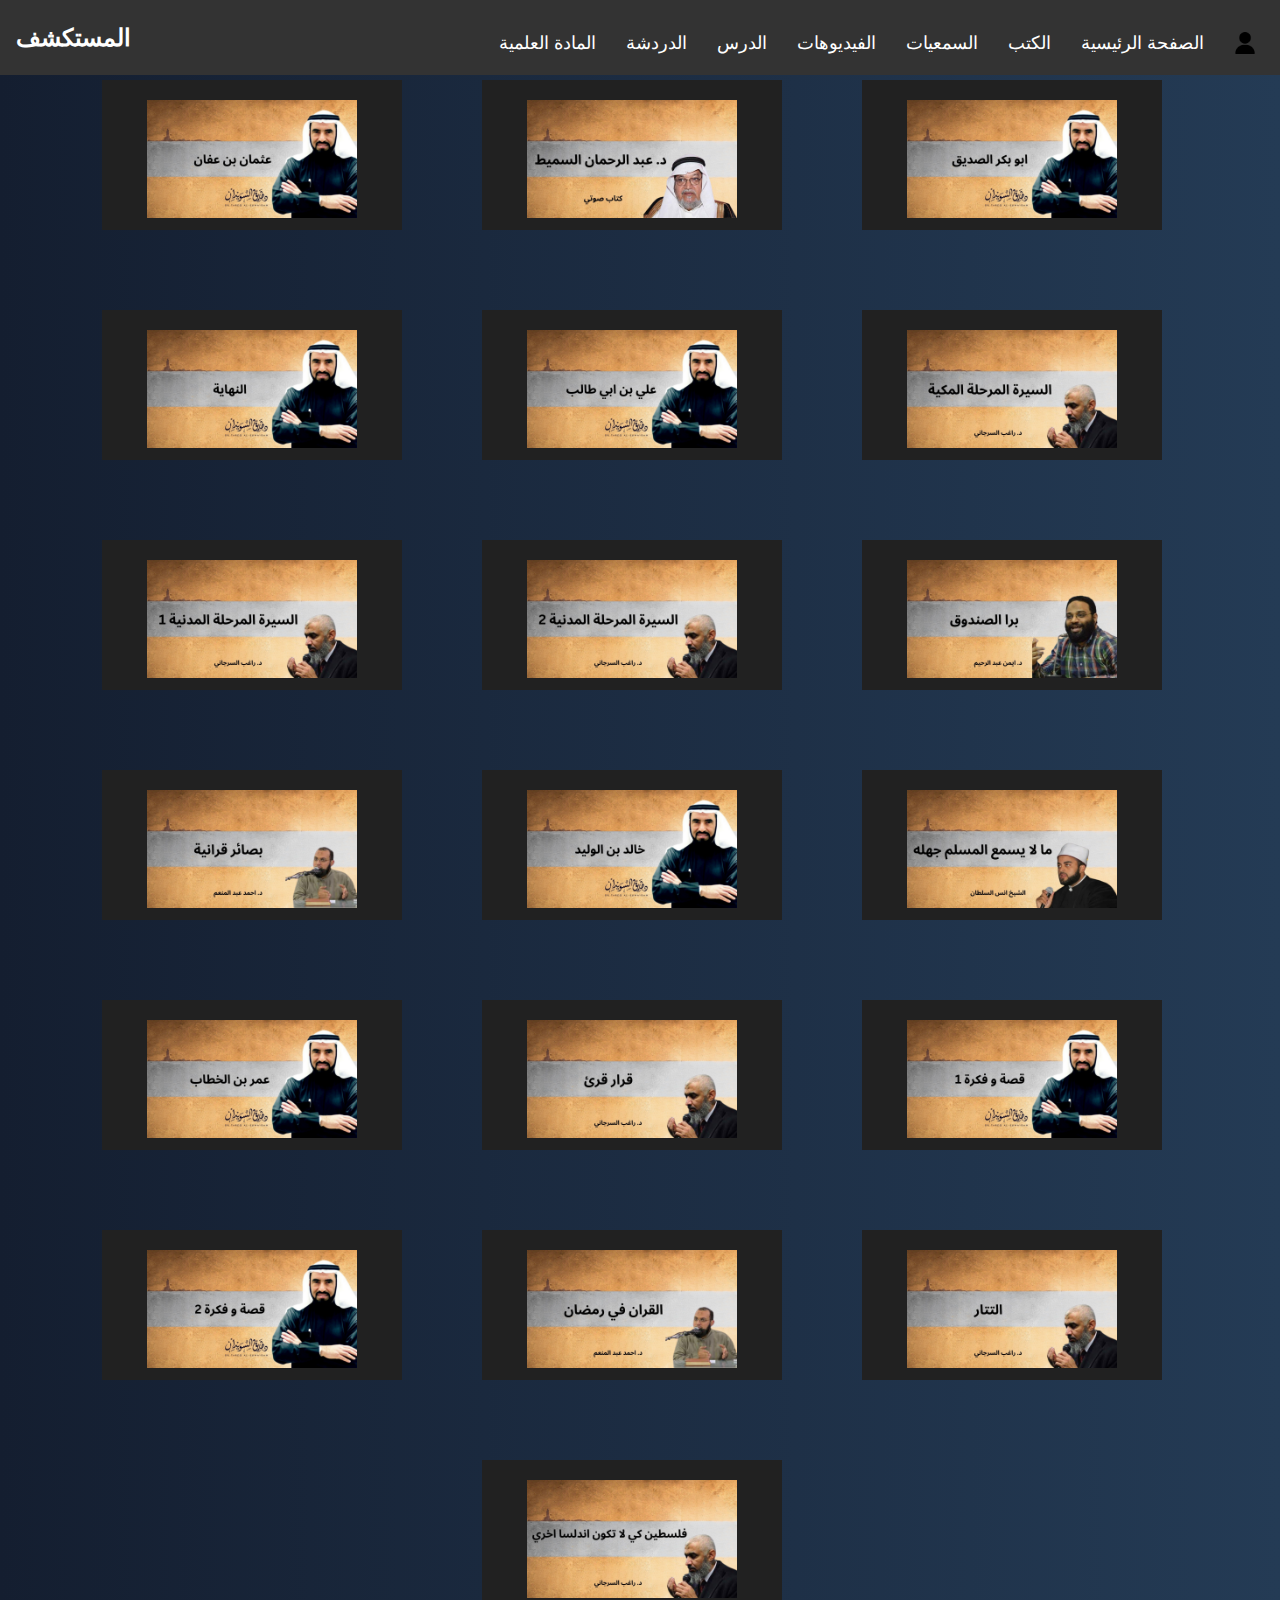
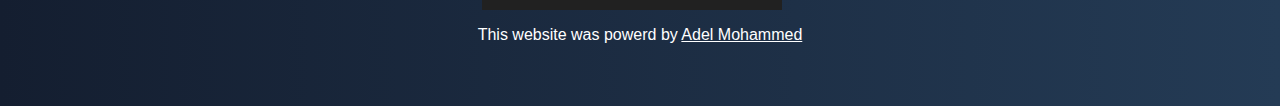
<file: html/audio.html>
<!DOCTYPE html>
<html lang="en">
<head>
    <meta charset="UTF-8">
    <meta name="viewport" content="width=device-width, initial-scale=1.0">
    <link rel="stylesheet" href="css/audio.css">
    <title>السمعيات</title>
</head>
<div class="navbar">
    <div class="logo">المستكشف</div>
    <ul>
        <li><a href="pptx.html"> المادة العلمية</a></li>
        <li><a href="chat.html"> الدردشة</a></li>
        <li><a href="lessons.html"> الدرس</a></li>
        <li><a href="videos.html"> الفيديوهات</a></li>
        <li><a href="audio.html"> السمعيات</a></li>
        <li><a href="books.html"> الكتب</a></li>
        <li><a href="home.html">الصفحة الرئيسية</a></li>
        <li><a href="profile.html"><img class="profileimg" src="assets/homepage/user.png" alt=""></a></li>
    </ul>
</div>
<body>
    <div class="card-container">
        <!-- Add all the card divs here -->
        <div class="card">
            <div class="header">
                <div class="img-box">
             <img class="img-box" src="assets/audio/ossman.png" alt="">
                </div>
                <h1 class="title"></h1>
            </div>
        
            <div class="content">
                <p>
    <div class="tyJCtd mGzaTb Depvyb baZpAe"><p dir="rtl" class="zfr3Q CDt4Ke " style="text-align: justify;"><a class="XqQF9c" href="https://drive.google.com/uc?export=download&amp;id=1Ox9P4jSDdJMDDIqPxVoGRxGZMehy3J8J" target="_blank" style="color: inherit; text-decoration: none;"><span class="C9DxTc aw5Odc " style="">سيرة سيدنا عثمان بن عفان 01 - طارق السويدان&nbsp; &nbsp; </span><span class="C9DxTc aw5Odc " style=""><span class="Apple-tab-span " style="white-space: pre;">	</span></span></a></p><p dir="rtl" class="zfr3Q CDt4Ke " style="text-align: justify;"><a class="XqQF9c" href="https://drive.google.com/uc?export=download&amp;id=1SinE5y18xGTe1IYpbsOaUj1roYzeMydT" target="_blank" style="color: inherit; text-decoration: none;"><span class="C9DxTc aw5Odc " style="font-variant: normal;">سيرة سيدنا عثمان بن عفان 02 - طارق السويدان</span></a></p><p dir="rtl" class="zfr3Q CDt4Ke " style="text-align: justify;"><a class="XqQF9c" href="https://drive.google.com/uc?export=download&amp;id=106B05gSKm01dTnM13hEZ-j4LYocM3jOY" target="_blank" style="color: inherit; text-decoration: none;"><span class="C9DxTc aw5Odc " style="">سيرة سيدنا عثمان بن عفان 03 - طارق السويدان</span></a></p><p dir="rtl" class="zfr3Q CDt4Ke " style="text-align: justify;"><a class="XqQF9c" href="https://drive.google.com/uc?export=download&amp;id=1KdTcGfNHGNvf3O4D0AgTF4gZo8dcDNka" target="_blank" style="color: inherit; text-decoration: none;"><span class="C9DxTc aw5Odc " style="">سيرة سيدنا عثمان بن عفان 04 - طارق السويدان</span></a></p><p dir="rtl" class="zfr3Q CDt4Ke " style="text-align: justify;"><a class="XqQF9c" href="https://drive.google.com/uc?export=download&amp;id=1ypAqluvBuKv0DqiX1utWADwox4e1CdAy" target="_blank" style="color: inherit; text-decoration: none;"><span class="C9DxTc aw5Odc " style="">سيرة سيدنا عثمان بن عفان 05 - طارق السويدان</span></a></p><p dir="rtl" class="zfr3Q CDt4Ke " style="text-align: justify;"><a class="XqQF9c" href="https://drive.google.com/uc?export=download&amp;id=1inFP0ly5VQrjz2fdTBKujA3xAlXK1tNF" target="_blank" style="color: inherit; text-decoration: none;"><span class="C9DxTc aw5Odc " style="">سيرة سيدنا عثمان بن عفان 06 - طارق السويدان</span></a></p><p dir="rtl" class="zfr3Q CDt4Ke " style="text-align: justify;"><a class="XqQF9c" href="https://drive.google.com/uc?export=download&amp;id=19zy8G1br18CMF50UprkqbODewALWB0gJ" target="_blank" style="color: inherit; text-decoration: none;"><span class="C9DxTc aw5Odc " style="">سيرة سيدنا عثمان بن عفان 07 - طارق السويدان</span></a></p><p dir="rtl" class="zfr3Q CDt4Ke " style="text-align: justify;"><a class="XqQF9c" href="https://drive.google.com/uc?export=download&amp;id=1pmWY88tLCKfBkpdzl5NS6Y4enPPtO-nz" target="_blank" style="color: inherit; text-decoration: none;"><span class="C9DxTc aw5Odc " style="">سيرة سيدنا عثمان بن عفان 08 - طارق السويدان</span></a></p><p dir="rtl" class="zfr3Q CDt4Ke " style="text-align: justify;"><a class="XqQF9c" href="https://drive.google.com/uc?export=download&amp;id=1OwWi6kB_bOLYFe0ucE8o_ClgNiC8fDhm" target="_blank" style="color: inherit; text-decoration: none;"><span class="C9DxTc aw5Odc " style="">سيرة سيدنا عثمان بن عفان 09 - طارق السويدان</span></a></p><p dir="rtl" class="zfr3Q CDt4Ke " style="text-align: justify;"><a class="XqQF9c" href="https://drive.google.com/uc?export=download&amp;id=1YpWHThaOVmQnzzYPdvg0eKvwrPw3rHhs" target="_blank" style="color: inherit; text-decoration: none;"><span class="C9DxTc aw5Odc " style="">سيرة سيدنا عثمان بن عفان 10 - طارق السويدان</span></a></p><p dir="rtl" class="zfr3Q CDt4Ke " style="text-align: justify;"><a class="XqQF9c" href="https://drive.google.com/uc?export=download&amp;id=1n_E_0z0sxM83OWNye1Dzv86Kguw0-e3z" target="_blank" style="color: inherit; text-decoration: none;"><span class="C9DxTc aw5Odc " style="">سيرة سيدنا عثمان بن عفان 11 - طارق السويدان</span></a></p><p dir="rtl" class="zfr3Q CDt4Ke " style="text-align: justify;"><a class="XqQF9c" href="https://drive.google.com/uc?export=download&amp;id=1EHAlKHDL0EPfa4J9KhkMG92CS6XtLjIB" target="_blank" style="color: inherit; text-decoration: none;"><span class="C9DxTc aw5Odc " style="">سيرة سيدنا عثمان بن عفان 12 - طارق السويدان</span></a></p><p dir="rtl" class="zfr3Q CDt4Ke " style="text-align: justify;"><a class="XqQF9c" href="https://drive.google.com/uc?export=download&amp;id=1CK9tzGHMJh-r8yriP0Xfvfm3d182y-L6" target="_blank" style="color: inherit; text-decoration: none;"><span class="C9DxTc aw5Odc " style="">سيرة سيدنا عثمان بن عفان 13 - طارق السويدان</span></a></p></div>
    
                </p>
        
            </div>
        </div>
    
        <div class="card">
            <div class="header">
                <div class="img-box">
             <img class="img-box" src="assets/audio/abdulrahamen.jpg" alt="">
                </div>
                <h1 class="title"></h1>
            </div>
        
            <div class="content">
                <p>
    <div class="tyJCtd mGzaTb Depvyb baZpAe"><p dir="rtl" class="zfr3Q CDt4Ke " style="text-align: justify;"><a class="XqQF9c" href="https://drive.google.com/uc?export=download&amp;id=1kwmDom52o-iyhz26co3aJcg-z_i2QdRM" target="_blank" style="color: inherit; text-decoration: none;"><span class="C9DxTc aw5Odc " style="">كتاب_صوتي_في_صحبة_السميط_1_المقدمة</span></a></p><p dir="rtl" class="zfr3Q CDt4Ke " style="text-align: justify;"><a class="XqQF9c" href="https://drive.google.com/uc?export=download&amp;id=1PTsuFaWYnnVDy0Vg04v4Teq_NHaFQZFX" target="_blank" style="color: inherit; text-decoration: none;"><span class="C9DxTc aw5Odc " style="">كتاب_صوتي_في_صحبة_السميط_2_النشأة_والبدايات</span></a></p><p dir="rtl" class="zfr3Q CDt4Ke " style="text-align: justify;"><a class="XqQF9c" href="https://drive.google.com/uc?export=download&amp;id=1J5nBA4jkUrLLBlqsRvk22ZpKUjRAPz-v" target="_blank" style="color: inherit; text-decoration: none;"><span class="C9DxTc aw5Odc " style="">كتاب_صوتي_في_صحبة_السميط_3_بداية_عمله_الخيري</span></a></p><p dir="rtl" class="zfr3Q CDt4Ke " style="text-align: justify;"><a class="XqQF9c" href="https://drive.google.com/uc?export=download&amp;id=10pIUKcmLMNlH2G50UtoAR5YVhDRY2ZVx" target="_blank" style="color: inherit; text-decoration: none;"><span class="C9DxTc aw5Odc " style="">كتاب_صوتي_في_صحبة_السميط_4_اهتمامه_بالإعلام+أسلوبه_الدعوي_الخيري+أمنيته</span></a></p><p dir="rtl" class="zfr3Q CDt4Ke " style="text-align: justify;"><a class="XqQF9c" href="https://drive.google.com/uc?export=download&amp;id=144eQHzZvf6UFOigdfoXZ53YNvuCukiLF" target="_blank" style="color: inherit; text-decoration: none;"><span class="C9DxTc aw5Odc " style="">كتاب_صوتي_في_صحبة_السميط_5_مدغشقر_جزيرة_الواق_واق_ولذة_الدعوة_فيها</span></a></p><p dir="rtl" class="zfr3Q CDt4Ke " style="text-align: justify;"><a class="XqQF9c" href="https://drive.google.com/uc?export=download&amp;id=15GcTt7WZ_4FV_dE7fy55aKrCM9i1VRLk" target="_blank" style="color: inherit; text-decoration: none;"><span class="C9DxTc aw5Odc " style="">كتاب_صوتي_في_صحبة_السميط_6_اطلالة_على_حياة_الدعاة_في_مدغشقر</span></a></p><p dir="rtl" class="zfr3Q CDt4Ke " style="text-align: justify;"><a class="XqQF9c" href="https://drive.google.com/uc?export=download&amp;id=1ft0TSZDsOflMYgF7z-nzHGDJMc637lHY" target="_blank" style="color: inherit; text-decoration: none;"><span class="C9DxTc aw5Odc " style="">كتاب_صوتي_في_صحبة_السميط_7_مشاهد_من_دعوة_السميط_بمدغشقر</span></a></p><p dir="rtl" class="zfr3Q CDt4Ke " style="text-align: justify;"><a class="XqQF9c" href="https://drive.google.com/uc?export=download&amp;id=1f4mmS4q8OPR6Mf8SPKk8pjcTMLYU0y_w" target="_blank" style="color: inherit; text-decoration: none;"><span class="C9DxTc aw5Odc " style="">كتاب_صوتي_في_صحبة_السميط_8_كعبة_مدغشقر_+_قرية_مكة_+_تهنا_في_الغابة</span></a></p><p dir="rtl" class="zfr3Q CDt4Ke " style="text-align: justify;"><a class="XqQF9c" href="https://drive.google.com/uc?export=download&amp;id=18qCucZXYqBIiyT2TkQaeCglcPFXXAFyj" target="_blank" style="color: inherit; text-decoration: none;"><span class="C9DxTc aw5Odc " style="">كتاب_صوتي_في_صحبة_السميط_9_الدعاة_وخطر_التماسيح_+_زيارة_لرئيس_ملوك</span></a></p><p dir="rtl" class="zfr3Q CDt4Ke " style="text-align: justify;"><a class="XqQF9c" href="https://drive.google.com/uc?export=download&amp;id=1dlXIBlFHDtPWE6fhMaqDVVn9-dx7DYWl" target="_blank" style="color: inherit; text-decoration: none;"><span class="C9DxTc aw5Odc " style="">كتاب_صوتي_في_صحبة_السميط_10_التنصير_في_مدغشقر_+_رؤية_السميط</span></a></p><p dir="rtl" class="zfr3Q CDt4Ke " style="text-align: justify;"><a class="XqQF9c" href="https://drive.google.com/uc?export=download&amp;id=1GzxiNS7bm-i0mQ8D153yn4Xeap6DtB9E" target="_blank" style="color: inherit; text-decoration: none;"><span class="C9DxTc aw5Odc " style="">كتاب_صوتي_في_صحبة_السميط_11_رعاية_الأيتام_المسلمين_+_غرائب_القارة</span></a></p><p dir="rtl" class="zfr3Q CDt4Ke " style="text-align: justify;"><a class="XqQF9c" href="https://drive.google.com/uc?export=download&amp;id=1nhqLI0781ATgRL477STtnpxfj76aBkjy" target="_blank" style="color: inherit; text-decoration: none;"><span class="C9DxTc aw5Odc " style="">كتاب_صوتي_في_صحبة_السميط_12_كينيا_تتمة_الرحلة</span></a></p><p dir="rtl" class="zfr3Q CDt4Ke " style="text-align: justify;"><a class="XqQF9c" href="https://drive.google.com/uc?export=download&amp;id=1VHL7KSSiNg3lVV1F2e2ct9ucQCiR8L1-" target="_blank" style="color: inherit; text-decoration: none;"><span class="C9DxTc aw5Odc " style="">كتاب_صوتي_في_صحبة_السميط_13_مزارات_كينية_شاهدة_على_حضارة_الإسلام</span></a></p><p dir="rtl" class="zfr3Q CDt4Ke " style="text-align: justify;"><a class="XqQF9c" href="https://drive.google.com/uc?export=download&amp;id=1gNHtLLKOZl7ZphMI595N_LxKldOzyDFR" target="_blank" style="color: inherit; text-decoration: none;"><span class="C9DxTc aw5Odc " style="">كتاب_صوتي_في_صحبة_السميط_14_وداعا_خادم_الدعوة</span></a></p><br></div>

                </p>
        
            </div>
        </div> 
        <div class="card">
            <div class="header">
                <div class="img-box">
             <img class="img-box" src="assets/audio/abo baker.png" alt="">
                </div>
                <h1 class="title"></h1>
            </div>
        
            <div class="content">
                <p>
    <div class="tyJCtd mGzaTb Depvyb baZpAe"><p dir="rtl" class="zfr3Q CDt4Ke " style="text-align: justify;"><a class="XqQF9c" href="https://drive.google.com/uc?export=download&amp;id=1BZZ8JzYRX4_CvOj6CWX1LF30bp1ODWa5" target="_blank" style="color: inherit; text-decoration: none;"><span class="C9DxTc aw5Odc " style="">طارق السويدان أبو بكر الصديق&nbsp; الجزء الأول</span></a></p><p dir="rtl" class="zfr3Q CDt4Ke " style="text-align: justify;"><a class="XqQF9c" href="https://drive.google.com/uc?export=download&amp;id=10RfAFqFL7b1qDwFr1lEEmjtvp8upIxYQ" target="_blank" style="color: inherit; text-decoration: none;"><span class="C9DxTc aw5Odc " style="">طارق السويدان أبو بكر الصديق&nbsp; الجزء الثانى</span></a></p><p dir="rtl" class="zfr3Q CDt4Ke " style="text-align: justify;"><a class="XqQF9c" href="https://drive.google.com/uc?export=download&amp;id=11LFalXOQRL1AUouSoPC6NOTGIsvnlZv9" target="_blank" style="color: inherit; text-decoration: none;"><span class="C9DxTc aw5Odc " style="">طارق السويدان أبو بكر الصديق&nbsp; الجزء الثالث</span></a></p><p dir="rtl" class="zfr3Q CDt4Ke " style="text-align: justify;"><a class="XqQF9c" href="https://drive.google.com/uc?export=download&amp;id=1dXT1T2PXIXT4kzhn7L8EULBchKJJ9p47" target="_blank" style="color: inherit; text-decoration: none;"><span class="C9DxTc aw5Odc " style="">طارق السويدان أبو بكر الصديق&nbsp; الجزء الرابع</span></a></p><p dir="rtl" class="zfr3Q CDt4Ke " style="text-align: justify;"><a class="XqQF9c" href="https://drive.google.com/uc?export=download&amp;id=1iqavjuVm88npHra-4gKvvvPaxnTUivth" target="_blank" style="color: inherit; text-decoration: none;"><span class="C9DxTc aw5Odc " style="">طارق السويدان أبو بكر الصديق&nbsp; الجزء الخامس</span></a></p><p dir="rtl" class="zfr3Q CDt4Ke " style="text-align: justify;"><a class="XqQF9c" href="https://drive.google.com/uc?export=download&amp;id=1AVQqz-1ys16tWArBExH0z2QAQt5UXFBF" target="_blank" style="color: inherit; text-decoration: none;"><span class="C9DxTc aw5Odc " style="">طارق السويدان أبو بكر الصديق&nbsp; الجزء السادس</span></a></p></div>

                </p>
        
            </div>
        </div>
        <div class="card">
            <div class="header">
                <div class="img-box">
             <img class="img-box" src="assets/audio/al nehaya.png" alt="">
                </div>
                <h1 class="title"></h1>
            </div>
        
            <div class="content">
                <p>
    <div class="tyJCtd mGzaTb Depvyb baZpAe"><p dir="rtl" class="zfr3Q CDt4Ke " style="text-align: justify;"><a class="XqQF9c" href="https://drive.google.com/uc?export=download&amp;id=1aE4vW1avDxk7b4QKCJ8RLmvSWAVrEo1R" target="_blank" style="color: inherit; text-decoration: none;"><span class="C9DxTc aw5Odc " style="">4. ماهي حقيقة الروح والحياة والموت</span></a></p><p dir="rtl" class="zfr3Q CDt4Ke " style="text-align: justify;"><a class="XqQF9c" href="https://drive.google.com/uc?export=download&amp;id=1mObdPgBrioNL6oDhjXbiJxg4wUvYajYU" target="_blank" style="color: inherit; text-decoration: none;"><span class="C9DxTc aw5Odc " style="">6. رحلة الروح الى السماء</span></a></p><p dir="rtl" class="zfr3Q CDt4Ke " style="text-align: justify;"><a class="XqQF9c" href="https://drive.google.com/uc?export=download&amp;id=1jGSuV26YcvdjLtnPCW99_1V1ArIpirmz" target="_blank" style="color: inherit; text-decoration: none;"><span class="C9DxTc aw5Odc " style="">7. حقيقة عذاب القبر</span></a></p><p dir="rtl" class="zfr3Q CDt4Ke " style="text-align: justify;"><a class="XqQF9c" href="https://drive.google.com/uc?export=download&amp;id=1OCeZ3WrqenT4nu2fY6qzfMi9SmztuAOt" target="_blank" style="color: inherit; text-decoration: none;"><span class="C9DxTc aw5Odc " style="">8. تفاصيل مايحصل للإنسان في القبر</span></a></p><p dir="rtl" class="zfr3Q CDt4Ke " style="text-align: justify;"><a class="XqQF9c" href="https://drive.google.com/uc?export=download&amp;id=1m_qNNKoPlCiPetWmQ1w_6TP2DEHGXW9j" target="_blank" style="color: inherit; text-decoration: none;"><span class="C9DxTc aw5Odc " style="">9. اياك والغفلة أخي المسلم</span></a></p><p dir="rtl" class="zfr3Q CDt4Ke " style="text-align: justify;"><a class="XqQF9c" href="https://drive.google.com/uc?export=download&amp;id=1g75dKJ3RpKwtOw7DrJSSqQJZjmTJVJEg" target="_blank" style="color: inherit; text-decoration: none;"><span class="C9DxTc aw5Odc " style="">14. خروج يأجوج ومأجوج&nbsp; _ علامات الساعة الكبرى</span></a></p><p dir="rtl" class="zfr3Q CDt4Ke " style="text-align: justify;"><a class="XqQF9c" href="https://drive.google.com/uc?export=download&amp;id=1uobWPQVcsQDB0JIc8klH51pJ-Vha2CDb" target="_blank" style="color: inherit; text-decoration: none;"><span class="C9DxTc aw5Odc " style="">16. طلوع الشمس من مغربها و خروج الدابة</span></a></p><p dir="rtl" class="zfr3Q CDt4Ke " style="text-align: justify;"><a class="XqQF9c" href="https://drive.google.com/uc?export=download&amp;id=1BJa7_54P73xirTeEGG45Pw1XN4ZTr2ZC" target="_blank" style="color: inherit; text-decoration: none;"><span class="C9DxTc aw5Odc " style="">18. البعث من الموت</span></a></p><p dir="rtl" class="zfr3Q CDt4Ke " style="text-align: justify;"><a class="XqQF9c" href="https://drive.google.com/uc?export=download&amp;id=19AvrqXgInR4eHfg7UtFDrap8qHLloT4_" target="_blank" style="color: inherit; text-decoration: none;"><span class="C9DxTc aw5Odc " style="">19. وصف يوم المحشر</span></a></p><p dir="rtl" class="zfr3Q CDt4Ke " style="text-align: justify;"><a class="XqQF9c" href="https://drive.google.com/uc?export=download&amp;id=1xWvmVADCRiw4xf3VPBLM3cjgo-ZiLQD-" target="_blank" style="color: inherit; text-decoration: none;"><span class="C9DxTc aw5Odc " style="">22. قواعد الحساب يوم القيامة</span></a></p><p dir="rtl" class="zfr3Q CDt4Ke " style="text-align: justify;"><a class="XqQF9c" href="https://drive.google.com/uc?export=download&amp;id=15EyNEMA0Va9hpD_X0fpAZjo9106I5CDa" target="_blank" style="color: inherit; text-decoration: none;"><span class="C9DxTc aw5Odc " style="">26. وصف عذاب أهل النار</span></a></p><p dir="rtl" class="zfr3Q CDt4Ke " style="text-align: justify;"><a class="XqQF9c" href="https://drive.google.com/uc?export=download&amp;id=1cE8ZhW9N-szv4QJaDE2baet6BZ5wEu70" target="_blank" style="color: inherit; text-decoration: none;"><span class="C9DxTc aw5Odc " style="">27. وصف اهل الجنة</span></a></p><p dir="rtl" class="zfr3Q CDt4Ke " style="text-align: justify;"><a class="XqQF9c" href="https://drive.google.com/uc?export=download&amp;id=1Ir473QEkuV4sEku1k2CbBQGpyQvP84XH" target="_blank" style="color: inherit; text-decoration: none;"><span class="C9DxTc aw5Odc " style="">28. وصف الجنة ودرجاتها</span></a></p></div>

                </p>
        
            </div>
        </div>
        <div class="card">
            <div class="header">
                <div class="img-box">
             <img class="img-box" src="assets/audio/ali.png" alt="">
                </div>
                <h1 class="title"></h1>
            </div>
        
            <div class="content">
                <p>
    <div class="tyJCtd mGzaTb Depvyb baZpAe"><p dir="rtl" class="zfr3Q CDt4Ke " style="text-align: justify;"><a class="XqQF9c" href="https://drive.google.com/uc?export=download&amp;id=1nOYsfi57F6-cObd7UUudpS3_4-yuRTjo" target="_blank" style="color: inherit; text-decoration: none;"><span class="C9DxTc aw5Odc " style="">١ &nbsp; سيرة علي بن ابي طالب الدكتور طارق السويدان&nbsp; مقدمة و نشأة سيدنا علي</span></a></p><p dir="rtl" class="zfr3Q CDt4Ke " style="text-align: justify;"><a class="XqQF9c" href="https://drive.google.com/uc?export=download&amp;id=1AFky0SIEyJxdStrlSShhX0gIKO3c0WV-" target="_blank" style="color: inherit; text-decoration: none;"><span class="C9DxTc aw5Odc " style="">٢ &nbsp; سيرة علي بن ابي طالب الدكتور طارق السويدان&nbsp; حياتة في بيت النبوة و إسلامة رضي اللة عنة</span></a></p><p dir="rtl" class="zfr3Q CDt4Ke " style="text-align: justify;"><a class="XqQF9c" href="https://drive.google.com/uc?export=download&amp;id=168i68plv4XQWspia75b36icn80RVA-Gq" target="_blank" style="color: inherit; text-decoration: none;"><span class="C9DxTc aw5Odc " style="">٣ &nbsp; سيرة علي بن ابي طالب الدكتور طارق السويدان&nbsp; شجاعتة و بطولاتة رضي اللة عنة</span></a></p><p dir="rtl" class="zfr3Q CDt4Ke " style="text-align: justify;"><a class="XqQF9c" href="https://drive.google.com/uc?export=download&amp;id=1FD190Wqszr9iN3pKgIsnZrlAqGrEjCLD" target="_blank" style="color: inherit; text-decoration: none;"><span class="C9DxTc aw5Odc " style="">٤ &nbsp; سيرة علي بن ابي طالب الدكتور طارق السويدان&nbsp; إسلام أهل اليمن بفضل اللة على يدية</span></a></p><p dir="rtl" class="zfr3Q CDt4Ke " style="text-align: justify;"><a class="XqQF9c" href="https://drive.google.com/uc?export=download&amp;id=1SG_K11gAiDZXh_hjhopiEJKEVR011q54" target="_blank" style="color: inherit; text-decoration: none;"><span class="C9DxTc aw5Odc " style="">٥ سيرة علي بن ابي طالب الدكتور طارق السويدان&nbsp; وفاة الرسول</span></a></p><p dir="rtl" class="zfr3Q CDt4Ke " style="text-align: justify;"><a class="XqQF9c" href="https://drive.google.com/uc?export=download&amp;id=1i47YuforcvtgGZsoYHrXsg1Ug7CiKHl3" target="_blank" style="color: inherit; text-decoration: none;"><span class="C9DxTc aw5Odc " style="">٦ &nbsp; سيرة علي بن ابي طالب الدكتور طارق السويدان&nbsp; علمة و ورعة و مكانتة</span></a></p><p dir="rtl" class="zfr3Q CDt4Ke " style="text-align: justify;"><a class="XqQF9c" href="https://drive.google.com/uc?export=download&amp;id=1Hd77oH7Zn4icYao3CffQNBnu6m4jy7DD" target="_blank" style="color: inherit; text-decoration: none;"><span class="C9DxTc aw5Odc " style="">٧ &nbsp; سيرة علي بن ابي طالب الدكتور طارق السويدان&nbsp; تولي سيدنا علي رضي اللة عنة الخلافة</span></a></p><p dir="rtl" class="zfr3Q CDt4Ke " style="text-align: justify;"><a class="XqQF9c" href="https://drive.google.com/uc?export=download&amp;id=1FJNNAvnr-8jU42nGIWxCMAKMqqeXcRKt" target="_blank" style="color: inherit; text-decoration: none;"><span class="C9DxTc aw5Odc " style="">٨ سيرة علي بن ابي طالب الدكتور طارق السويدان&nbsp; زمن الفتن</span></a></p><p dir="rtl" class="zfr3Q CDt4Ke " style="text-align: justify;"><a class="XqQF9c" href="https://drive.google.com/uc?export=download&amp;id=1skY9iP052fCAJqG0Z8c3HGS65UmE0eSr" target="_blank" style="color: inherit; text-decoration: none;"><span class="C9DxTc aw5Odc " style="">٩ &nbsp; سيرة علي بن ابي طالب الدكتور طارق السويدان&nbsp; معركة الجمل و معركة صفين</span></a></p><p dir="rtl" class="zfr3Q CDt4Ke " style="text-align: justify;"><a class="XqQF9c" href="https://drive.google.com/uc?export=download&amp;id=19nEf7kd_2p8A71CKaiR0cJuTLfrpD23C" target="_blank" style="color: inherit; text-decoration: none;"><span class="C9DxTc aw5Odc " style="">١٠ &nbsp; سيرة علي بن ابي طالب الدكتور طارق السويدان&nbsp; ما هي قصة التحكيم ؟</span></a></p><p dir="rtl" class="zfr3Q CDt4Ke " style="text-align: justify;"><a class="XqQF9c" href="https://drive.google.com/uc?export=download&amp;id=1diCgCwqC09ndybyYwI4paQJii5aMFRWb" target="_blank" style="color: inherit; text-decoration: none;"><span class="C9DxTc aw5Odc " style="">١١ &nbsp; سيرة علي بن ابي طالب الدكتور طارق السويدان&nbsp; من هم الخوارج ؟</span></a></p><p dir="rtl" class="zfr3Q CDt4Ke " style="text-align: justify;"><a class="XqQF9c" href="https://drive.google.com/uc?export=download&amp;id=1QvwdjYAtI8ZiwrBo9JntDZsIl5PzVV04" target="_blank" style="color: inherit; text-decoration: none;"><span class="C9DxTc aw5Odc " style="">١٢ &nbsp; سيرة علي بن ابي طالب الدكتور طارق السويدان&nbsp; مقتل أمير المؤمنين علي رضي اللة عنة</span></a></p></div>

                </p>
        
            </div>
        </div>
        <div class="card">
            <div class="header">
                <div class="img-box">
             <img class="img-box" src="assets/audio/alseera m.jpg" alt="">
                </div>
                <h1 class="title"></h1>
            </div>
        
            <div class="content">
                <p>
    <div class="tyJCtd mGzaTb Depvyb baZpAe"><p dir="rtl" class="zfr3Q CDt4Ke " style="text-align: justify;"><a class="XqQF9c" href="https://drive.google.com/uc?export=download&amp;id=1FL_Xfw7x5ReA6NW2hJFFRqsTgKIMLox6" target="_blank" style="color: inherit; text-decoration: none;"><span class="C9DxTc aw5Odc " style="font-variant: normal;">01-السيرة وبناء الأمة</span></a></p><p dir="rtl" class="zfr3Q CDt4Ke " style="text-align: justify;"><a class="XqQF9c" href="https://drive.google.com/uc?export=download&amp;id=1kduuqOwaNdSM_mZn2bkPcCgDEgiOevQB" target="_blank" style="color: inherit; text-decoration: none;"><span class="C9DxTc aw5Odc " style="font-variant: normal;">02-من الظلمات إلى النور</span></a></p><p dir="rtl" class="zfr3Q CDt4Ke " style="text-align: justify;"><a class="XqQF9c" href="https://drive.google.com/uc?export=download&amp;id=15Za7GGcKr-apQWavIst5jGI9jxdZRchc" target="_blank" style="color: inherit; text-decoration: none;"><span class="C9DxTc aw5Odc " style="font-variant: normal;">03-من هنا بدء الإسلام</span></a></p><p dir="rtl" class="zfr3Q CDt4Ke " style="text-align: justify;"><a class="XqQF9c" href="https://drive.google.com/uc?export=download&amp;id=1dSCXP2yo0fIYaPJHCjmtt7eKIgzVk42l" target="_blank" style="color: inherit; text-decoration: none;"><span class="C9DxTc aw5Odc " style="font-variant: normal;">04-بدء الوحى</span></a></p><p dir="rtl" class="zfr3Q CDt4Ke " style="text-align: justify;"><a class="XqQF9c" href="https://drive.google.com/uc?export=download&amp;id=1xTzrYm6MKmWs9f84Tp7MRzoipSVPwqpC" target="_blank" style="color: inherit; text-decoration: none;"><span class="C9DxTc aw5Odc " style="font-variant: normal;">05-الدعوة سرا</span></a></p><p dir="rtl" class="zfr3Q CDt4Ke " style="text-align: justify;"><a class="XqQF9c" href="https://drive.google.com/uc?export=download&amp;id=15nSQYDRRXmjV0JFZnfaDPkgJ-dA3iE0C" target="_blank" style="color: inherit; text-decoration: none;"><span class="C9DxTc aw5Odc " style="font-variant: normal;">06-الدعوة جهرا</span></a><span class="C9DxTc " style="">1</span></p><p dir="rtl" class="zfr3Q CDt4Ke " style="text-align: justify;"><a class="XqQF9c" href="https://drive.google.com/uc?export=download&amp;id=1KGMEdXKula9KOe_OOix_6mGDb7X-qjB3%27" target="_blank" style="color: inherit; text-decoration: none;"><span class="C9DxTc aw5Odc " style="font-variant: normal;">07-تربية الثبات</span></a></p><p dir="rtl" class="zfr3Q CDt4Ke " style="text-align: justify;"><a class="XqQF9c" href="https://drive.google.com/uc?export=download&amp;id=1BZ1fxYTjdonrWZ47HlJMQj8GRvYwrkBN" target="_blank" style="color: inherit; text-decoration: none;"><span class="C9DxTc aw5Odc " style="font-variant: normal;">08-هجرة الحبشة الأولى</span></a></p><p dir="rtl" class="zfr3Q CDt4Ke " style="text-align: justify;"><a class="XqQF9c" href="https://drive.google.com/uc?export=download&amp;id=1-2t0oM3Yfsc8WYDbbRsSOHs3hIwTv8Ad" target="_blank" style="color: inherit; text-decoration: none;"><span class="C9DxTc aw5Odc " style="font-variant: normal;">09-هجرة الحبشة الثانية</span></a></p><p dir="rtl" class="zfr3Q CDt4Ke " style="text-align: justify;"><a class="XqQF9c" href="https://drive.google.com/uc?export=download&amp;id=1gdP6OKDPZ546NVE8hck7FMzcq5ZpQiGf" target="_blank" style="color: inherit; text-decoration: none;"><span class="C9DxTc aw5Odc " style="font-variant: normal;">10-إسلام عمر</span></a></p><p dir="rtl" class="zfr3Q CDt4Ke " style="text-align: justify;"><a class="XqQF9c" href="https://drive.google.com/uc?export=download&amp;id=101l3oIVhv8svUpuMNNr5x5w0VarhnXPC" target="_blank" style="color: inherit; text-decoration: none;"><span class="C9DxTc aw5Odc " style="font-variant: normal;">11-عام الحزن</span></a></p><p dir="rtl" class="zfr3Q CDt4Ke " style="text-align: justify;"><a class="XqQF9c" href="https://drive.google.com/uc?export=download&amp;id=1HXUtLHh687l2YvChBDT6Xho5bWK8zAxT" target="_blank" style="color: inherit; text-decoration: none;"><span class="C9DxTc aw5Odc " style="font-variant: normal;">12-بيعة العقبة الأولى</span></a></p><p dir="rtl" class="zfr3Q CDt4Ke " style="text-align: justify;"><a class="XqQF9c" href="https://drive.google.com/uc?export=download&amp;id=1hhMa1PNB-uBbTv1wkz31t5Jm_edUs4AH" target="_blank" style="color: inherit; text-decoration: none;"><span class="C9DxTc aw5Odc " style="font-variant: normal;">13-بيعة العقبة الثانية</span></a></p><p dir="rtl" class="zfr3Q CDt4Ke " style="text-align: justify;"><a class="XqQF9c" href="https://drive.google.com/uc?export=download&amp;id=18me_Axh_CPhhJcKKNv6FXKE3KnenTpDC" target="_blank" style="color: inherit; text-decoration: none;"><span class="C9DxTc aw5Odc " style="font-variant: normal;">14-الهحرة إلى المدينة</span></a></p></div>

                </p>
        
            </div>
        </div>
        <div class="card">
            <div class="header">
                <div class="img-box">
             <img class="img-box" src="assets/audio/alseera1.jpg" alt="">
                </div>
                <h1 class="title"></h1>
            </div>
        
            <div class="content">
                <p>
    <div class="tyJCtd mGzaTb Depvyb baZpAe"><p dir="rtl" class="zfr3Q CDt4Ke " style="text-align: justify;"><a class="XqQF9c" href="https://drive.google.com/uc?export=download&amp;id=15pckDCVBKGcaefL7BU7Yt2yljT1dKA98" target="_blank" style="color: inherit; text-decoration: none;"><span class="C9DxTc aw5Odc " style="">1.قيام الدولة الإسلامية</span></a></p><p dir="rtl" class="zfr3Q CDt4Ke " style="text-align: justify;"><a class="XqQF9c" href="https://drive.google.com/uc?export=download&amp;id=1hlokA9YM1NVfK6Gwu37c5Q0Pk_Lm7U30" target="_blank" style="color: inherit; text-decoration: none;"><span class="C9DxTc aw5Odc " style="">2.مجتمع المدينة</span></a></p><p dir="rtl" class="zfr3Q CDt4Ke " style="text-align: justify;"><a class="XqQF9c" href="https://drive.google.com/uc?export=download&amp;id=1M0dw9DfHvjgUavCQkwokIzug5OTJzror" target="_blank" style="color: inherit; text-decoration: none;"><span class="C9DxTc aw5Odc " style="">3.المشركون والدولة الإسلامية</span></a></p><p dir="rtl" class="zfr3Q CDt4Ke " style="text-align: justify;"><a class="XqQF9c" href="https://drive.google.com/uc?export=download&amp;id=1utammPwl6Xu_SwLluT_nqDQQUokoHJKV" target="_blank" style="color: inherit; text-decoration: none;"><span class="C9DxTc aw5Odc " style="">4.اليهود والدولة الإسلامية</span></a></p><p dir="rtl" class="zfr3Q CDt4Ke " style="text-align: justify;"><a class="XqQF9c" href="https://drive.google.com/uc?export=download&amp;id=1HyfopvhkjkWEO5SGVTpcutxQfZRH-Qg0" target="_blank" style="color: inherit; text-decoration: none;"><span class="C9DxTc aw5Odc " style="">5.الطريق إلى بدر</span></a></p><p dir="rtl" class="zfr3Q CDt4Ke " style="text-align: justify;"><a class="XqQF9c" href="https://drive.google.com/uc?export=download&amp;id=10zmzQhVm9vqRWP2pyVtIX4WYGFCVOqil" target="_blank" style="color: inherit; text-decoration: none;"><span class="C9DxTc aw5Odc " style="">6.أهل بدر</span></a></p><p dir="rtl" class="zfr3Q CDt4Ke " style="text-align: justify;"><a class="XqQF9c" href="https://drive.google.com/uc?export=download&amp;id=1lnziASztsPmBRfcm00G3RIlHiLiRF1Q4" target="_blank" style="color: inherit; text-decoration: none;"><span class="C9DxTc aw5Odc " style="">7.يوم بدر</span></a></p><p dir="rtl" class="zfr3Q CDt4Ke " style="text-align: justify;"><a class="XqQF9c" href="https://drive.google.com/uc?export=download&amp;id=1nw69i_dQlGSGg36AmiGjPRLQ4n7xSt_h" target="_blank" style="color: inherit; text-decoration: none;"><span class="C9DxTc aw5Odc " style="">8.نصر بدر</span></a></p><p dir="rtl" class="zfr3Q CDt4Ke " style="text-align: justify;"><a class="XqQF9c" href="https://drive.google.com/uc?export=download&amp;id=1a3i8Q72aNM5rHiR8T1ti0I8K6kDGoIBT" target="_blank" style="color: inherit; text-decoration: none;"><span class="C9DxTc aw5Odc " style="">9.ما بعد بدر</span></a></p><p dir="rtl" class="zfr3Q CDt4Ke " style="text-align: justify;"><a class="XqQF9c" href="https://drive.google.com/uc?export=download&amp;id=1Ho2AMTuQmkhefBNVNXE9quU4DT0APOVs" target="_blank" style="color: inherit; text-decoration: none;"><span class="C9DxTc aw5Odc " style="">10.الطريق إلى أحد</span></a></p><p dir="rtl" class="zfr3Q CDt4Ke " style="text-align: justify;"><a class="XqQF9c" href="https://drive.google.com/uc?export=download&amp;id=1y37byfsvgHAi3HYLFeLLphZ1n_OD7xAZ" target="_blank" style="color: inherit; text-decoration: none;"><span class="C9DxTc aw5Odc " style="">11.يوم أحد</span></a></p><p dir="rtl" class="zfr3Q CDt4Ke " style="text-align: justify;"><a class="XqQF9c" href="https://drive.google.com/uc?export=download&amp;id=1Sa3InF-Fhnh6rJdg1Npob_P3YIPSxP-z" target="_blank" style="color: inherit; text-decoration: none;"><span class="C9DxTc aw5Odc " style="">12.الخروج من مصيبة أحد</span></a></p><p dir="rtl" class="zfr3Q CDt4Ke " style="text-align: justify;"><a class="XqQF9c" href="https://drive.google.com/uc?export=download&amp;id=1dVUjUqdH1uFGEuPN66uZAXjLKpnXwGMY" target="_blank" style="color: inherit; text-decoration: none;"><span class="C9DxTc aw5Odc " style="">13.الطريق إلى الأحزاب</span></a></p><p dir="rtl" class="zfr3Q CDt4Ke " style="text-align: justify;"><a class="XqQF9c" href="https://drive.google.com/uc?export=download&amp;id=1S6XE32mXpb9TTxgVUa1cUkM06A9yoe8g" target="_blank" style="color: inherit; text-decoration: none;"><span class="C9DxTc aw5Odc " style="text-decoration: underline;">14.الأحزاب</span></a></p></div>

                </p>
        
            </div>
        </div>
        <div class="card">
            <div class="header">
                <div class="img-box">
             <img class="img-box" src="assets/audio/alseera2.jpg" alt="">
                </div>
                <h1 class="title"></h1>
            </div>
        
            <div class="content">
                <p>
    <div class="tyJCtd mGzaTb Depvyb baZpAe"><p dir="ltr" class="zfr3Q CDt4Ke " style="text-align: justify;"><a class="XqQF9c" href="https://drive.google.com/uc?export=download&amp;id=158JyyLOiKEZgQ90zpc33L9YX-VY6g_c9" target="_blank" style="color: inherit; text-decoration: none;"><span class="C9DxTc aw5Odc " style="font-variant: normal;">Alsera_01</span></a></p><p dir="ltr" class="zfr3Q CDt4Ke " style="text-align: justify;"><a class="XqQF9c" href="https://drive.google.com/uc?export=download&amp;id=158l_TmQBs66T2u9LoWMZ6aHlED_Qus39" target="_blank" style="color: inherit; text-decoration: none;"><span class="C9DxTc aw5Odc " style="font-variant: normal;">Alsera_02</span></a></p><p dir="ltr" class="zfr3Q CDt4Ke " style="text-align: justify;"><a class="XqQF9c" href="https://drive.google.com/uc?export=download&amp;id=159Lj2JYut0s0KHGGdZjTYeRs-9KZVw6x" target="_blank" style="color: inherit; text-decoration: none;"><span class="C9DxTc aw5Odc " style="font-variant: normal;">Alsera_03</span></a></p><p dir="ltr" class="zfr3Q CDt4Ke " style="text-align: justify;"><a class="XqQF9c" href="https://drive.google.com/uc?export=download&amp;id=15FSQKWAlz6JTKB1vbyQoJh6CqjwdVfDv" target="_blank" style="color: inherit; text-decoration: none;"><span class="C9DxTc aw5Odc " style="font-variant: normal;">Alsera_04</span></a></p><p dir="ltr" class="zfr3Q CDt4Ke " style="text-align: justify;"><a class="XqQF9c" href="https://drive.google.com/uc?export=download&amp;id=15GFogJKbdYB2cslQhV4XV4GQEaG-Db8C" target="_blank" style="color: inherit; text-decoration: none;"><span class="C9DxTc aw5Odc " style="font-variant: normal;">Alsera_05</span></a></p><p dir="ltr" class="zfr3Q CDt4Ke " style="text-align: justify;"><a class="XqQF9c" href="https://drive.google.com/uc?export=download&amp;id=15Hz8_LPeBD3bcrFmHl-ol6Ow3weCS7H0" target="_blank" style="color: inherit; text-decoration: none;"><span class="C9DxTc aw5Odc " style="font-variant: normal;">Alsera_06</span></a></p><p dir="ltr" class="zfr3Q CDt4Ke " style="text-align: justify;"><a class="XqQF9c" href="https://drive.google.com/uc?export=download&amp;id=15JHSAgwLK1-Uf85pG9_7-j5mPPzoBJa_" target="_blank" style="color: inherit; text-decoration: none;"><span class="C9DxTc aw5Odc " style="font-variant: normal;">Alsera_07</span></a></p><p dir="ltr" class="zfr3Q CDt4Ke " style="text-align: justify;"><a class="XqQF9c" href="https://drive.google.com/uc?export=download&amp;id=15LOrss8XavP6KBaTjX6H-95ZVHeMI7PI" target="_blank" style="color: inherit; text-decoration: none;"><span class="C9DxTc aw5Odc " style="font-variant: normal;">Alsera_08</span></a></p><p dir="ltr" class="zfr3Q CDt4Ke " style="text-align: justify;"><a class="XqQF9c" href="https://drive.google.com/uc?export=download&amp;id=15ZEU-hUGzOxx4LBaQlBd2nuJwFFUuBmz" target="_blank" style="color: inherit; text-decoration: none;"><span class="C9DxTc aw5Odc " style="font-variant: normal;">Alsera_09</span></a></p><p dir="ltr" class="zfr3Q CDt4Ke " style="text-align: justify;"><a class="XqQF9c" href="https://drive.google.com/uc?export=download&amp;id=15_Q6FSabXJPx9zCOZ7IwWJVgHGJqCDyv" target="_blank" style="color: inherit; text-decoration: none;"><span class="C9DxTc aw5Odc " style="font-variant: normal;">Alsera_10</span></a></p><p dir="ltr" class="zfr3Q CDt4Ke " style="text-align: justify;"><a class="XqQF9c" href="https://drive.google.com/uc?export=download&amp;id=15horPyAsVUe7z-QkPldaEMpLei8gWTpG" target="_blank" style="color: inherit; text-decoration: none;"><span class="C9DxTc aw5Odc " style="font-variant: normal;">Alsera_11</span></a></p><p dir="ltr" class="zfr3Q CDt4Ke " style="text-align: justify;"><a class="XqQF9c" href="https://drive.google.com/uc?export=download&amp;id=15ihu5TUjB48f9CVTkZgSDE3527IykGfs" target="_blank" style="color: inherit; text-decoration: none;"><span class="C9DxTc aw5Odc " style="font-variant: normal;">Alsera_12</span></a></p><p dir="ltr" class="zfr3Q CDt4Ke " style="text-align: justify;"><a class="XqQF9c" href="https://drive.google.com/uc?export=download&amp;id=15oyWqc6D8wQEOW-xaWO4VQBBvdAoaD6K" target="_blank" style="color: inherit; text-decoration: none;"><span class="C9DxTc aw5Odc " style="font-variant: normal;">Alsera_13</span></a></p><p dir="ltr" class="zfr3Q CDt4Ke " style="text-align: justify;"><a class="XqQF9c" href="https://drive.google.com/uc?export=download&amp;id=15vviFwMGq0XxE4Rnhz25v_9HLHHNJZaA" target="_blank" style="color: inherit; text-decoration: none;"><span class="C9DxTc aw5Odc " style="font-variant: normal;">Alsera_14</span></a></p><p dir="ltr" class="zfr3Q CDt4Ke " style="text-align: justify;"><a class="XqQF9c" href="https://drive.google.com/uc?export=download&amp;id=15zZIUKqlr89Lly3xDZfDVVZa4-8kRu5z" target="_blank" style="color: inherit; text-decoration: none;"><span class="C9DxTc aw5Odc " style="font-variant: normal;">Alsera_15</span></a></p><p dir="ltr" class="zfr3Q CDt4Ke " style="text-align: justify;"><a class="XqQF9c" href="https://drive.google.com/uc?export=download&amp;id=163-cFzYpLrM3pFq8MmcUrkkdWfUFXo6c" target="_blank" style="color: inherit; text-decoration: none;"><span class="C9DxTc aw5Odc " style="font-variant: normal;">Alsera_16</span></a></p><p dir="ltr" class="zfr3Q CDt4Ke " style="text-align: justify;"><a class="XqQF9c" href="https://drive.google.com/uc?export=download&amp;id=163VZyt2MWOI_bc8I0zJ73OjL0RVF0CY-" target="_blank" style="color: inherit; text-decoration: none;"><span class="C9DxTc aw5Odc " style="font-variant: normal;">Alsera_17</span></a></p><p dir="ltr" class="zfr3Q CDt4Ke " style="text-align: justify;"><a class="XqQF9c" href="https://drive.google.com/uc?export=download&amp;id=163gc5U_khxiL_yhHLAvI9g8phTScoY0F" target="_blank" style="color: inherit; text-decoration: none;"><span class="C9DxTc aw5Odc " style="font-variant: normal;">Alsera_18</span></a></p></div>

                </p>
        
            </div>
        </div>
        <div class="card">
            <div class="header">
                <div class="img-box">
             <img class="img-box" src="assets/audio/barra.jpg" alt="">
                </div>
                <h1 class="title"></h1>
            </div>
        
            <div class="content">
                <p>
    <div class="tyJCtd mGzaTb Depvyb baZpAe"><p dir="rtl" class="zfr3Q CDt4Ke " style="text-align: justify;"><a class="XqQF9c" href="https://drive.google.com/uc?export=download&amp;id=1KUU3DfNfQIkAA2m4nFYOOwl6oOz1NF1w" target="_blank" style="color: inherit; text-decoration: none;"><span class="C9DxTc aw5Odc " style="">برة الصندوق م أيمن عبد الرحيم 1</span></a></p><p dir="rtl" class="zfr3Q CDt4Ke " style="text-align: justify;"><a class="XqQF9c" href="https://drive.google.com/uc?export=download&amp;id=1IjS0uOtwQTaU-yg2NUrPNKmXqZtuqXTN" target="_blank" style="color: inherit; text-decoration: none;"><span class="C9DxTc aw5Odc " style="">برة الصندوق م أيمن عبد الرحيم 2</span></a></p><p dir="rtl" class="zfr3Q CDt4Ke " style="text-align: justify;"><a class="XqQF9c" href="https://drive.google.com/uc?export=download&amp;id=1IeDvY28qJDvfiKgbHmsNAibRGCNxMk1L" target="_blank" style="color: inherit; text-decoration: none;"><span class="C9DxTc aw5Odc " style="">برة الصندوق م أيمن عبد الرحيم 3</span></a></p><p dir="rtl" class="zfr3Q CDt4Ke " style="text-align: justify;"><a class="XqQF9c" href="https://drive.google.com/uc?export=download&amp;id=1KZLd9VPEcSnJlyjvRtbffVOaDg23jGa-" target="_blank" style="color: inherit; text-decoration: none;"><span class="C9DxTc aw5Odc " style="">برة الصندوق م أيمن عبد الرحيم&nbsp; 4</span></a></p><p dir="rtl" class="zfr3Q CDt4Ke " style="text-align: justify;"><a class="XqQF9c" href="https://drive.google.com/uc?export=download&amp;id=1IqQddrKSE6_D9yevi_rivMu29hk3pRMM" target="_blank" style="color: inherit; text-decoration: none;"><span class="C9DxTc aw5Odc " style="">برة الصندوق م أيمن عبد الرحيم 5</span></a></p><p dir="rtl" class="zfr3Q CDt4Ke " style="text-align: justify;"><a class="XqQF9c" href="https://drive.google.com/uc?export=download&amp;id=1IT5b588cXzcYtaSeuyw8AVhu9oYvznjo" target="_blank" style="color: inherit; text-decoration: none;"><span class="C9DxTc aw5Odc " style="">برة الصندوق م أيمن عبد الرحيم 6</span></a></p><p dir="rtl" class="zfr3Q CDt4Ke " style="text-align: justify;"><a class="XqQF9c" href="https://drive.google.com/uc?export=download&amp;id=1HKH0-FL5fq5foCjT2Gr3zY2NRP9zrOMW" target="_blank" style="color: inherit; text-decoration: none;"><span class="C9DxTc aw5Odc " style="">برة الصندوق م أيمن عبد الرحيم 7</span></a></p><p dir="rtl" class="zfr3Q CDt4Ke " style="text-align: justify;"><a class="XqQF9c" href="https://drive.google.com/uc?export=download&amp;id=1HI82Xxsew_oiVpeqMy5pkQAzHr3eMCTc" target="_blank" style="color: inherit; text-decoration: none;"><span class="C9DxTc aw5Odc " style="">برة الصندوق م أيمن عبد الرحيم 8</span></a></p><p dir="rtl" class="zfr3Q CDt4Ke " style="text-align: justify;"><a class="XqQF9c" href="https://drive.google.com/uc?export=download&amp;id=1HHo9uZyBQXnwLfItgMNKsl4wg0Pv7ntT" target="_blank" style="color: inherit; text-decoration: none;"><span class="C9DxTc aw5Odc " style="">برة الصندوق م أيمن عبد الرحيم 9</span></a></p></div>

                </p>
        
            </div>
        </div>
        <div class="card">
            <div class="header">
                <div class="img-box">
             <img class="img-box" src="assets/audio/bassar.jpg" alt="">
                </div>
                <h1 class="title"></h1>
            </div>
        
            <div class="content">
                <p>
                    <div class="tyJCtd mGzaTb Depvyb baZpAe"><p dir="rtl" class="zfr3Q CDt4Ke " style="text-align: justify;"><a class="XqQF9c" href="https://drive.google.com/uc?export=download&amp;id=1a2XaSsD4_xWctjTgvZHiTjhSPuStaykl" target="_blank" style="color: inherit; text-decoration: none;"><span class="C9DxTc aw5Odc " style="">1. انطلاق دورة بصائر قرآنية</span></a></p><p dir="rtl" class="zfr3Q CDt4Ke " style="text-align: justify;"><a class="XqQF9c" href="https://drive.google.com/uc?export=download&amp;id=16kBiZmYNpWtrlejNsiQUwORjt2H-NjZu" target="_blank" style="color: inherit; text-decoration: none;"><span class="C9DxTc aw5Odc " style="">2. إنه القرآن</span></a></p><p dir="rtl" class="zfr3Q CDt4Ke " style="text-align: justify;"><a class="XqQF9c" href="https://drive.google.com/uc?export=download&amp;id=1lLnjGXO1rRdAwjEQTURkjJwCWXLeXZg6" target="_blank" style="color: inherit; text-decoration: none;"><span class="C9DxTc aw5Odc " style="">3. وقفات مع سورة النحل الآيات</span></a></p><p dir="rtl" class="zfr3Q CDt4Ke " style="text-align: justify;"><a class="XqQF9c" href="https://drive.google.com/uc?export=download&amp;id=1LEq2EMtmvWFWzw_x9xd9Yfub8387qdMm" target="_blank" style="color: inherit; text-decoration: none;"><span class="C9DxTc aw5Odc " style="">4. ماذا لو غاب القرآن؟</span></a></p><p dir="rtl" class="zfr3Q CDt4Ke " style="text-align: justify;"><a class="XqQF9c" href="https://drive.google.com/uc?export=download&amp;id=1B_XzjdwjC90UpEU_X2M39pnLRlkSRCEE" target="_blank" style="color: inherit; text-decoration: none;"><span class="C9DxTc aw5Odc " style="">5. مرحلة الفرقان</span></a></p><p dir="rtl" class="zfr3Q CDt4Ke " style="text-align: justify;"><a class="XqQF9c" href="https://drive.google.com/uc?export=download&amp;id=1rbLPqhywdqwdNydeEKYrSc-eJOPmynKL" target="_blank" style="color: inherit; text-decoration: none;"><span class="C9DxTc aw5Odc " style="">6. دورة بصائر قرآنية وقفة</span></a></p></div>

                </p>
        
            </div>
        </div>
        <div class="card">
            <div class="header">
                <div class="img-box">
             <img class="img-box" src="assets/audio/halid.png" alt="">
                </div>
                <h1 class="title"></h1>
            </div>
        
            <div class="content">
                <p>
    <div class="tyJCtd mGzaTb Depvyb baZpAe"><p dir="ltr" class="zfr3Q CDt4Ke " style="text-align: justify;"><a class="XqQF9c" href="https://drive.google.com/uc?export=download&amp;id=1trf8dR9fUO5Po4guWll0CXyroNamgLFZ" target="_blank" style="color: inherit; text-decoration: none;"><span class="C9DxTc aw5Odc " style="">1</span></a></p><p dir="ltr" class="zfr3Q CDt4Ke " style="text-align: justify;"><a class="XqQF9c" href="https://drive.google.com/uc?export=download&amp;id=1OkneRgRnlrEm5x3OLzl0lUJZoLP5QD6f" target="_blank" style="color: inherit; text-decoration: none;"><span class="C9DxTc aw5Odc " style="">2</span></a></p><p dir="ltr" class="zfr3Q CDt4Ke " style="text-align: justify;"><a class="XqQF9c" href="https://drive.google.com/uc?export=download&amp;id=1NoYpXxPtsD67MIwXK4FbmrQYcqDil-vJ" target="_blank" style="color: inherit; text-decoration: none;"><span class="C9DxTc aw5Odc " style="">3</span></a></p><p dir="ltr" class="zfr3Q CDt4Ke " style="text-align: justify;"><a class="XqQF9c" href="https://drive.google.com/uc?export=download&amp;id=1JD0lhLVaYXF0xID5C2Rm_vwG3YPehtJQ" target="_blank" style="color: inherit; text-decoration: none;"><span class="C9DxTc aw5Odc " style="">4</span></a></p><p dir="ltr" class="zfr3Q CDt4Ke " style="text-align: justify;"><a class="XqQF9c" href="https://drive.google.com/uc?export=download&amp;id=1gPm7f94yqS6_-4V33s1o-6-37KGDuxl1" target="_blank" style="color: inherit; text-decoration: none;"><span class="C9DxTc aw5Odc " style="">5</span></a></p><p dir="ltr" class="zfr3Q CDt4Ke " style="text-align: justify;"><a class="XqQF9c" href="https://drive.google.com/uc?export=download&amp;id=1N1ReVR6EFeAI7OgEEjxOxBRFcb7DDXLH" target="_blank" style="color: inherit; text-decoration: none;"><span class="C9DxTc aw5Odc " style="">6</span></a></p><p dir="ltr" class="zfr3Q CDt4Ke " style="text-align: justify;"><a class="XqQF9c" href="https://drive.google.com/uc?export=download&amp;id=1Z-sBt2AEqDq63gS2K32EBDte8cGwAHb6" target="_blank" style="color: inherit; text-decoration: none;"><span class="C9DxTc aw5Odc " style="">7</span></a></p><p dir="ltr" class="zfr3Q CDt4Ke " style="text-align: justify;"><a class="XqQF9c" href="https://drive.google.com/uc?export=download&amp;id=1bMuGakREkrXgbPybce3sR_3BVNzDshbh" target="_blank" style="color: inherit; text-decoration: none;"><span class="C9DxTc aw5Odc " style="">8</span></a></p><p dir="ltr" class="zfr3Q CDt4Ke " style="text-align: justify;"><a class="XqQF9c" href="https://drive.google.com/uc?export=download&amp;id=1YogcUQ9fsA4LYFxli5yMslRRzpA5ajNx" target="_blank" style="color: inherit; text-decoration: none;"><span class="C9DxTc aw5Odc " style="">9</span></a></p><p dir="ltr" class="zfr3Q CDt4Ke " style="text-align: justify;"><a class="XqQF9c" href="https://drive.google.com/uc?export=download&amp;id=1BU8mXw_fAmjZxNBMQsK0hSGlpcBsqMqa" target="_blank" style="color: inherit; text-decoration: none;"><span class="C9DxTc aw5Odc " style="">10</span></a></p><p dir="ltr" class="zfr3Q CDt4Ke " style="text-align: justify;"><a class="XqQF9c" href="https://drive.google.com/uc?export=download&amp;id=1-6f75SseIhbeZqaQztMqLSiY0sVlI_ul" target="_blank" style="color: inherit; text-decoration: none;"><span class="C9DxTc aw5Odc " style="">11</span></a></p><p dir="ltr" class="zfr3Q CDt4Ke " style="text-align: justify;"><a class="XqQF9c" href="https://drive.google.com/uc?export=download&amp;id=15T4cs7ssjmEKOG4ifT01WRRQ-skC9_DE" target="_blank" style="color: inherit; text-decoration: none;"><span class="C9DxTc aw5Odc " style="">12</span></a></p><p dir="ltr" class="zfr3Q CDt4Ke " style="text-align: justify;"><a class="XqQF9c" href="https://drive.google.com/uc?export=download&amp;id=1_QKdbNusTjgdfn4sWJz6Rg_Dq1QukBV-" target="_blank" style="color: inherit; text-decoration: none;"><span class="C9DxTc aw5Odc " style="">13</span></a></p><p dir="ltr" class="zfr3Q CDt4Ke " style="text-align: justify;"><a class="XqQF9c" href="https://drive.google.com/uc?export=download&amp;id=1NmKD39BgOrrl-fWQfW9l31vydm7ZDlZY" target="_blank" style="color: inherit; text-decoration: none;"><span class="C9DxTc aw5Odc " style="">14</span></a></p><p dir="ltr" class="zfr3Q CDt4Ke " style="text-align: justify;"><a class="XqQF9c" href="https://drive.google.com/uc?export=download&amp;id=164n2rdXuyBXbJG0UZ6FmowtY53rgYpWf" target="_blank" style="color: inherit; text-decoration: none;"><span class="C9DxTc aw5Odc " style="">15</span></a></p><p dir="ltr" class="zfr3Q CDt4Ke " style="text-align: justify;"><a class="XqQF9c" href="https://drive.google.com/uc?export=download&amp;id=1ePT0wBjijeXZpWWUQoStRdJvEin9CA7_" target="_blank" style="color: inherit; text-decoration: none;"><span class="C9DxTc aw5Odc " style="">16</span></a></p><p dir="ltr" class="zfr3Q CDt4Ke " style="text-align: justify;"><a class="XqQF9c" href="https://drive.google.com/uc?export=download&amp;id=1odUrY5ZVVVQIe4FCMFtCemRkGk3XMLvP" target="_blank" style="color: inherit; text-decoration: none;"><span class="C9DxTc aw5Odc " style="">17</span></a></p><p dir="ltr" class="zfr3Q CDt4Ke " style="text-align: justify;"><a class="XqQF9c" href="https://drive.google.com/uc?export=download&amp;id=19mo6QtY-QyVB5Mt89n1TYZlYIAH8u2Ud" target="_blank" style="color: inherit; text-decoration: none;"><span class="C9DxTc aw5Odc " style="">18</span></a></p><p dir="ltr" class="zfr3Q CDt4Ke " style="text-align: justify;"><a class="XqQF9c" href="https://drive.google.com/uc?export=download&amp;id=1yDUqHgwM1oPX9inQ_iuwPkVgUwZatV7s" target="_blank" style="color: inherit; text-decoration: none;"><span class="C9DxTc aw5Odc " style="">19</span></a></p><p dir="ltr" class="zfr3Q CDt4Ke " style="text-align: justify;"><a class="XqQF9c" href="https://drive.google.com/uc?export=download&amp;id=1hHIMFGGhZteqh318QB5UPvkTf1unba2J" target="_blank" style="color: inherit; text-decoration: none;"><span class="C9DxTc aw5Odc " style="">20</span></a></p><p dir="ltr" class="zfr3Q CDt4Ke " style="text-align: justify;"><a class="XqQF9c" href="https://drive.google.com/uc?export=download&amp;id=16jfKubYUNi9ETWSzOlb2q2GRKLkEogGz" target="_blank" style="color: inherit; text-decoration: none;"><span class="C9DxTc aw5Odc " style="">21</span></a></p><p dir="ltr" class="zfr3Q CDt4Ke " style="text-align: justify;"><a class="XqQF9c" href="https://drive.google.com/uc?export=download&amp;id=18TzZ5en5HzogGOOVJ9p-IOviGUMXa765" target="_blank" style="color: inherit; text-decoration: none;"><span class="C9DxTc aw5Odc " style="">22</span></a></p><p dir="ltr" class="zfr3Q CDt4Ke " style="text-align: justify;"><a class="XqQF9c" href="https://drive.google.com/uc?export=download&amp;id=10DvUQkRt0GxoK1M8ZvJ6_XIDzf8bc_3g" target="_blank" style="color: inherit; text-decoration: none;"><span class="C9DxTc aw5Odc " style="">23</span></a></p><p dir="ltr" class="zfr3Q CDt4Ke " style="text-align: justify;"><a class="XqQF9c" href="https://drive.google.com/uc?export=download&amp;id=17Hr7WUgqgc2p3tMUyOY2_Q6qRoohbOyF" target="_blank" style="color: inherit; text-decoration: none;"><span class="C9DxTc aw5Odc " style="">24</span></a></p><p dir="ltr" class="zfr3Q CDt4Ke " style="text-align: justify;"><a class="XqQF9c" href="https://drive.google.com/uc?export=download&amp;id=1gxZMz5VO9wSqHJQusR7ICDBcx6im2c_Z" target="_blank" style="color: inherit; text-decoration: none;"><span class="C9DxTc aw5Odc " style="">25</span></a></p><p dir="ltr" class="zfr3Q CDt4Ke " style="text-align: justify;"><a class="XqQF9c" href="https://drive.google.com/uc?export=download&amp;id=1rYA9g-_NzoPUjm3Em8C-R6MEsuUdi-oA" target="_blank" style="color: inherit; text-decoration: none;"><span class="C9DxTc aw5Odc " style="">26</span></a></p><p dir="ltr" class="zfr3Q CDt4Ke " style="text-align: justify;"><a class="XqQF9c" href="https://drive.google.com/uc?export=download&amp;id=1kUfzhAIPDJowcGuLaWmlX7rOR5YcuP4v" target="_blank" style="color: inherit; text-decoration: none;"><span class="C9DxTc aw5Odc " style="">27</span></a></p><p dir="ltr" class="zfr3Q CDt4Ke " style="text-align: justify;"><a class="XqQF9c" href="https://drive.google.com/uc?export=download&amp;id=18pq04qCqxwsfJ6WmtyxZe4Ia_xP6jgvR" target="_blank" style="color: inherit; text-decoration: none;"><span class="C9DxTc aw5Odc " style="">28</span></a></p><p dir="ltr" class="zfr3Q CDt4Ke " style="text-align: justify;"><a class="XqQF9c" href="https://drive.google.com/uc?export=download&amp;id=1L-Fh4wpW2ZULo4VGAEHtiyxL3drYDK_Q" target="_blank" style="color: inherit; text-decoration: none;"><span class="C9DxTc aw5Odc " style="">29</span></a></p><p dir="ltr" class="zfr3Q CDt4Ke " style="text-align: justify;"><a class="XqQF9c" href="https://drive.google.com/uc?export=download&amp;id=1d_UpPrhUf9z7OyWjDvwMSCNcIQRpJhkg" target="_blank" style="color: inherit; text-decoration: none;"><span class="C9DxTc aw5Odc " style="">30</span></a></p><p dir="ltr" class="zfr3Q CDt4Ke " style="text-align: justify;"><a class="XqQF9c" href="https://drive.google.com/uc?export=download&amp;id=1PjDzQoOi1Xh01sX_BgOx7bXuhDBsaAdZ" target="_blank" style="color: inherit; text-decoration: none;"><span class="C9DxTc aw5Odc " style="">31</span></a></p><p dir="ltr" class="zfr3Q CDt4Ke " style="text-align: justify;"><a class="XqQF9c" href="https://drive.google.com/uc?export=download&amp;id=1pAke9v4Vw7tYQIB22XwF2xveOOzOcHEe" target="_blank" style="color: inherit; text-decoration: none;"><span class="C9DxTc aw5Odc " style="">32</span></a></p><p dir="ltr" class="zfr3Q CDt4Ke " style="text-align: justify;"><a class="XqQF9c" href="https://drive.google.com/uc?export=download&amp;id=19HzTRd6CXG4GxGYhZACBGRmQUmlSGPPU" target="_blank" style="color: inherit; text-decoration: none;"><span class="C9DxTc aw5Odc " style="">33</span></a></p><p dir="ltr" class="zfr3Q CDt4Ke " style="text-align: justify;"><a class="XqQF9c" href="https://drive.google.com/uc?export=download&amp;id=1Od_oxUREZXJ2PJPrUXsTPuWLMyxaCFjP" target="_blank" style="color: inherit; text-decoration: none;"><span class="C9DxTc aw5Odc " style="">34</span></a></p><p dir="ltr" class="zfr3Q CDt4Ke " style="text-align: justify;"><span class="C9DxTc " style="">35</span></p><p dir="ltr" class="zfr3Q CDt4Ke " style="text-align: justify;"><a class="XqQF9c" href="https://drive.google.com/uc?export=download&amp;id=1HZGfHs5gMkXS7ErQiKjFZxFlOK7jW1Kn" target="_blank" style="color: inherit; text-decoration: none;"><span class="C9DxTc aw5Odc " style="">36</span></a></p><p dir="ltr" class="zfr3Q CDt4Ke " style="text-align: justify;"><a class="XqQF9c" href="https://drive.google.com/uc?export=download&amp;id=1KvUsN9h3ykUJjOLVgPHtwKjv27I3e-ZC" target="_blank" style="color: inherit; text-decoration: none;"><span class="C9DxTc aw5Odc " style="">37</span></a></p><p dir="ltr" class="zfr3Q CDt4Ke " style="text-align: justify;"><a class="XqQF9c" href="https://drive.google.com/uc?export=download&amp;id=1dnO6fR-10_7OHM1TKVMnAGWOZdyO7iCh" target="_blank" style="color: inherit; text-decoration: none;"><span class="C9DxTc aw5Odc " style="">38</span></a></p><p dir="ltr" class="zfr3Q CDt4Ke " style="text-align: justify;"><a class="XqQF9c" href="https://drive.google.com/uc?export=download&amp;id=1pTret3wx3yg6rFRESubNv65_FGwSlCo6" target="_blank" style="color: inherit; text-decoration: none;"><span class="C9DxTc aw5Odc " style="">39</span></a></p><p dir="ltr" class="zfr3Q CDt4Ke " style="text-align: justify;"><a class="XqQF9c" href="https://drive.google.com/uc?export=download&amp;id=102zDyeHxMET9kuDklwjarzaF4SHxavgr" target="_blank" style="color: inherit; text-decoration: none;"><span class="C9DxTc aw5Odc " style="">40</span></a></p><p dir="ltr" class="zfr3Q CDt4Ke " style="text-align: justify;"><a class="XqQF9c" href="https://drive.google.com/uc?export=download&amp;id=1-pOWcvTrjdYBSRu5csisZQnLd_y9ULRa" target="_blank" style="color: inherit; text-decoration: none;"><span class="C9DxTc aw5Odc " style="">41</span></a></p><p dir="ltr" class="zfr3Q CDt4Ke " style="text-align: justify;"><a class="XqQF9c" href="https://drive.google.com/uc?export=download&amp;id=1kTcpRpuZD1p5_xAe5RZQi25gqlNy0Czj" target="_blank" style="color: inherit; text-decoration: none;"><span class="C9DxTc aw5Odc " style="">42</span></a></p><p dir="ltr" class="zfr3Q CDt4Ke " style="text-align: justify;"><a class="XqQF9c" href="https://drive.google.com/uc?export=download&amp;id=1P3hVXux8tjTVpwune4VQ-Fqi-YnEPbdg" target="_blank" style="color: inherit; text-decoration: none;"><span class="C9DxTc aw5Odc " style="">43</span></a></p><p dir="ltr" class="zfr3Q CDt4Ke " style="text-align: justify;"><a class="XqQF9c" href="https://drive.google.com/uc?export=download&amp;id=1vK-bWllaZZmHKE7QwOKK20pOei0o_wa_" target="_blank" style="color: inherit; text-decoration: none;"><span class="C9DxTc aw5Odc " style="">44</span></a></p><p dir="ltr" class="zfr3Q CDt4Ke " style="text-align: justify;"><a class="XqQF9c" href="https://drive.google.com/uc?export=download&amp;id=19bQ5bU80ER0FxR6gBlMnCx5JQ414aR65" target="_blank" style="color: inherit; text-decoration: none;"><span class="C9DxTc aw5Odc " style="">45</span></a></p><p dir="ltr" class="zfr3Q CDt4Ke " style="text-align: justify;"><a class="XqQF9c" href="https://drive.google.com/uc?export=download&amp;id=1ifumzOoh3-QgNs3nnNWnxLP9uj4oqIbr" target="_blank" style="color: inherit; text-decoration: none;"><span class="C9DxTc aw5Odc " style="">46</span></a></p><p dir="ltr" class="zfr3Q CDt4Ke " style="text-align: justify;"><a class="XqQF9c" href="https://drive.google.com/uc?export=download&amp;id=1g-Ktal4MQs8xYYju34lUG2o7FCgCISZV" target="_blank" style="color: inherit; text-decoration: none;"><span class="C9DxTc aw5Odc " style="">47</span></a></p><p dir="ltr" class="zfr3Q CDt4Ke " style="text-align: justify;"><a class="XqQF9c" href="https://drive.google.com/uc?export=download&amp;id=1mWbmoIpdL2l0PVVeE1LwWyEGSgkLZIwO" target="_blank" style="color: inherit; text-decoration: none;"><span class="C9DxTc aw5Odc " style="">48</span></a></p><p dir="ltr" class="zfr3Q CDt4Ke " style="text-align: justify;"><a class="XqQF9c" href="https://drive.google.com/uc?export=download&amp;id=1qsSAkrFf7LnMNRU1-Z8qaREuhv7wvEW6" target="_blank" style="color: inherit; text-decoration: none;"><span class="C9DxTc aw5Odc " style="">49</span></a></p><p dir="ltr" class="zfr3Q CDt4Ke " style="text-align: justify;"><a class="XqQF9c" href="https://drive.google.com/uc?export=download&amp;id=1V0dHiXVaadkE8m55lY4O793O1kKTiGcf" target="_blank" style="color: inherit; text-decoration: none;"><span class="C9DxTc aw5Odc " style="">50</span></a></p><p dir="ltr" class="zfr3Q CDt4Ke " style="text-align: justify;"><a class="XqQF9c" href="https://drive.google.com/uc?export=download&amp;id=1shfoevTCi3mz5s_aCu8ZEL1Nj3KlckNb" target="_blank" style="color: inherit; text-decoration: none;"><span class="C9DxTc aw5Odc " style="">51</span></a></p><p dir="ltr" class="zfr3Q CDt4Ke " style="text-align: justify;"><a class="XqQF9c" href="https://drive.google.com/uc?export=download&amp;id=12Unu2CECesGoiCCgf_uGo_vl0bM4sI5t" target="_blank" style="color: inherit; text-decoration: none;"><span class="C9DxTc aw5Odc " style="">52</span></a></p><p dir="ltr" class="zfr3Q CDt4Ke " style="text-align: justify;"><a class="XqQF9c" href="https://drive.google.com/uc?export=download&amp;id=1zP7zjYW5psQSr-_3zSl_K-PzDqWn6QJU" target="_blank" style="color: inherit; text-decoration: none;"><span class="C9DxTc aw5Odc " style="">53</span></a></p><p dir="ltr" class="zfr3Q CDt4Ke " style="text-align: justify;"><a class="XqQF9c" href="https://drive.google.com/uc?export=download&amp;id=1ZCPHEVlPsXX9SVoQgAayZvQsgLuujoAi" target="_blank" style="color: inherit; text-decoration: none;"><span class="C9DxTc aw5Odc " style="">54</span></a></p><p dir="ltr" class="zfr3Q CDt4Ke " style="text-align: justify;"><a class="XqQF9c" href="https://drive.google.com/uc?export=download&amp;id=1jnEuSdX_MLJIPYN_WBmqxxKeQsWWmS0h" target="_blank" style="color: inherit; text-decoration: none;"><span class="C9DxTc aw5Odc " style="">55</span></a></p><p dir="ltr" class="zfr3Q CDt4Ke " style="text-align: justify;"><a class="XqQF9c" href="https://drive.google.com/uc?export=download&amp;id=1IfGb51Yco6XGruW7XOyAf5CMwlziLOaP" target="_blank" style="color: inherit; text-decoration: none;"><span class="C9DxTc aw5Odc " style="">56</span></a></p><p dir="ltr" class="zfr3Q CDt4Ke " style="text-align: justify;"><a class="XqQF9c" href="https://drive.google.com/uc?export=download&amp;id=1U3CgzlEVBul1jjhqyJbKWFTjicbnAQP1" target="_blank" style="color: inherit; text-decoration: none;"><span class="C9DxTc aw5Odc " style="">57</span></a></p><p dir="ltr" class="zfr3Q CDt4Ke " style="text-align: justify;"><a class="XqQF9c" href="https://drive.google.com/uc?export=download&amp;id=1YC_aFqHU7oFB9CRp0gthwCAgw0qj_aIP" target="_blank" style="color: inherit; text-decoration: none;"><span class="C9DxTc aw5Odc " style="">58</span></a></p><p dir="ltr" class="zfr3Q CDt4Ke " style="text-align: justify;"><a class="XqQF9c" href="https://drive.google.com/uc?export=download&amp;id=1ciASEvY6VxPdzoxOBrfchwISghVfpfJS" target="_blank" style="color: inherit; text-decoration: none;"><span class="C9DxTc aw5Odc " style="">59</span></a></p><p dir="ltr" class="zfr3Q CDt4Ke " style="text-align: justify;"><a class="XqQF9c" href="https://drive.google.com/uc?export=download&amp;id=1hqJQ5-oQ_K4XcmHLoBPRQBPA9BcaP6R2" target="_blank" style="color: inherit; text-decoration: none;"><span class="C9DxTc aw5Odc " style="">60</span></a></p><p dir="ltr" class="zfr3Q CDt4Ke " style="text-align: justify;"><a class="XqQF9c" href="https://drive.google.com/uc?export=download&amp;id=1fFU3Ko8yhPS8PCNsltTkOQrFQLZnUVVu" target="_blank" style="color: inherit; text-decoration: none;"><span class="C9DxTc aw5Odc " style="">61</span></a></p><p dir="ltr" class="zfr3Q CDt4Ke " style="text-align: justify;"><a class="XqQF9c" href="https://drive.google.com/uc?export=download&amp;id=1GNye1IEJqeynCtmOuBZs4w6XQ7raygJr" target="_blank" style="color: inherit; text-decoration: none;"><span class="C9DxTc aw5Odc " style="">62</span></a></p><p dir="ltr" class="zfr3Q CDt4Ke " style="text-align: justify;"><a class="XqQF9c" href="https://drive.google.com/uc?export=download&amp;id=13f0BYCmXdA_9pMSIoePainu_qgtbWg_x" target="_blank" style="color: inherit; text-decoration: none;"><span class="C9DxTc aw5Odc " style="">63</span></a></p><p dir="ltr" class="zfr3Q CDt4Ke " style="text-align: justify;"><a class="XqQF9c" href="https://drive.google.com/uc?export=download&amp;id=1Fyggp-SHY5Bn9bP8R9qNzM5rDD3clkH3" target="_blank" style="color: inherit; text-decoration: none;"><span class="C9DxTc aw5Odc " style="">64</span></a></p><p dir="ltr" class="zfr3Q CDt4Ke " style="text-align: justify;"><a class="XqQF9c" href="https://drive.google.com/uc?export=download&amp;id=1lLF0H6mvrauYGnE3X8QIjq2gODjCsnsK" target="_blank" style="color: inherit; text-decoration: none;"><span class="C9DxTc aw5Odc " style="">65</span></a></p></div>

                </p>
        
            </div>
        </div>
        <div class="card">
            <div class="header">
                <div class="img-box">
             <img class="img-box" src="assets/audio/mallas.jpg" alt="">
                </div>
                <h1 class="title"></h1>
            </div>
        
            <div class="content">
                <p>
    <div class="tyJCtd mGzaTb Depvyb baZpAe"><p dir="rtl" class="zfr3Q CDt4Ke " style="text-align: justify;"><a class="XqQF9c" href="https://drive.google.com/uc?export=download&amp;id=1NQ5xRpYtsSx_954M32qBu--x4WX_oufl" target="_blank" style="color: inherit; text-decoration: none;"><span class="C9DxTc aw5Odc " style="">ما لا يسع المسلم جهله _ المحاضرة الأولى _ الشيخ أنس السلطان</span></a></p><p dir="rtl" class="zfr3Q CDt4Ke " style="text-align: justify;"><a class="XqQF9c" href="https://drive.google.com/uc?export=download&amp;id=1KgA-vD3f9itOMrbi7lYccuoKhLSRuULD" target="_blank" style="color: inherit; text-decoration: none;"><span class="C9DxTc aw5Odc " style="font-variant: normal;">ما لا يسع المسلم جهله _ المحاضرة الثانية _ الشيخ أنس السلطان</span></a></p><p dir="rtl" class="zfr3Q CDt4Ke " style="text-align: justify;"><a class="XqQF9c" href="https://drive.google.com/uc?export=download&amp;id=1G_asJWpWjW1sT7TuwkLpiI-svE18xYml" target="_blank" style="color: inherit; text-decoration: none;"><span class="C9DxTc aw5Odc " style="font-variant: normal;">ما لا يسع المسلم جهله _ المحاضرة الثالثة _ الشيخ أنس السلطان</span></a></p><p dir="rtl" class="zfr3Q CDt4Ke " style="text-align: justify;"><a class="XqQF9c" href="https://drive.google.com/uc?export=download&amp;id=1NFCGG8xejMHN3EMOS32-ry2M9FKS-SQQ" target="_blank" style="color: inherit; text-decoration: none;"><span class="C9DxTc aw5Odc " style="font-variant: normal;">ما لا يسع المسلم جهله _ المحاضرة الرابعة _ الشيخ أنس السلطان</span></a></p><p dir="rtl" class="zfr3Q CDt4Ke " style="text-align: justify;"><a class="XqQF9c" href="https://drive.google.com/uc?export=download&amp;id=1LY4pPDCrTOHrqWv9qvp1UnMaE8EnTwFG" target="_blank" style="color: inherit; text-decoration: none;"><span class="C9DxTc aw5Odc " style="font-variant: normal;">ما لا يسع المسلم جهله _ المحاضرة الخامسة _ الشيخ أنس السلطان</span></a></p><p dir="rtl" class="zfr3Q CDt4Ke " style="text-align: justify;"><a class="XqQF9c" href="https://drive.google.com/uc?export=download&amp;id=1JmaX_YmmkHiDc8RROcJW8U0a97Gmpa-B" target="_blank" style="color: inherit; text-decoration: none;"><span class="C9DxTc aw5Odc " style="font-variant: normal;">ما لا يسع المسلم جهله _ المحاضرة السادسة _ الشيخ أنس السلطان</span></a></p><p dir="rtl" class="zfr3Q CDt4Ke " style="text-align: justify;"><a class="XqQF9c" href="https://drive.google.com/uc?export=download&amp;id=1GoW3kUaCzSnHZs2PqvDHnetgxW0LnjDI" target="_blank" style="color: inherit; text-decoration: none;"><span class="C9DxTc aw5Odc " style="font-variant: normal;">ما لا يسع المسلم جهله _ المحاضرة السابعة _ الشيخ أنس السلطان</span></a></p><p dir="rtl" class="zfr3Q CDt4Ke " style="text-align: justify;"><a class="XqQF9c" href="https://drive.google.com/uc?export=download&amp;id=1jiPvySTGI_XSsQsmuRtjho6215gjVtQ3" target="_blank" style="color: inherit; text-decoration: none;"><span class="C9DxTc aw5Odc " style="font-variant: normal;">ما لا يسع المسلم جهله _ المحاضرة الثامنة _ الشيخ أنس السلطان</span></a></p><p dir="rtl" class="zfr3Q CDt4Ke " style="text-align: justify;"><a class="XqQF9c" href="https://drive.google.com/uc?export=download&amp;id=1GkuRQLZgazsFOORfRj72C3tdek3IPVBh" target="_blank" style="color: inherit; text-decoration: none;"><span class="C9DxTc aw5Odc " style="">ما لا يسع المسلم جهله _ المحاضرة التاسعة _ الشيخ أنس السلطان</span></a></p><p dir="rtl" class="zfr3Q CDt4Ke " style="text-align: justify;"><a class="XqQF9c" href="https://drive.google.com/uc?export=download&amp;id=1Mqb0JQJAMZoW6JM2BOvatPwH3gZcE8S3" target="_blank" style="color: inherit; text-decoration: none;"><span class="C9DxTc aw5Odc " style="font-variant: normal;">ما لا يسع المسلم جهله _ المحاضرة العاشرة _ الشيخ أنس السلطان</span></a></p><p dir="rtl" class="zfr3Q CDt4Ke " style="text-align: justify;"><a class="XqQF9c" href="https://drive.google.com/uc?export=download&amp;id=1Gjsn_X_IB31bos6moVIxWjbRdco5oyKV" target="_blank" style="color: inherit; text-decoration: none;"><span class="C9DxTc aw5Odc " style="">ما لا يسع المسلم جهله _ المحاضرة الحادية عشر _ الشيخ أنس السلطان</span></a></p></div>

                </p>
        
            </div>
        </div>
        <div class="card">
            <div class="header">
                <div class="img-box">
             <img class="img-box" src="assets/audio/omar.png" alt="">
                </div>
                <h1 class="title"></h1>
            </div>
        
            <div class="content">
                <p>
    <div class="tyJCtd mGzaTb Depvyb baZpAe"><p dir="rtl" class="zfr3Q CDt4Ke " style="text-align: justify;"><a class="XqQF9c" href="https://drive.google.com/uc?export=download&amp;id=1H8tT86cmHwaNJQQauS35xBDnahxbhKjy" target="_blank" style="color: inherit; text-decoration: none;"><span class="C9DxTc aw5Odc " style="">طارق السويدان&nbsp; عمر بن الخطاب&nbsp; 01</span></a></p><p dir="rtl" class="zfr3Q CDt4Ke " style="text-align: justify;"><a class="XqQF9c" href="https://drive.google.com/uc?export=download&amp;id=1_oVxNas5WN88LD6c-XWu3OcwY5frnduD" target="_blank" style="color: inherit; text-decoration: none;"><span class="C9DxTc aw5Odc " style="">طارق السويدان&nbsp; عمر بن الخطاب&nbsp; 02</span></a></p><p dir="rtl" class="zfr3Q CDt4Ke " style="text-align: justify;"><a class="XqQF9c" href="https://drive.google.com/uc?export=download&amp;id=1v8MOzefKAsMFrhPBShPrbfYb21IP_oAS" target="_blank" style="color: inherit; text-decoration: none;"><span class="C9DxTc aw5Odc " style="">طارق السويدان&nbsp; عمر بن الخطاب&nbsp; 03</span></a></p><p dir="rtl" class="zfr3Q CDt4Ke " style="text-align: justify;"><a class="XqQF9c" href="https://drive.google.com/uc?export=download&amp;id=1j2eiLJMGCpPviRGNM-iGqPM9u4ioo9C0" target="_blank" style="color: inherit; text-decoration: none;"><span class="C9DxTc aw5Odc " style="">طارق السويدان&nbsp; عمر بن الخطاب&nbsp; 04</span></a></p><p dir="rtl" class="zfr3Q CDt4Ke " style="text-align: justify;"><a class="XqQF9c" href="https://drive.google.com/uc?export=download&amp;id=1hrC6Uheix0g8_bkDiJM0SChXFazXaqWD" target="_blank" style="color: inherit; text-decoration: none;"><span class="C9DxTc aw5Odc " style="">طارق السويدان&nbsp; عمر بن الخطاب&nbsp; 05</span></a></p><p dir="rtl" class="zfr3Q CDt4Ke " style="text-align: justify;"><a class="XqQF9c" href="https://drive.google.com/uc?export=download&amp;id=1LBz18Q6Imm9T2Ik9gCV_lIhzmtpx5NHk" target="_blank" style="color: inherit; text-decoration: none;"><span class="C9DxTc aw5Odc " style="">طارق السويدان&nbsp; عمر بن الخطاب&nbsp; 06</span></a></p><p dir="rtl" class="zfr3Q CDt4Ke " style="text-align: justify;"><a class="XqQF9c" href="https://drive.google.com/uc?export=download&amp;id=1YYo2zD_7AhjSC-koDp6o-b41bF0-IF_J" target="_blank" style="color: inherit; text-decoration: none;"><span class="C9DxTc aw5Odc " style="">طارق السويدان&nbsp; عمر بن الخطاب&nbsp; 07</span></a></p><p dir="rtl" class="zfr3Q CDt4Ke " style="text-align: justify;"><a class="XqQF9c" href="https://drive.google.com/uc?export=download&amp;id=1m2XO12MW7inj1gIj1P9GPViKu-HuCmVb" target="_blank" style="color: inherit; text-decoration: none;"><span class="C9DxTc aw5Odc " style="">طارق السويدان&nbsp; عمر بن الخطاب&nbsp; 08</span></a></p><p dir="rtl" class="zfr3Q CDt4Ke " style="text-align: justify;"><a class="XqQF9c" href="https://drive.google.com/uc?export=download&amp;id=1zvOsTZUGyuAmBY__9-ydEKsnBNPocutK" target="_blank" style="color: inherit; text-decoration: none;"><span class="C9DxTc aw5Odc " style="">طارق السويدان&nbsp; عمر بن الخطاب&nbsp; 09</span></a></p><p dir="rtl" class="zfr3Q CDt4Ke " style="text-align: justify;"><a class="XqQF9c" href="https://drive.google.com/uc?export=download&amp;id=1RVNYNPLYGzfWhZewyHQnDG1Ie5OuPRQl" target="_blank" style="color: inherit; text-decoration: none;"><span class="C9DxTc aw5Odc " style="">طارق السويدان&nbsp; عمر بن الخطاب&nbsp; 10</span></a></p></div>

                </p>
        
            </div>
        </div>
        <div class="card">
            <div class="header">
                <div class="img-box">
             <img class="img-box" src="assets/audio/qarrar.jpg" alt="">
                </div>
                <h1 class="title"></h1>
            </div>
        
            <div class="content">
                <p>
    <div class="tyJCtd mGzaTb Depvyb baZpAe"><p dir="rtl" class="zfr3Q CDt4Ke " style="text-align: justify;"><a class="XqQF9c" href="https://drive.google.com/uc?export=download&amp;id=1cJ3bpbyLZFWOn5V_BwSDN14QqX1eckYf" target="_blank" style="color: inherit; text-decoration: none;"><span class="C9DxTc aw5Odc " style="">نسخة من ⁨01. درس 1 &nbsp; صناعة القرار &nbsp; سلسلة قرار جريء &nbsp; راغب السرجاني</span></a></p><p dir="rtl" class="zfr3Q CDt4Ke " style="text-align: justify;"><a class="XqQF9c" href="https://drive.google.com/uc?export=download&amp;id=1-Ke6X2MKEHQ8E--_eR1dC80NIZbRSEfy" target="_blank" style="color: inherit; text-decoration: none;"><span class="C9DxTc aw5Odc " style="">نسخة من ⁨02. درس 2 &nbsp; أبو بكر الصديق وقرار الفتوح &nbsp; سلسلة قرار جريء &nbsp; راغب السرجاني</span></a></p><p dir="rtl" class="zfr3Q CDt4Ke " style="text-align: justify;"><a class="XqQF9c" href="https://drive.google.com/uc?export=download&amp;id=1L9qF_hD6BFcVHdSA_jWAUxbyqn-E2Qrs" target="_blank" style="color: inherit; text-decoration: none;"><span class="C9DxTc aw5Odc " style="">نسخة من ⁨03. درس 3 &nbsp; عمر بن الخطاب وإيقاف الفتوحات&nbsp; &nbsp; سلسلة قرار جريء &nbsp; راغب السرجاني</span></a></p><p dir="rtl" class="zfr3Q CDt4Ke " style="text-align: justify;"><a class="XqQF9c" href="https://drive.google.com/uc?export=download&amp;id=13SVYLvosr22gBzHywLdAg0jK-XqLBuw2" target="_blank" style="color: inherit; text-decoration: none;"><span class="C9DxTc aw5Odc " style="">نسخة من ⁨04. درس 4 &nbsp; عثمان بن عفان وقرار الاستشهاد&nbsp; &nbsp; سلسلة قرار حريء &nbsp; راغب السرجاني</span></a></p><p dir="rtl" class="zfr3Q CDt4Ke " style="text-align: justify;"><a class="XqQF9c" href="https://drive.google.com/uc?export=download&amp;id=1SiUmKN1EL2TxNWlm5Kc_hXYDazwUHr0m" target="_blank" style="color: inherit; text-decoration: none;"><span class="C9DxTc aw5Odc " style="">نسخة من ⁨05. درس 5 &nbsp; علي بن ابي طالب وقرار قتال الخوارج &nbsp; سلسلة قرار جريء &nbsp; راغب السرجاني</span></a></p><p dir="rtl" class="zfr3Q CDt4Ke " style="text-align: justify;"><a class="XqQF9c" href="https://drive.google.com/uc?export=download&amp;id=1Nfk33Po70xZbAwr9W1B5__tLnR_yYOAC" target="_blank" style="color: inherit; text-decoration: none;"><span class="C9DxTc aw5Odc " style="">نسخة من ⁨06. درس 6 &nbsp; الحسن بن علي والتنازل عن الحكم &nbsp; سلسلة قرار جريء &nbsp; راغب السرجاني</span></a></p><p dir="rtl" class="zfr3Q CDt4Ke " style="text-align: justify;"><span class="C9DxTc " style="">نسخة من ⁨07. درس 7 &nbsp; خالد بن الوليد وعبور صحراء الموت &nbsp; سلسلة قرار جريء &nbsp; راغب السرجاني</span></p><p dir="rtl" class="zfr3Q CDt4Ke " style="text-align: justify;"><span class="C9DxTc " style="">نسخة من ⁨08. درس 8 &nbsp; عمرو بن العاص وقرار فتح مصر &nbsp; سلسلة قرار جريء &nbsp; راغب السرجاني</span></p><p dir="rtl" class="zfr3Q CDt4Ke " style="text-align: justify;"><span class="C9DxTc " style="">نسخة من ⁨09. درس 9 &nbsp; معاوية بن أبي سفيان وقرار غزو البحر &nbsp; سلسلة قرار جريء &nbsp; راغب السرجاني</span></p><p dir="rtl" class="zfr3Q CDt4Ke " style="text-align: justify;"><a class="XqQF9c" href="https://drive.google.com/uc?export=download&amp;id=1-uyYXAPsJKJA3YyVzymiSR5j_cL1QM6X" target="_blank" style="color: inherit; text-decoration: none;"><span class="C9DxTc aw5Odc " style="">نسخة من ⁨10. درس 10 &nbsp; خالد بن يزيد وقرار ترك الإمارة لعلم الكيمياء &nbsp; سلسلة قرار جريء &nbsp; راغب السرجاني</span></a></p><p dir="rtl" class="zfr3Q CDt4Ke " style="text-align: justify;"><span class="C9DxTc " style="">نسخة من ⁨11. درس 11 &nbsp; سعيد بن المسيب ورفض بنت الخليفة &nbsp; سلسلة قرار جريء &nbsp; راغب السرجاني</span></p><p dir="rtl" class="zfr3Q CDt4Ke " style="text-align: justify;"><a class="XqQF9c" href="https://drive.google.com/uc?export=download&amp;id=1KjBBUXDRvp7ofGUS-fdkmqiNKvpynrih" target="_blank" style="color: inherit; text-decoration: none;"><span class="C9DxTc aw5Odc " style="">نسخة من ⁨12. درس 12 &nbsp; موسى بن نصير وقرار فتح الأندلس &nbsp; سلسلة قرار جريء &nbsp; راغب السرجاني</span></a></p><p dir="rtl" class="zfr3Q CDt4Ke " style="text-align: justify;"><a class="XqQF9c" href="https://drive.google.com/uc?export=download&amp;id=10b93o53f4sMJsvV8I6YiWTQkpPDUpMzH" target="_blank" style="color: inherit; text-decoration: none;"><span class="C9DxTc aw5Odc " style="">نسخة من ⁨13. درس 13 &nbsp; عمر بن عبد العزيز وقرار تدوين السنة &nbsp; سلسلة قرار جريء &nbsp; راغب السرجاني</span></a></p><p dir="rtl" class="zfr3Q CDt4Ke " style="text-align: justify;"><span class="C9DxTc " style="">نسخة من ⁨15. درس 15 &nbsp; أسد بن الفرات وقرار فتح صقلية &nbsp; سلسلة قرار جريء &nbsp; راغب السرجاني</span></p><p dir="rtl" class="zfr3Q CDt4Ke " style="text-align: justify;"><a class="XqQF9c" href="https://drive.google.com/uc?export=download&amp;id=1Yy_hN4CDiAo5XeedG-YmJGf95xKyToXy" target="_blank" style="color: inherit; text-decoration: none;"><span class="C9DxTc aw5Odc " style="">نسخة من ⁨16. درس 16 &nbsp; أحمد بن حنبل وقرار الثبات &nbsp; سلسلة قرار جريء &nbsp; راغب السرجاني</span></a></p><p dir="rtl" class="zfr3Q CDt4Ke " style="text-align: justify;"><span class="C9DxTc " style="">نسخة من ⁨17. درس 17 &nbsp; بقي بن مخلد وقرار رحلة العلم &nbsp; سلسلة قرار جريء &nbsp; راغب السرجاني</span></p><p dir="rtl" class="zfr3Q CDt4Ke " style="text-align: justify;"><a class="XqQF9c" href="https://drive.google.com/uc?export=download&amp;id=1R-J7gj64N1fkocrFgZHagGzqIjjUoL3T" target="_blank" style="color: inherit; text-decoration: none;"><span class="C9DxTc aw5Odc " style="">نسخة من ⁨18. درس 18 &nbsp; الطبري وقرار تسجيل أحداث الدنيا &nbsp; سلسلة قرار جريء &nbsp; راغب السرجاني</span></a></p><p dir="rtl" class="zfr3Q CDt4Ke " style="text-align: justify;"><a class="XqQF9c" href="https://drive.google.com/uc?export=download&amp;id=1XyD2YOp3k_yBz5x3vOgsWHc5YdfzDtQW" target="_blank" style="color: inherit; text-decoration: none;"><span class="C9DxTc aw5Odc " style="">نسخة من ⁨19. درس 19 &nbsp; عباس بن فرناس وقرار الطيران &nbsp; سلسلة قرار جريء &nbsp; راغب السرجاني</span></a></p><p dir="rtl" class="zfr3Q CDt4Ke " style="text-align: justify;"><a class="XqQF9c" href="https://drive.google.com/uc?export=download&amp;id=1B7fPN05Byv8iUpLAF6YxJ5cTBOspkt_t" target="_blank" style="color: inherit; text-decoration: none;"><span class="C9DxTc aw5Odc " style="">نسخة من ⁨20. درس 20 &nbsp; عبد الرحمن الناصر وقرار قبول الإمارة &nbsp; سلسلة قرار جريء &nbsp; راغب السرجاني</span></a></p><p dir="rtl" class="zfr3Q CDt4Ke " style="text-align: justify;"><span class="C9DxTc " style="">نسخة من ⁨21. درس 21 &nbsp; البخاري وقرار جمع صحيح السنة &nbsp; سلسلة قرار جريء &nbsp; راغب السرجاني</span></p><p dir="rtl" class="zfr3Q CDt4Ke " style="text-align: justify;"><span class="C9DxTc " style="">نسخة من ⁨22. درس 22 &nbsp; الدرس مفقود &nbsp; سلسلة قرار جريء &nbsp; راغب السرجاني</span></p><p dir="rtl" class="zfr3Q CDt4Ke " style="text-align: justify;"><a class="XqQF9c" href="https://drive.google.com/uc?export=download&amp;id=10awncIWpe7a1d19zvYBdlyEv6xmruvw1" target="_blank" style="color: inherit; text-decoration: none;"><span class="C9DxTc aw5Odc " style="">نسخة من ⁨23. درس 23 &nbsp; عبد الله بن ياسين وتكوين دولة المرابطين &nbsp; سلسلة قرار جريء &nbsp; راغب السرجاني</span></a></p><p dir="rtl" class="zfr3Q CDt4Ke " style="text-align: justify;"><span class="C9DxTc " style="">نسخة من ⁨24. درس 24 &nbsp; ألب أرسلان وقرار قتال البيزنطيين &nbsp; سلسلة قرار جريء &nbsp; راغب السرجاني</span></p><p dir="rtl" class="zfr3Q CDt4Ke " style="text-align: justify;"><span class="C9DxTc " style="">نسخة من ⁨25. درس 25 &nbsp; آق سنقر وقبول حكم حلب &nbsp; سلسلة قرار جريء &nbsp; راغب السرجاني</span></p><p dir="rtl" class="zfr3Q CDt4Ke " style="text-align: justify;"><a class="XqQF9c" href="https://drive.google.com/uc?export=download&amp;id=1Rdiawg56nDR2dU6yiQu4jD8rq9slaXdS" target="_blank" style="color: inherit; text-decoration: none;"><span class="C9DxTc aw5Odc " style="">نسخة من ⁨26. درس 26 &nbsp; صلاح الدين الأيوبي وإسقاط الدولة العبيدية &nbsp; سلسلة قرار جريء &nbsp; راغب السرجاني</span></a></p><p dir="rtl" class="zfr3Q CDt4Ke " style="text-align: justify;"><a class="XqQF9c" href="https://drive.google.com/uc?export=download&amp;id=1-XPLDlt9amTmDYnUOwEzKfHg9P2DBI7a" target="_blank" style="color: inherit; text-decoration: none;"><span class="C9DxTc aw5Odc " style="">نسخة من ⁨27. درس 27 &nbsp; المنصور الموحدي وتغير فكر الشعب &nbsp; سلسلة قرار جريء &nbsp; راغب السرجاني</span></a></p><p dir="rtl" class="zfr3Q CDt4Ke " style="text-align: justify;"><a class="XqQF9c" href="https://drive.google.com/uc?export=download&amp;id=19K6U8soNG6YeFwGbsl9y8_uFSDKRcnag" target="_blank" style="color: inherit; text-decoration: none;"><span class="C9DxTc aw5Odc " style="">نسخة من ⁨28. درس 28 &nbsp; الدرس مفقود &nbsp; سلسلة قرار جريء &nbsp; راغب السرجاني</span></a></p><p dir="rtl" class="zfr3Q CDt4Ke " style="text-align: justify;"><a class="XqQF9c" href="https://drive.google.com/uc?export=download&amp;id=1TJ-XsNum98VzgCQ0lZTqcHJbH9NzZ2KY" target="_blank" style="color: inherit; text-decoration: none;"><span class="C9DxTc aw5Odc " style="">نسخة من ⁨29. درس 29 &nbsp; العز بن عبد السلام ونهي الحاكم &nbsp; سلسلة قرار جريء &nbsp; راغب السرجاني</span></a></p><p dir="rtl" class="zfr3Q CDt4Ke " style="text-align: justify;"><a class="XqQF9c" href="https://drive.google.com/uc?export=download&amp;id=1CWGUMCtcEZXVql8ot0kXkAOm1iAQhtxY" target="_blank" style="color: inherit; text-decoration: none;"><span class="C9DxTc aw5Odc " style="">نسخة من ⁨30. درس 30 والأخير &nbsp; ما هو قرارك؟ &nbsp; سلسلة قرار جريء &nbsp; راغب السرجاني</span></a></p><br></div>

                </p>
        
            </div>
        </div>
        <div class="card">
            <div class="header">
                <div class="img-box">
             <img class="img-box" src="assets/audio/qissa1.png" alt="">
                </div>
                <h1 class="title"></h1>
            </div>
        
            <div class="content">
                <p>
    <div class="tyJCtd mGzaTb Depvyb baZpAe"><p dir="rtl" class="zfr3Q CDt4Ke " style="text-align: justify;"><a class="XqQF9c" href="https://drive.google.com/uc?export=download&amp;id=1Z1lHx_7NZakqgp4PYB-r1iXjr9uR4YDR" target="_blank" style="color: inherit; text-decoration: none;"><span class="C9DxTc aw5Odc " style="">1.نظام الملك وأسس الدولة الناجحة</span></a></p><p dir="rtl" class="zfr3Q CDt4Ke " style="text-align: justify;"><a class="XqQF9c" href="https://drive.google.com/uc?export=download&amp;id=1VpbGVyIieeah7xSwIrBXp6Tr4ZyfCybQ" target="_blank" style="color: inherit; text-decoration: none;"><span class="C9DxTc aw5Odc " style="">2.محمد بن القاسم ضية .. الخلاف السياسي</span></a></p><p dir="rtl" class="zfr3Q CDt4Ke " style="text-align: justify;"><a class="XqQF9c" href="https://drive.google.com/uc?export=download&amp;id=19BX9ayMG9fRdt95SfCql8gvIngA-ZyJW" target="_blank" style="color: inherit; text-decoration: none;"><span class="C9DxTc aw5Odc " style="">3.ابن سلول والطابور الخامس</span></a></p><p dir="rtl" class="zfr3Q CDt4Ke " style="text-align: justify;"><a class="XqQF9c" href="https://drive.google.com/uc?export=download&amp;id=18bFrRiHhrfXehqS483l2viNtQDA_IBtT" target="_blank" style="color: inherit; text-decoration: none;"><span class="C9DxTc aw5Odc " style="">4.ألب أرسلان</span></a></p><p dir="rtl" class="zfr3Q CDt4Ke " style="text-align: justify;"><a class="XqQF9c" href="https://drive.google.com/uc?export=download&amp;id=1W34itKUzhiW7xGC8vigpN_sIa9gknuVW" target="_blank" style="color: inherit; text-decoration: none;"><span class="C9DxTc aw5Odc " style="">5.ابن تيمية ومعركة شقحب</span></a></p><p dir="rtl" class="zfr3Q CDt4Ke " style="text-align: justify;"><a class="XqQF9c" href="https://drive.google.com/uc?export=download&amp;id=1afF28sf0eBT-1tyUHULGiam9-U2LHvyg" target="_blank" style="color: inherit; text-decoration: none;"><span class="C9DxTc aw5Odc " style="">6.بطرس الناسك والاستعمار باسم الدين</span></a></p><p dir="rtl" class="zfr3Q CDt4Ke " style="text-align: justify;"><a class="XqQF9c" href="https://drive.google.com/uc?export=download&amp;id=1kvg0R4DQrsQfraRDkAEX1J96oQiMO_6n" target="_blank" style="color: inherit; text-decoration: none;"><span class="C9DxTc aw5Odc " style="">7.القاهر بالله وضعف الدولة</span></a></p><p dir="rtl" class="zfr3Q CDt4Ke " style="text-align: justify;"><a class="XqQF9c" href="https://drive.google.com/uc?export=download&amp;id=1Q9GRlfPAvzvUObNpVtNzO2xgjX-JUoEQ" target="_blank" style="color: inherit; text-decoration: none;"><span class="C9DxTc aw5Odc " style="">8.جوتنبرغ .. الطباعة ونشر الوعي</span></a></p><p dir="rtl" class="zfr3Q CDt4Ke " style="text-align: justify;"><a class="XqQF9c" href="https://drive.google.com/uc?export=download&amp;id=1tU3XLVh3AxuEn92BrqsT_vesi58naRw8" target="_blank" style="color: inherit; text-decoration: none;"><span class="C9DxTc aw5Odc " style="">9.عماد الدين زنكي وأسباب النصر</span></a></p><p dir="rtl" class="zfr3Q CDt4Ke " style="text-align: justify;"><a class="XqQF9c" href="https://drive.google.com/uc?export=download&amp;id=10qfp2_lo4pSGM2wJCcSKetxWYt-TI1d3" target="_blank" style="color: inherit; text-decoration: none;"><span class="C9DxTc aw5Odc " style="">10.ابن طولون والدول الفردية</span></a></p><p dir="rtl" class="zfr3Q CDt4Ke " style="text-align: justify;"><a class="XqQF9c" href="https://drive.google.com/uc?export=download&amp;id=1-yagKzMpJV1JgkuAuZwZCu32RkF2Lou-" target="_blank" style="color: inherit; text-decoration: none;"><span class="C9DxTc aw5Odc " style="">12.غاليليو غاليلي والخطأ المقدس</span></a></p><p dir="rtl" class="zfr3Q CDt4Ke " style="text-align: justify;"><a class="XqQF9c" href="https://drive.google.com/uc?export=download&amp;id=1EAl0myA0vWJbMBTDTLltV2lkltrvozS2" target="_blank" style="color: inherit; text-decoration: none;"><span class="C9DxTc aw5Odc " style="">13.آنا ماريا شيمل والموضوعية</span></a></p><p dir="rtl" class="zfr3Q CDt4Ke " style="text-align: justify;"><a class="XqQF9c" href="https://drive.google.com/uc?export=download&amp;id=1Y4El3fwb6CbUxTkwT96biiDw3yRVxODq" target="_blank" style="color: inherit; text-decoration: none;"><span class="C9DxTc aw5Odc " style="">14.محمد الخطابي والمقاومة رغم الضعف</span></a></p><p dir="rtl" class="zfr3Q CDt4Ke " style="text-align: justify;"><a class="XqQF9c" href="https://drive.google.com/uc?export=download&amp;id=1rDwE8fUdsYFsgfTlziKKkg8Y2K_DQn6p" target="_blank" style="color: inherit; text-decoration: none;"><span class="C9DxTc aw5Odc " style="">15.قطز وبيبرس وشهوة السلطة</span></a></p><p dir="rtl" class="zfr3Q CDt4Ke " style="text-align: justify;"><a class="XqQF9c" href="https://drive.google.com/uc?export=download&amp;id=15i8b3zqaWwhSQRnO8uPZ1HjaLGUhX1Oq" target="_blank" style="color: inherit; text-decoration: none;"><span class="C9DxTc aw5Odc " style="">16.إبراهيم الإمام وسنن التداول</span></a></p><p dir="rtl" class="zfr3Q CDt4Ke " style="text-align: justify;"><a class="XqQF9c" href="https://drive.google.com/uc?export=download&amp;id=16Bwqkd6rY1rGSnxYuPkhIIwOoTuxrvyQ" target="_blank" style="color: inherit; text-decoration: none;"><span class="C9DxTc aw5Odc " style="">18.أوغيستو بينوشيه واعتقال الحرية</span></a></p><p dir="rtl" class="zfr3Q CDt4Ke " style="text-align: justify;"><a class="XqQF9c" href="https://drive.google.com/uc?export=download&amp;id=1rQMVC8NeTbhw26HWtfP4CUjnRq3w9Mc7" target="_blank" style="color: inherit; text-decoration: none;"><span class="C9DxTc aw5Odc " style="">20.ذات الصواري والتفوق على الرواد</span></a></p><p dir="rtl" class="zfr3Q CDt4Ke " style="text-align: justify;"><a class="XqQF9c" href="https://drive.google.com/uc?export=download&amp;id=1zY4gFJ2LDC4wTBoSKDBRwz7YSknLdPGm" target="_blank" style="color: inherit; text-decoration: none;"><span class="C9DxTc aw5Odc " style="">21.نجم الدين أربكان وصراع الهوية</span></a></p><p dir="rtl" class="zfr3Q CDt4Ke " style="text-align: justify;"><a class="XqQF9c" href="https://drive.google.com/uc?export=download&amp;id=1-LilsXV7L80QIfHN0gcKihODCV_cVkaO" target="_blank" style="color: inherit; text-decoration: none;"><span class="C9DxTc aw5Odc " style="">22.د.عبدالرحمن السميط والدعوة بالإغاثة</span></a></p><p dir="rtl" class="zfr3Q CDt4Ke " style="text-align: justify;"><a class="XqQF9c" href="https://drive.google.com/uc?export=download&amp;id=1Hpm8J7-86xkHV8ztgIgw1MHzRhsqJH8O" target="_blank" style="color: inherit; text-decoration: none;"><span class="C9DxTc aw5Odc " style="">23.بطرس الأكبر .. في سبيل النهضة</span></a></p><p dir="rtl" class="zfr3Q CDt4Ke " style="text-align: justify;"><a class="XqQF9c" href="https://drive.google.com/uc?export=download&amp;id=1R9s3HRtlDVkmm6ULEymhZyUijqQ2Ffcb" target="_blank" style="color: inherit; text-decoration: none;"><span class="C9DxTc aw5Odc " style="">24.أبو مسلم الخراساني والثَّورةُ تأكل أبناءها</span></a></p><p dir="rtl" class="zfr3Q CDt4Ke " style="text-align: justify;"><a class="XqQF9c" href="https://drive.google.com/uc?export=download&amp;id=1ISDX7NhkVq3XMIs6gmat2snTqKthRbmS" target="_blank" style="color: inherit; text-decoration: none;"><span class="C9DxTc aw5Odc " style="">25.الإمام مالك بن أنس وصناعة العلماء</span></a></p><p dir="rtl" class="zfr3Q CDt4Ke " style="text-align: justify;"><a class="XqQF9c" href="https://drive.google.com/uc?export=download&amp;id=1tsXMSaKb7nk-Rl8SHmxDg0OwmCNdWEGd" target="_blank" style="color: inherit; text-decoration: none;"><span class="C9DxTc aw5Odc " style="">26.جاك ما .. النجاح بعد الفشل</span></a></p><p dir="rtl" class="zfr3Q CDt4Ke " style="text-align: justify;"><a class="XqQF9c" href="https://drive.google.com/uc?export=download&amp;id=1SdlI0gZy8wOi-7xh1RM1rgRp_DMGaYzK" target="_blank" style="color: inherit; text-decoration: none;"><span class="C9DxTc aw5Odc " style="">27.ثيودور هرتزل وتوجيه الرأي العالمي</span></a></p><p dir="rtl" class="zfr3Q CDt4Ke " style="text-align: justify;"><a class="XqQF9c" href="https://drive.google.com/uc?export=download&amp;id=1Dwy5Xn1Vjwu7QYNlhrULBVL55qKc3XYL" target="_blank" style="color: inherit; text-decoration: none;"><span class="C9DxTc aw5Odc " style="">28.ابن العلقمي والخيانة</span></a></p><p dir="rtl" class="zfr3Q CDt4Ke " style="text-align: justify;"><a class="XqQF9c" href="https://drive.google.com/uc?export=download&amp;id=18QBUhkXsOHpUQsX98FX01mzdkMh9nRmn" target="_blank" style="color: inherit; text-decoration: none;"><span class="C9DxTc aw5Odc " style="">29.ابن بطوطة .. الفكر والبيئة</span></a></p><p dir="rtl" class="zfr3Q CDt4Ke " style="text-align: justify;"><a class="XqQF9c" href="https://drive.google.com/uc?export=download&amp;id=17y4BwJoLsZoUsaNSOX9a0B0PHp-a9r7Q" target="_blank" style="color: inherit; text-decoration: none;"><span class="C9DxTc aw5Odc " style="">30.سايكس بيكو وفكرة المؤامرة</span></a></p></div>

                </p>
        
            </div>
        </div>
        <div class="card">
            <div class="header">
                <div class="img-box">
             <img class="img-box" src="assets/audio/qissa2.png" alt="">
                </div>
                <h1 class="title"></h1>
            </div>
        
            <div class="content">
                <p>
    <div class="tyJCtd mGzaTb Depvyb baZpAe"><p dir="rtl" class="zfr3Q CDt4Ke " style="text-align: justify;"><a class="XqQF9c" href="https://drive.google.com/uc?export=download&amp;id=1azxOSLEIkl7pkTbsrryJPhbL11FobnCC" target="_blank" style="color: inherit; text-decoration: none;"><span class="C9DxTc aw5Odc " style="">1.التضحية من أجل الفكرة .. سلمان الفارسي</span></a></p><p dir="rtl" class="zfr3Q CDt4Ke " style="text-align: justify;"><a class="XqQF9c" href="https://drive.google.com/uc?export=download&amp;id=1oyx9jMG9XmzBrHbI7dm59vt6NFRqbEFu" target="_blank" style="color: inherit; text-decoration: none;"><span class="C9DxTc aw5Odc " style="">9.الوفاء للفكرة .. علي عزت بيجوفيتش</span></a></p><p dir="rtl" class="zfr3Q CDt4Ke " style="text-align: justify;"><a class="XqQF9c" href="https://drive.google.com/uc?export=download&amp;id=16xQ8umjwlidsyQ0qjXu23fT87jvmiE2s" target="_blank" style="color: inherit; text-decoration: none;"><span class="C9DxTc aw5Odc " style="">11.منهجية الإرهاب .. حسن الصبّاح</span></a></p><p dir="rtl" class="zfr3Q CDt4Ke " style="text-align: justify;"><a class="XqQF9c" href="https://drive.google.com/uc?export=download&amp;id=1Lsv40dEVGN05aRbMI6d6VmYc1WSL-Dz5" target="_blank" style="color: inherit; text-decoration: none;"><span class="C9DxTc aw5Odc " style="">13.الحكم الكهنوتي .. مارتن لوثر</span></a></p><p dir="rtl" class="zfr3Q CDt4Ke " style="text-align: justify;"><a class="XqQF9c" href="https://drive.google.com/uc?export=download&amp;id=1GfXL4dPSgwcgKwdD3dgku7R0RL7mlJhB" target="_blank" style="color: inherit; text-decoration: none;"><span class="C9DxTc aw5Odc " style="">14.الإنجازات الحضارية .. سليمان القانوني</span></a></p><p dir="rtl" class="zfr3Q CDt4Ke " style="text-align: justify;"><a class="XqQF9c" href="https://drive.google.com/uc?export=download&amp;id=18V04QjYSx5KDHv8X26b7fOXjZJk4cplb" target="_blank" style="color: inherit; text-decoration: none;"><span class="C9DxTc aw5Odc " style="">17.البطانة الفاسدة .. البرامكة</span></a></p><p dir="rtl" class="zfr3Q CDt4Ke " style="text-align: justify;"><a class="XqQF9c" href="https://drive.google.com/uc?export=download&amp;id=1xFyDNLL55q-KqmzOyDDLC1z5vzxzKtYs" target="_blank" style="color: inherit; text-decoration: none;"><span class="C9DxTc aw5Odc " style="">21.الثورة الفرنسية (1) .. دروس وعبر</span></a></p></div>

                </p>
        
            </div>
        </div>
        <div class="card">
            <div class="header">
                <div class="img-box">
             <img class="img-box" src="assets/audio/ramadan.jpg" alt="">
                </div>
                <h1 class="title"></h1>
            </div>
        
            <div class="content">
                <p>
    <div class="tyJCtd mGzaTb Depvyb baZpAe"><p dir="rtl" class="zfr3Q CDt4Ke " style="text-align: justify;"><a class="XqQF9c" href="https://drive.google.com/uc?export=download&amp;id=1GtwQKX-3MOb4TcyA4AravJkXCK5S6v2s" target="_blank" style="color: inherit; text-decoration: none;"><span class="C9DxTc aw5Odc " style="">1.القرآن في رمضان</span></a></p><p dir="rtl" class="zfr3Q CDt4Ke " style="text-align: justify;"><a class="XqQF9c" href="https://drive.google.com/uc?export=download&amp;id=1E0QqIyJIlCI9Xd3MvObra_bIhaV-TW8x" target="_blank" style="color: inherit; text-decoration: none;"><span class="C9DxTc aw5Odc " style="">2. رمضان والتغيير</span></a></p><p dir="rtl" class="zfr3Q CDt4Ke " style="text-align: justify;"><a class="XqQF9c" href="https://drive.google.com/uc?export=download&amp;id=1M5Ode5w3e-6c10xLHig-ED9IsuEc37DK" target="_blank" style="color: inherit; text-decoration: none;"><span class="C9DxTc aw5Odc " style="">3. مراحل لإرتباط بالقرآن</span></a></p><p dir="rtl" class="zfr3Q CDt4Ke " style="text-align: justify;"><a class="XqQF9c" href="https://drive.google.com/uc?export=download&amp;id=1P82gl-DFE9rV2VMy39O4KAWA7AZtf8Sd" target="_blank" style="color: inherit; text-decoration: none;"><span class="C9DxTc aw5Odc " style="">4. كيف نتدبر القرآن؟</span></a></p><p dir="rtl" class="zfr3Q CDt4Ke " style="text-align: justify;"><a class="XqQF9c" href="https://drive.google.com/uc?export=download&amp;id=1KAv1FI-Eq_5AWcJpauMz0WFcdu_V9u-b" target="_blank" style="color: inherit; text-decoration: none;"><span class="C9DxTc aw5Odc " style="">5. واجبنا نحو القرآن</span></a></p><p dir="rtl" class="zfr3Q CDt4Ke " style="text-align: justify;"><a class="XqQF9c" href="https://drive.google.com/uc?export=download&amp;id=1isdnbMP_zK7RUxM2guU32gpw7U0rEBx4" target="_blank" style="color: inherit; text-decoration: none;"><span class="C9DxTc aw5Odc " style="">6. الصوم جُنّة خطبة</span></a></p><p dir="rtl" class="zfr3Q CDt4Ke " style="text-align: justify;"><a class="XqQF9c" href="https://drive.google.com/uc?export=download&amp;id=1Oi3nGFz04VSEttO_vX5R__33OvGFPjq8" target="_blank" style="color: inherit; text-decoration: none;"><span class="C9DxTc aw5Odc " style="">7. فرحتان</span></a></p><p dir="rtl" class="zfr3Q CDt4Ke " style="text-align: justify;"><a class="XqQF9c" href="https://drive.google.com/uc?export=download&amp;id=15JHVrZKYR-VwjF_ckcN2HKXhZeTm43BH" target="_blank" style="color: inherit; text-decoration: none;"><span class="C9DxTc aw5Odc " style="">8. الارتقاء بالقرآن في رمضان</span></a></p><p dir="rtl" class="zfr3Q CDt4Ke " style="text-align: justify;"><a class="XqQF9c" href="https://drive.google.com/uc?export=download&amp;id=1qpQgvOhf7YbQgvrY9TAAInfunrHKJFI-" target="_blank" style="color: inherit; text-decoration: none;"><span class="C9DxTc aw5Odc " style="">9. الاستغلال الأمثل لمواسم الطاعات</span></a></p></div>

                </p>
        
            </div>
        </div>
        <div class="card">
            <div class="header">
                <div class="img-box">
             <img class="img-box" src="assets/audio/tattar.jpg" alt="">
                </div>
                <h1 class="title"></h1>
            </div>
        
            <div class="content">
                <p>
    <div class="tyJCtd mGzaTb Depvyb baZpAe"><p dir="rtl" class="zfr3Q CDt4Ke " style="text-align: justify;"><a class="XqQF9c" href="https://drive.google.com/uc?export=download&amp;id=1VA7zKs2rzNsEMoWC5h3fIxoxbTGs9_C4" target="_blank" style="color: inherit; text-decoration: none;"><span class="C9DxTc aw5Odc " style="">1. بداية الأحداث</span></a></p><p dir="rtl" class="zfr3Q CDt4Ke " style="text-align: justify;"><a class="XqQF9c" href="https://drive.google.com/uc?export=download&amp;id=1WBGPgnoUbgc2lUJVb0gsAPnmAlBW0rm4" target="_blank" style="color: inherit; text-decoration: none;"><span class="C9DxTc aw5Odc " style="">2.الاجتياح الكبير</span></a></p><p dir="rtl" class="zfr3Q CDt4Ke " style="text-align: justify;"><a class="XqQF9c" href="https://drive.google.com/uc?export=download&amp;id=1WBcFjK2rOzWDHqyVQ9nj5Vzkoq4zBf3Y" target="_blank" style="color: inherit; text-decoration: none;"><span class="C9DxTc aw5Odc " style="">3. المتساقطون</span></a></p><p dir="rtl" class="zfr3Q CDt4Ke " style="text-align: justify;"><a class="XqQF9c" href="https://drive.google.com/uc?export=download&amp;id=1WEB0i415bIlNa49MHJg10PSbadT6wsiG" target="_blank" style="color: inherit; text-decoration: none;"><span class="C9DxTc aw5Odc " style="">4. خطة غزو العراق</span></a></p><p dir="rtl" class="zfr3Q CDt4Ke " style="text-align: justify;"><a class="XqQF9c" href="https://drive.google.com/uc?export=download&amp;id=1WR4SLEmn3RIBqaaLp4SheSbpYfUjkFy7" target="_blank" style="color: inherit; text-decoration: none;"><span class="C9DxTc aw5Odc " style="">5. سقوط بغداد</span></a></p><p dir="rtl" class="zfr3Q CDt4Ke " style="text-align: justify;"><a class="XqQF9c" href="https://drive.google.com/uc?export=download&amp;id=1WVH-Q-0k_QocjTIIBrPRCCCzlWiZ4xdq" target="_blank" style="color: inherit; text-decoration: none;"><span class="C9DxTc aw5Odc " style="">6. سقوط سوريا</span></a></p><p dir="rtl" class="zfr3Q CDt4Ke " style="text-align: justify;"><a class="XqQF9c" href="https://drive.google.com/uc?export=download&amp;id=1WVZh2a3SN5rDiBbSfag6LbjzfFLscnls" target="_blank" style="color: inherit; text-decoration: none;"><span class="C9DxTc aw5Odc " style="">7. المماليك&nbsp;</span></a></p><p dir="rtl" class="zfr3Q CDt4Ke " style="text-align: justify;"><a class="XqQF9c" href="https://drive.google.com/uc?export=download&amp;id=1WW0RH5b3t3efR0Ek2sgqXQeNsmPT4_Cn" target="_blank" style="color: inherit; text-decoration: none;"><span class="C9DxTc aw5Odc " style="">8. مصر وقطز وبناء الامة</span></a></p><p dir="rtl" class="zfr3Q CDt4Ke " style="text-align: justify;"><a class="XqQF9c" href="https://drive.google.com/uc?export=download&amp;id=1WXi5qekHCQ7rxa0f6Ts1pVNFzwF1CYHf" target="_blank" style="color: inherit; text-decoration: none;"><span class="C9DxTc aw5Odc " style="">9. قرار الجهاد</span></a></p><p dir="rtl" class="zfr3Q CDt4Ke " style="text-align: justify;"><a class="XqQF9c" href="https://drive.google.com/uc?export=download&amp;id=1V-6JF7sdS792tcN6hZpmPhqzP03XHa4B" target="_blank" style="color: inherit; text-decoration: none;"><span class="C9DxTc aw5Odc " style="">10. معركة عين جالوت</span></a></p><p dir="rtl" class="zfr3Q CDt4Ke " style="text-align: justify;"><a class="XqQF9c" href="https://drive.google.com/uc?export=download&amp;id=1V08YgM3tobnvJ_mQFVjnQUCvU6K87qUx" target="_blank" style="color: inherit; text-decoration: none;"><span class="C9DxTc aw5Odc " style="">11. عين جالوت في الميزان</span></a></p><p dir="rtl" class="zfr3Q CDt4Ke " style="text-align: justify;"><a class="XqQF9c" href="https://drive.google.com/uc?export=download&amp;id=1V5hGSvxMgp3MysjPSkpzxy5gMrcdiekB" target="_blank" style="color: inherit; text-decoration: none;"><span class="C9DxTc aw5Odc " style="">12. بغداد بين سقوطين</span></a></p></div>

                </p>
        
            </div>
        </div>
        <div class="card">
            <div class="header">
                <div class="img-box">
             <img class="img-box" src="assets/audio/فلسطين كي لا تكون اندلسا اخري.jpg" alt="">
                </div>
                <h1 class="title"></h1>
            </div>
        
            <div class="content">
                <p>
    <div class="tyJCtd mGzaTb Depvyb baZpAe"><p dir="rtl" class="zfr3Q CDt4Ke " style="text-align: justify;"><a class="XqQF9c" href="https://drive.google.com/uc?export=download&amp;id=1JE9pYtsD7lZEOqaDeO6B0sbNsDcm6rmg" target="_blank" style="color: inherit; text-decoration: none;"><span class="C9DxTc aw5Odc " style="">1. المؤامرة</span></a></p><p dir="rtl" class="zfr3Q CDt4Ke " style="text-align: justify;"><a class="XqQF9c" href="https://drive.google.com/uc?export=download&amp;id=1BEqkUWlV-nzuNwacAfU5dTzgnlaTjCkV" target="_blank" style="color: inherit; text-decoration: none;"><span class="C9DxTc aw5Odc " style="">2. فلسطين إسلامية</span></a></p><p dir="rtl" class="zfr3Q CDt4Ke " style="text-align: justify;"><a class="XqQF9c" href="https://drive.google.com/uc?export=download&amp;id=1R-3gY4HUvoKqeYwOuO0ztW0tBrCRlSFC" target="_blank" style="color: inherit; text-decoration: none;"><span class="C9DxTc aw5Odc " style="">4. إسرائيل الكبرى</span></a></p><p dir="rtl" class="zfr3Q CDt4Ke " style="text-align: justify;"><a class="XqQF9c" href="https://drive.google.com/uc?export=download&amp;id=1jN3ymmebFcfF6apINT_vdOWoaubx9Hv8" target="_blank" style="color: inherit; text-decoration: none;"><span class="C9DxTc aw5Odc " style="">5. اغتيال الخلافة الإسلامية</span></a></p><p dir="rtl" class="zfr3Q CDt4Ke " style="text-align: justify;"><a class="XqQF9c" href="https://drive.google.com/uc?export=download&amp;id=1Sqkhb3i8QnZpqPvR01WBDyVQoNoPkTuO" target="_blank" style="color: inherit; text-decoration: none;"><span class="C9DxTc aw5Odc " style="">7. جريمة التقسيم</span></a></p><p dir="rtl" class="zfr3Q CDt4Ke " style="text-align: justify;"><a class="XqQF9c" href="https://drive.google.com/uc?export=download&amp;id=1GrOU75UFHaPnR2sg9BCkozc8ES_kV5PQ" target="_blank" style="color: inherit; text-decoration: none;"><span class="C9DxTc aw5Odc " style="">8. حرب النكبة 1948</span></a></p><p dir="rtl" class="zfr3Q CDt4Ke " style="text-align: justify;"><a class="XqQF9c" href="https://drive.google.com/uc?export=download&amp;id=1yLx9PzoeHU9Hk6ogO8z7snnUuyAtE8Sg" target="_blank" style="color: inherit; text-decoration: none;"><span class="C9DxTc aw5Odc " style="">9. أمة الإسلام لن تموت</span></a></p><p dir="rtl" class="zfr3Q CDt4Ke " style="text-align: justify;"><a class="XqQF9c" href="https://drive.google.com/uc?export=download&amp;id=10fwOXSf06hIlj5lUnG9C8ZLFFfLvgGEw" target="_blank" style="color: inherit; text-decoration: none;"><span class="C9DxTc aw5Odc " style="">10. الجهاد بالمال</span></a></p><br></div>

                </p>
        
            </div>
        </div>
       
      </div>
      

</body>
<style>footer{
    height: 5rem;
}
footer p{
    text-align: center;
    color: #fff;
}
footer a{ 
    color: #fff;
}</style>
<footer>
     <p>         This website was powerd by <a target="_blank" href="https://adelmohammed3652.github.io/web/#:~:text=into%20striking%20visuals.-,Adel,-Mohammed%3A%20A">Adel Mohammed </a> 
     </p> 
</footer>
</html>
</file>
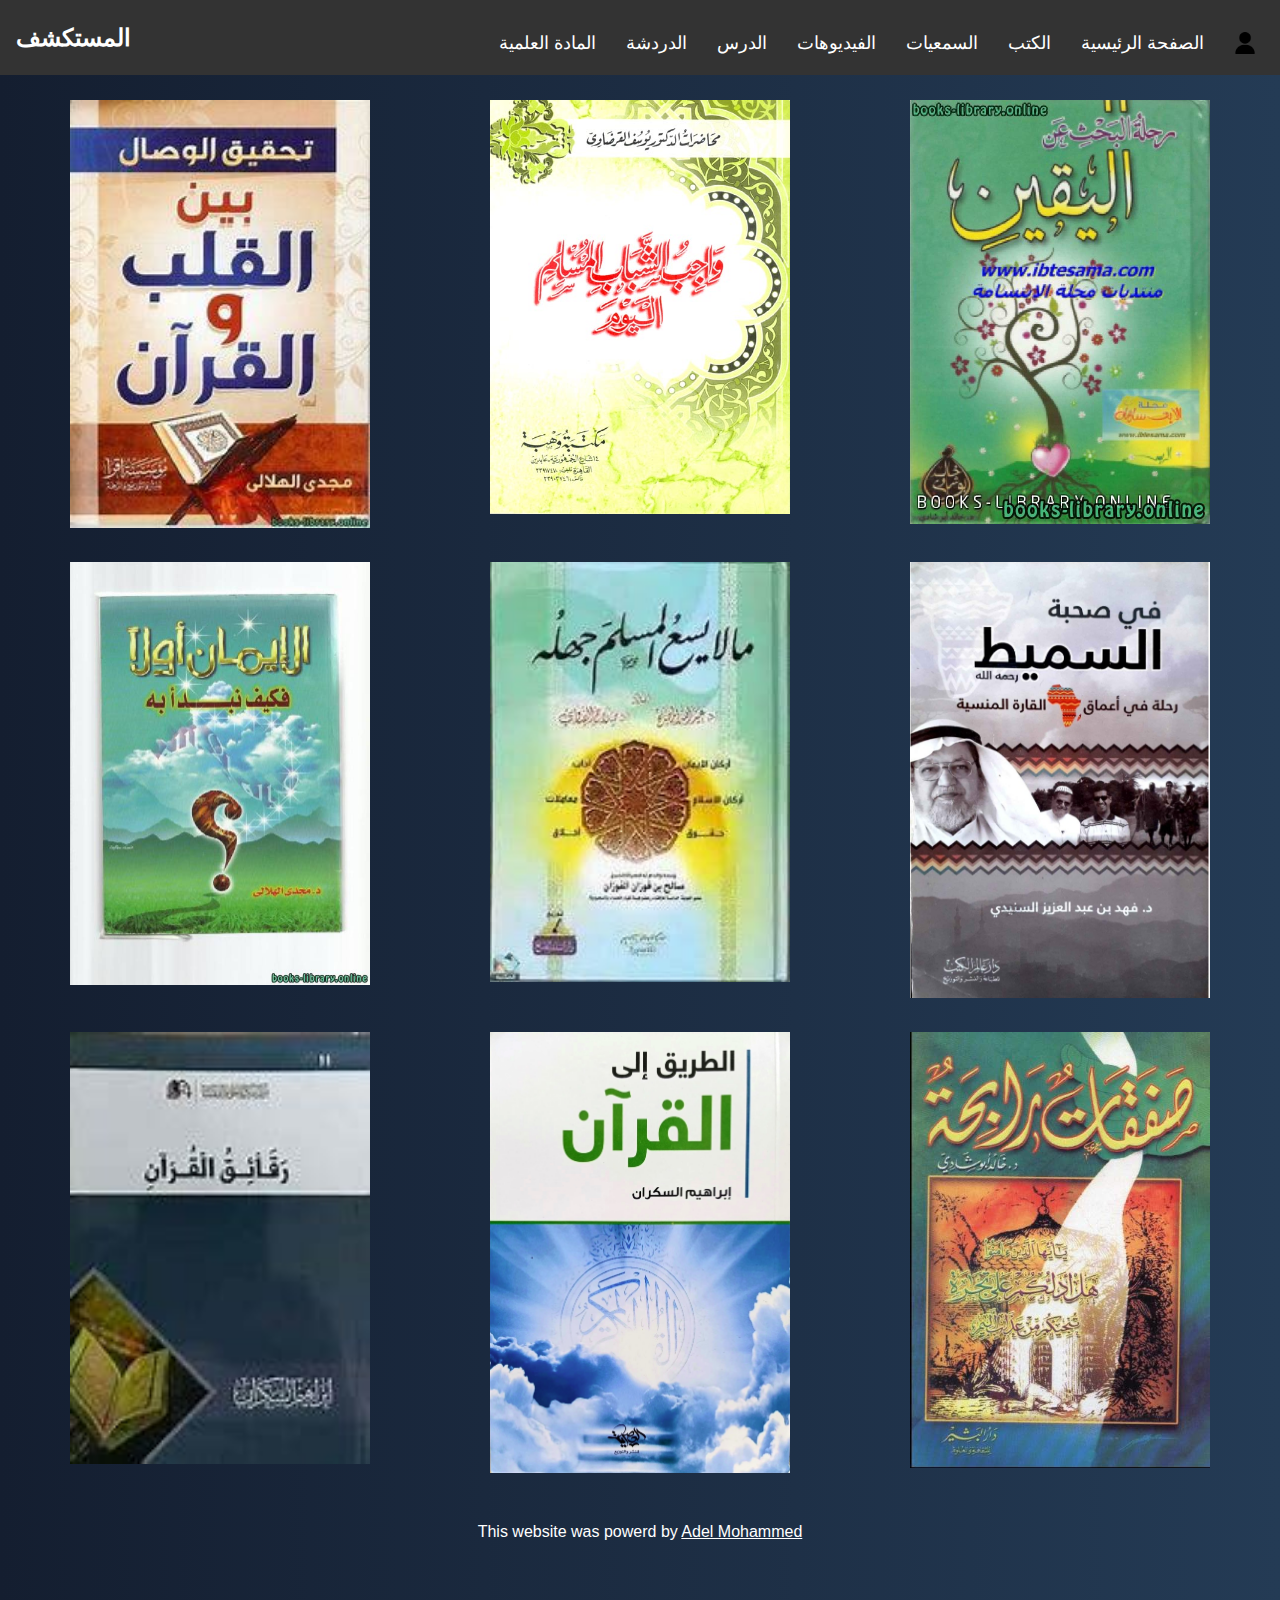
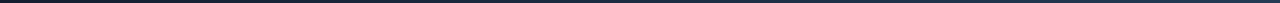
<file: html/books.html>
<!DOCTYPE html>
<html lang="en">
<head>
    <meta charset="UTF-8">
    <meta name="viewport" content="width=device-width, initial-scale=1.0">
    <link rel="stylesheet" href="css/books.css">
    <title>الكب
    </title>
</head>
<body>
    <div class="navbar">
        <div class="logo">المستكشف</div>
        <ul>
            <li><a href="pptx.html"> المادة العلمية</a></li>
            <li><a href="chat.html"> الدردشة</a></li>
            <li><a href="lessons.html"> الدرس</a></li>
            <li><a href="videos.html"> الفيديوهات</a></li>
            <li><a href="audio.html"> السمعيات</a></li>
            <li><a href="books.html"> الكتب</a></li>
            <li><a href="home.html">الصفحة الرئيسية</a></li>
            <li><a href="profile.html"><img class="profileimg" src="assets/homepage/user.png" alt=""></a></li>
        </ul>
    </div>
</body>
<div class="library">
    <div class="book">
        <a href="https://drive.google.com/uc?export=download&id=1bsL85Z23vfnGvnhIu9bih3c9nbFU9Cww" target="_blank">
            <img src="assets/books-images/OIP.jpg" alt="tahkeek al wesaal ">
        </a>
    </div>
    <div class="book">
        <a href="https://drive.google.com/uc?export=download&id=1nM_phxAdssI85is9rXleZs9ZvSS-TWwO" target="_blank">
            <img src="assets/books-images/25364072.jpg" alt="wajeb alshabab">
        </a>
    </div>
    <div class="book">
        <a href="https://drive.google.com/uc?export=download&id=1yuBltHgEZ4NfuEXHUZmIlM3SPue23ThQ" target="_blank">
            <img src="assets/books-images/books-library.net-06080102Oq0N1.jpg" alt="rehlat al bahth an al yaqeen ">
        </a>
    </div>
    <div class="book">
        <a href="https://drive.google.com/uc?export=download&id=1KFNGb4nY-rkTOaRTQO0JgafOccN8bqgw" target="_blank">
            <img src="assets/books-images/books-library.online-04060429Wg8J6.jpg" alt="al eman awala">
        </a>
    </div>
    <div class="book">
        <a href="https://drive.google.com/uc?export=download&id=1gE08J99dZka3OKvHNi0AEReZQ8AwPOaS" target="_blank">
            <img src="assets/books-images/OIP-_1_.jpg" alt="mala yasma3 al muslim jahluh">
        </a>
    </div>
    <div class="book">
        <a href="https://drive.google.com/uc?export=download&id=12TM-kiQMnbeiFty1IGr_-Oafz885f6vV" target="_blank">
            <img src="assets/books-images/20210206_134406.jpg" alt="fe suhbat al sameet">
        </a>
    </div>
    <div class="book">
        <a href="https://drive.google.com/uc?export=download&id=1wZMcP5mZ6Zcncn9VtxGARgiyVaJyV2Vc" target="_blank">
            <img src="assets/books-images/OIP-_2_.jpg" alt="raqaek al quran">
        </a>
    </div>
    <div class="book">
        <a href="https://drive.google.com/uc?export=download&id=1HGowy79AUFHA2ddpM0h_FLvtiCLIe0VA" target="_blank">
            <img src="assets/books-images/R.jpg" alt="altareek ela al quaran">
        </a>
    </div>
    <div class="book">
        <a href="https://drive.google.com/uc?export=download&id=1j9J8QRwmdmlfSqrBcJgGFW1mpFFhaFxX" target="_blank">
            <img src="assets/books-images/tYt95445.jpg" alt="safakat rabeeha ">
        </a>
    </div>
   
    </div>
    <style>footer{
        height: 5rem;
    }
    footer p{
        text-align: center;
        color: #fff;
    }
    footer a{ 
        color: #fff;
    }</style>
    <footer>
         <p>         This website was powerd by <a target="_blank" href="https://adelmohammed3652.github.io/web/#:~:text=into%20striking%20visuals.-,Adel,-Mohammed%3A%20A">Adel Mohammed </a> 
         </p> 
    </footer>
</html>
</file>
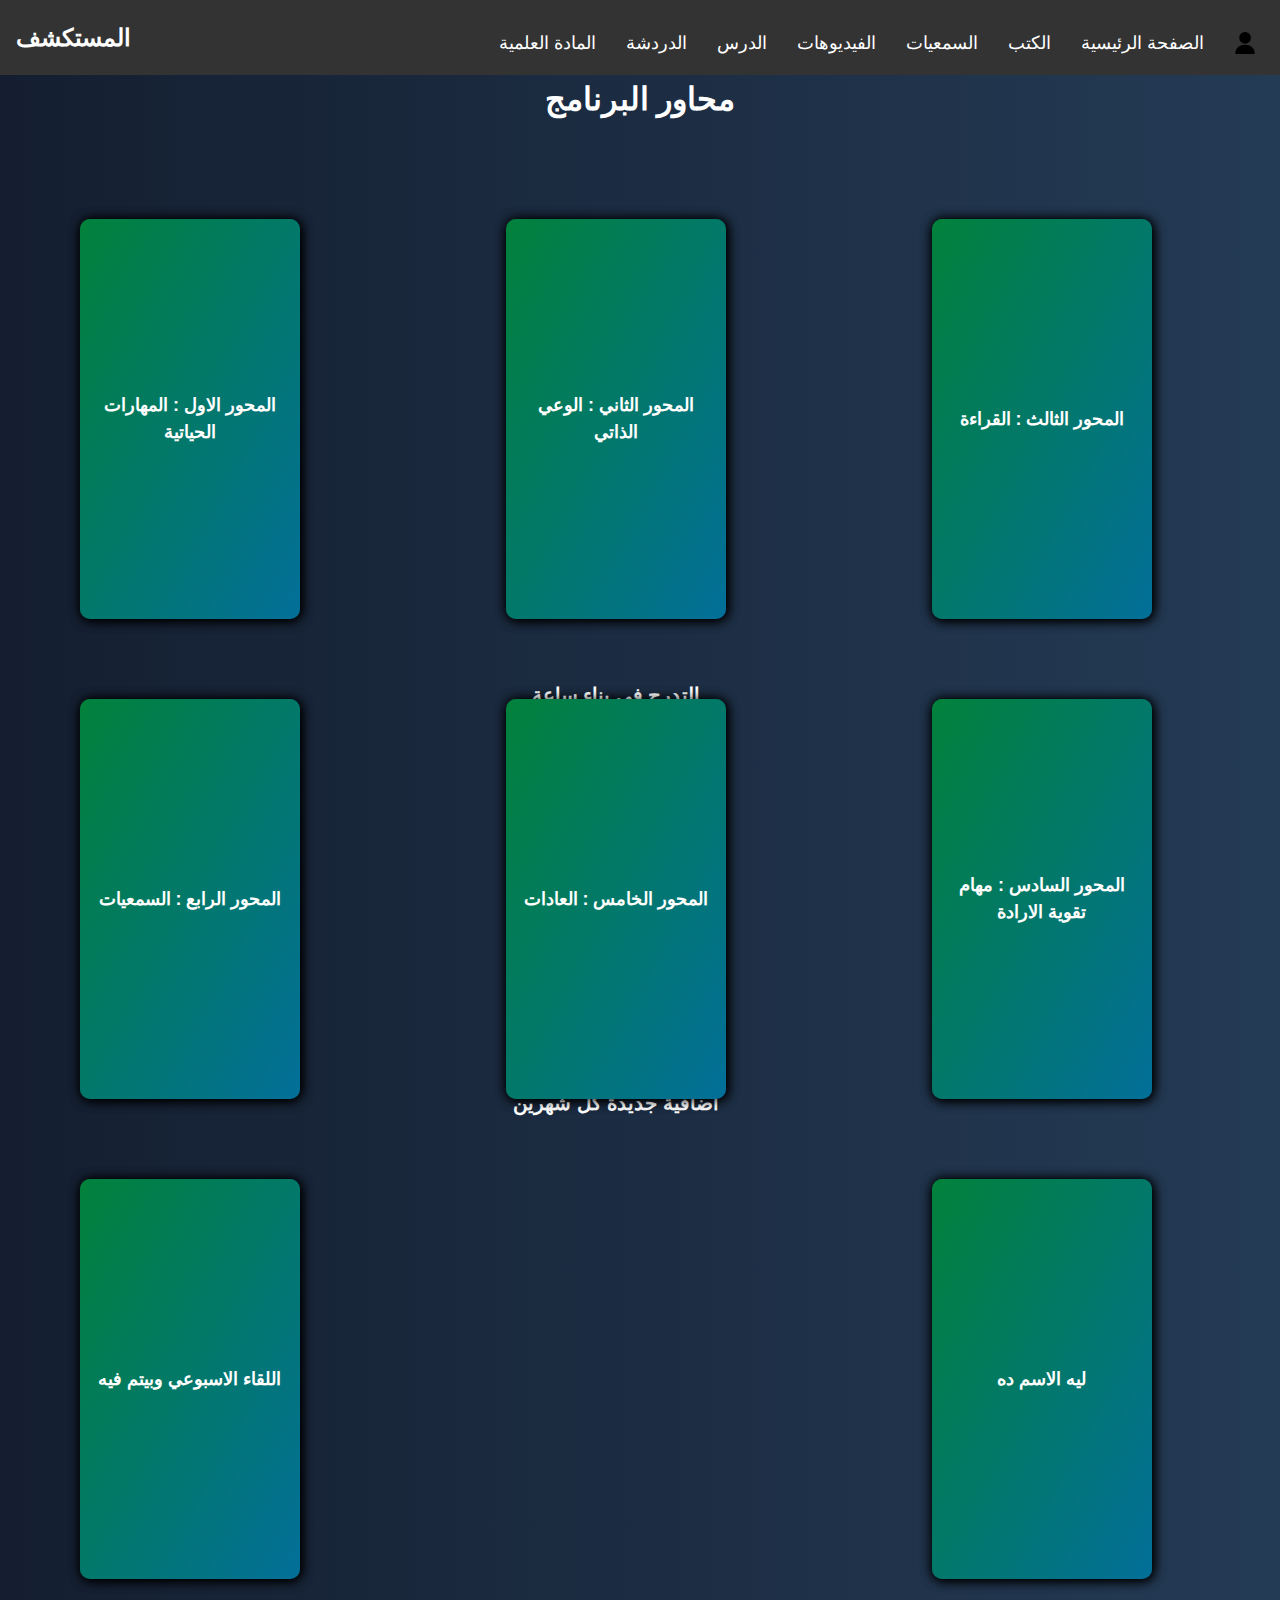
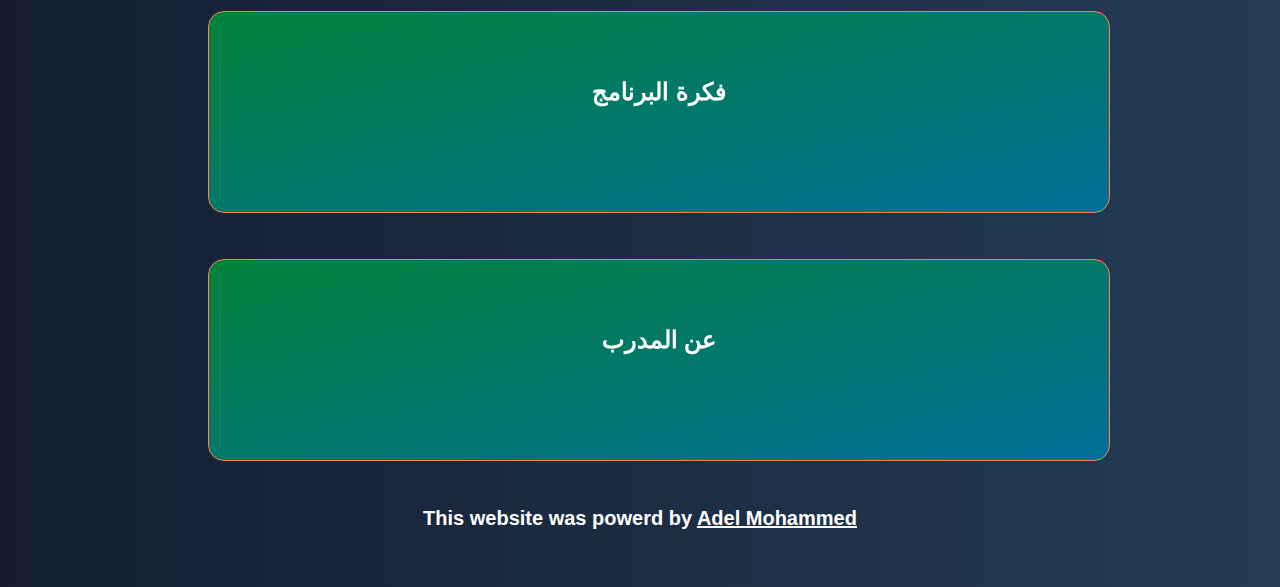
<file: html/home.html>
<!DOCTYPE html>
<html lang="ar">

<head>
    <meta charset="UTF-8">
    <meta http-equiv="X-UA-Compatible" content="IE=edge">
    <meta name="viewport" content="width=device-width, initial-scale=1.0">
    <link rel="stylesheet" href="css/home.css">
    <title>المستكشف</title>
</head>

<body>
    <!-- Navbar -->
    <div class="navbar">
        <div class="logo">المستكشف</div>
        <ul>
            <li><a href="pptx.html"> المادة العلمية</a></li>
            <li><a href="chat.html"> الدردشة</a></li>
            <li><a href="lessons.html"> الدرس</a></li>
            <li><a href="videos.html"> الفيديوهات</a></li>
            <li><a href="audio.html"> السمعيات</a></li>
            <li><a href="books.html"> الكتب</a></li>
            <li><a href="home.html">الصفحة الرئيسية</a></li>
            <li><a href="profile.html"><img class="profileimg" src="assets/homepage/user.png" alt=""></a></li>
        </ul>
    </div>

    <!-- Add the rest of your website content here -->
    <h1>محاور البرنامج</h1>
<div class="books-container">
    <div class="book">
        <p> الهدف العام لهذا المحور : اكساب المتدرب المهارات الاساسية للحياة بجوانبها المختلفة</p>
        <div class="cover">
            <p>المحور الاول : المهارات الحياتية</p>
        </div>
    </div>
    <div class="book">
        <p>الهدف العام لهذا المحور : زيادة وعي المتدرب بقدراته الشخصية ومناطق الشغف الخاصة به وتحديد الاتجاه المستقبلي
            باستخدام كراسة عبارة عن مجموعة اسئلة هدفها استكشاف 
           انت مين -
            ايه هو شغفك
         -  ايه الاتجاه اللي هاتكمل فيه حياتك -
             كيفية التحرك في هذا الاتجاه
           </p>
        <div class="cover">
            <p>المحور الثاني : الوعي الذاتي</p>
        </div>
    </div>
    <div class="book">
        <p>الهدف العام لهذا المحور : اكتساب عادة القراءة – زيادة الوعي الديني – زيادة الوعي بالواقع
        </p>
        <div class="cover">
            <p>المحور الثالث : القراءة</p>
        </div>
    </div>
    <div class="book">
        <p>الاهداف العامة لهذا المحور الارتباط بالرسول صلى الله عليه وسلم و الصحابة – التعرف على سير عظماء الاسلام – التعرف على سير المؤثرين - التعرف على التاريخ الاسلامي – التعرف على القضية الفلسطينية - الشعور بالعزة لتاريخه المشرف - تكوين قراءة للواقع الحالي</p>
        <div class="cover">
            <p>المحور الرابع : السمعيات</p>
        </div>
    </div>
    <div class="book">
        <p>التدرج في بناء ساعة النجاح | تتكون من 6 مكونات ( صلاة الفجر – ورد القرآن – القراءة – الرياضة – التطوير – الدعاء ) | كل عنصر يتم بناءه في شهرين مرحلة اولى شهر ونصف تحفيز وبعد ذلك نصف شهر الى اخر البرنامج يكون شامل جزئية تاديب النفس في حالة التقصير الهدف العام لهذا المحور : تصميم العادة المحورية لكل متدرب | اكساب المتدرب مجموعة من العادات اليومية بشكل تدريجي بمعدل عادة اضافية جديدة كل شهرين</p>
        <div class="cover">
            <p>المحور الخامس : العادات</p>
        </div>
    </div>
    <div class="book">
        <p> الهدف العام لهذا المحور : الالتزام بمجموعة من المهام تساعد المتدرب على تقوية عضلة الارادة
        </p>
        <div class="cover">
            <p>المحور السادس : مهام تقوية الارادة</p>
        </div>
    </div>
    <div class="book">
        <p>- متابعة الاهداف الاسبوعية ومناقشة اوجه القوة و القصور في التنفيذ اللي بيؤدي لاكتساب مهارة التخطيط وتنفيذ الاهداف على ارض الواقع بشكل عملي - متابعة الكراسة والاسئلة - محاضرات تتعلق بجوانب حياتك وفقا للمنظور الاسلامي وازاي تحقق النجاح فيه - استلام المهام الجديدة- محاضرات خاصة بالمهارات اللي هايتم التدرب عليها وتطبيقها </p>
        <div class="cover">
            <p>اللقاء الاسبوعي وبيتم فيه</p>
        </div>
    </div>
    <div class="book">
        <p>لان البرنامج عبارة عن رحلة لاكتشاف نفسك ومهاراتك مش مجرد كورس نظري بتسمع فيه كلمتين

        </p>
        <div class="cover">
            <p>   ليه الاسم ده

            </p>
        </div>
    </div>


</div>

<div class="flip-card">
    <div class="flip-card-inner">
        <div class="flip-card-front">
            <p class="title">فكرة البرنامج
            </p>
            <p></p>
        </div>
        <div class="flip-card-back">
            <p class="title"></p>
            <p> الفكرة بدأت من 2004 لما وجدت ان الشباب محتاج برنامج يكون قائم على التطبيق العملي للمهارات الادارية و الحياتية اللي هو محتاجها علشان النجاح في الحياة الخاصة و العملية
                يعني بالظبط عامل زي معسكرات التدريب الرياضي اللي بتتعمل قبل البطولات بس ده معسكر خاص بيك وبحياتك
            </p>
        </div>
    </div>
</div>

<div class="flip-card">
    <div class="flip-card-inner">
        <div class="flip-card-front">
            <p class="title">عن المدرب
            </p>
            <p></p>
        </div>
        <div class="flip-card-back">
            <p class="title"></p>
            <p>خبرة 19 سة في مجال التدريب و التطوير
                اكثر من 3000 ساعة تدريبية اكثر من 14000 .متدرب
               مجال العمل
                عمل كمدير ادارة الموارد البشرية / استشاري تطوير لعدة شركات
حاضر في
                مركز البحوث و الدراسات – كلية التجارة جامعة عين شمس
                
                 شركة جلوبال نولدج 
                
                 حاضنة بناء لريادة الاعمال
                
                 نشاط انوار رسالة – جمعية رسالة
                
                 عدة جامعات مثل
                
                ( عين شمس – القاهرة – الازهر ) 
                </p>
        </div>
    </div>
</div>

</body>
<style>footer{
    height: 5rem;
}
footer p{
    text-align: center;
    color: #fff;
}
footer a{ 
    color: #fff;
}</style>
<footer>
     <p>         This website was powerd by <a href="https://adelmohammed3652.github.io/web/#:~:text=into%20striking%20visuals.-,Adel,-Mohammed%3A%20A" target="_blank">Adel Mohammed </a> 
     </p> 
</footer>
</html>
</file>
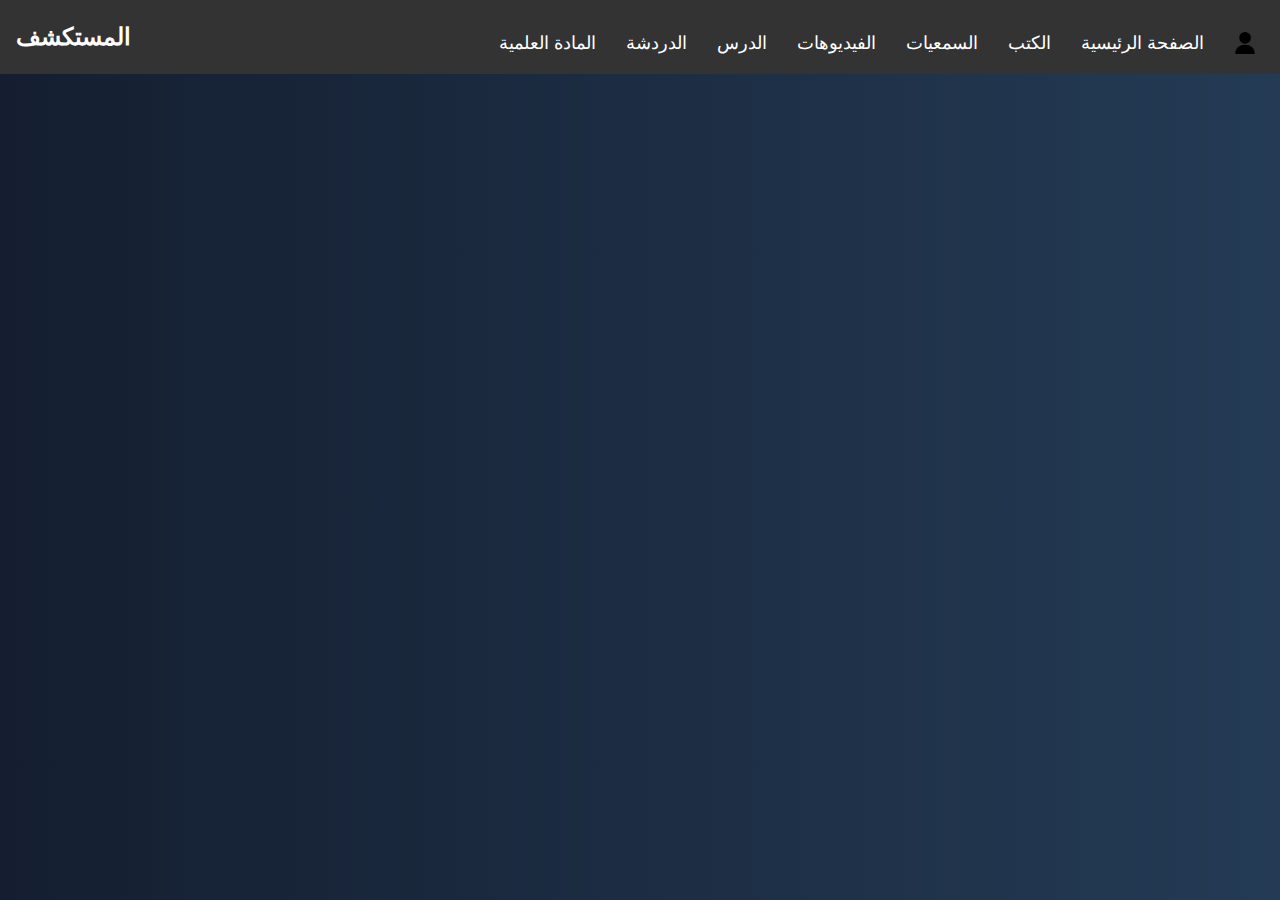
<file: html/lessons.html>
<link rel="stylesheet" href="css/lessons.css">
<div class="navbar">
    <div class="logo">المستكشف</div>
    <ul>
        <li><a href="pptx.html"> المادة العلمية</a></li>
        <li><a href="chat.html"> الدردشة</a></li>
        <li><a href="lessons.html"> الدرس</a></li>
        <li><a href="videos.html"> الفيديوهات</a></li>
        <li><a href="audio.html"> السمعيات</a></li>
        <li><a href="books.html"> الكتب</a></li>
        <li><a href="home.html">الصفحة الرئيسية</a></li>
        <li><a href="profile.html"><img class="profileimg" src="assets/homepage/user.png" alt=""></a></li>
    </ul>
</div>

<!DOCTYPE html>
<html>
  <head>
    <script src='https://8x8.vc/vpaas-magic-cookie-88c0dcd63bfb49b1abf94c8bb639a923/external_api.js' async></script>
    <style>html, body, #jaas-container { height: 100%; }</style>
    <script type="text/javascript">
      window.onload = () => {
        const api = new JitsiMeetExternalAPI("8x8.vc", {
          roomName: "vpaas-magic-cookie-88c0dcd63bfb49b1abf94c8bb639a923/SampleAppNonProfitBuffersArmIn",
          parentNode: document.querySelector('#jaas-container'),
                        // Make sure to include a JWT if you intend to record,
                        // make outbound calls or use any other premium features!
                        // jwt: "eyJraWQiOiJ2cGFhcy1tYWdpYy1jb29raWUtODhjMGRjZDYzYmZiNDliMWFiZjk0YzhiYjYzOWE5MjMvNGY0NWZiLVNBTVBMRV9BUFAiLCJ0eXAiOiJKV1QiLCJhbGciOiJSUzI1NiJ9.[base64].[base64]"
        });
      }
    </script>
  </head>
  <body><div id="jaas-container" /></body>
</html>
</file>
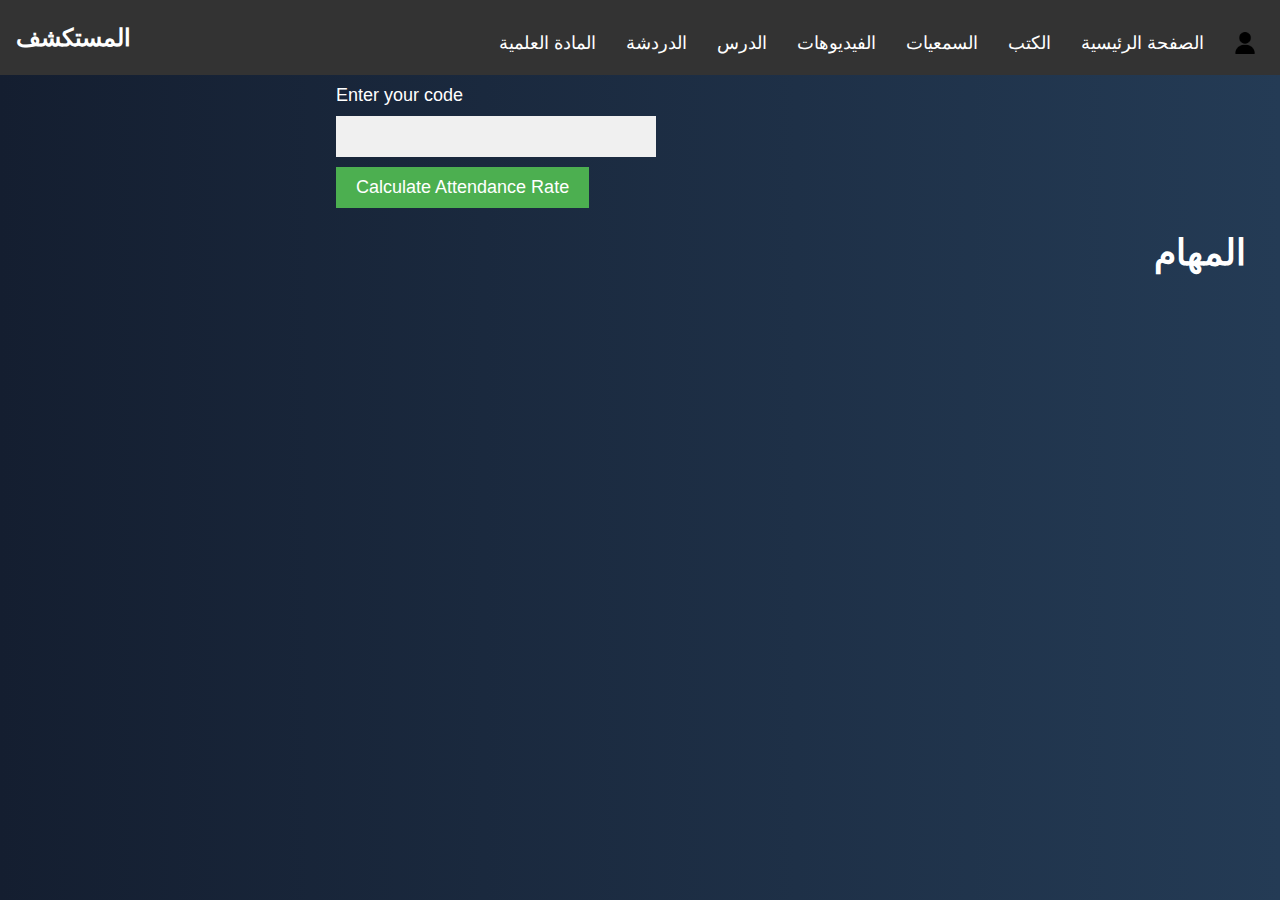
<file: html/profile.html>
<!DOCTYPE html>
<html lang="en">
<head>
    <meta charset="UTF-8">
    <meta name="viewport" content="width=device-width, initial-scale=1.0">
    <title>profile  </title>
</head>
    <!-- Navbar -->
    <div class="navbar">
        <div class="logo">المستكشف</div>
        <ul>
            <li><a href="pptx.html"> المادة العلمية</a></li>
            <li><a href="chat.html"> الدردشة</a></li>
            <li><a href="lessons.html"> الدرس</a></li>
            <li><a href="videos.html"> الفيديوهات</a></li>
            <li><a href="audio.html"> السمعيات</a></li>
            <li><a href="books.html"> الكتب</a></li>
            <li><a href="home.html">الصفحة الرئيسية</a></li>
            <li><a href="profile.html"><img class="profileimg" src="assets/homepage/user.png" alt=""></a></li>
        </ul>
    </div>
<body>
    <iframe src="https://www.authpro.com/auth/adel13296/?action=edit" frameborder="0"></iframe>
    <link rel="stylesheet" href="css/profile.css">
    <!DOCTYPE html>
<html>
<head>
	<title>Attendance Rate Calculator</title>
	<style>

	</style>
</head>
<body>
    <div class="calculater">
	<form id="attendance-form">
		<label for="student-id">Enter your code</label>
		<input type="text" id="student-id" name="student-id">
		<input type="submit" value="Calculate Attendance Rate">
	</form>
	<div class="result" id="result"></div>
    </div>

<style>
	.container{
		margin-left: 65rem;
		background: rgba(255, 255, 255, 0.377)fff;
		height: 20rem;
		width: 20rem;
	}
	input[type="checkbox"] {
            margin-right: 20px;
            width: 18px;
            height: 18px;
            background-color: rgb(0, 0, 0);
            border: 2px solid #000000;
            border-radius: 4px;
            cursor: pointer;
        }

        input[type="checkbox"]:checked {
            background-color: #041a7c;
        }
		</style>
<div class="container">
	<h1>المهام</h1>
	<div id="task-list"></div>
</div>

<script>
	// Function to display the tasks
	function displayTasks() {
		const taskList = document.getElementById('task-list');

		// Retrieve tasks from local storage
		const tasks = JSON.parse(localStorage.getItem('tasks')) || [];

		taskList.innerHTML = '';

		tasks.forEach((task) => {
			const taskItem = document.createElement('div');
			const taskText = document.createElement('span');
			taskText.textContent = task.task;

			const taskCheckbox = document.createElement('input');
			taskCheckbox.type = 'checkbox';
			taskCheckbox.checked = task.completed;
			taskCheckbox.addEventListener('change', () => toggleTaskCompletion(task.id));

			taskItem.appendChild(taskText);
			taskItem.appendChild(taskCheckbox); 
			taskList.appendChild(taskItem);
		});
	}

	// Function to toggle the completion status of a task
	function toggleTaskCompletion(taskId) {
		// Retrieve existing tasks from local storage
		const tasks = JSON.parse(localStorage.getItem('tasks')) || [];

		// Find the task with the given ID and update its completion status
		const updatedTasks = tasks.map((task) => {
			if (task.id === taskId) {
				task.completed = !task.completed;
				// Increment the points in the profile page if the task is checked
				if (task.completed) {
					incrementPoints();
				} else {
					decrementPoints();
				}
			}
			return task;
		});

		// Save the updated tasks array in local storage
		localStorage.setItem('tasks', JSON.stringify(updatedTasks));

		// Refresh the task list
		displayTasks();
	}

	// Function to increment the points in the profile page
	function incrementPoints() {
		// Retrieve the current points from local storage
		let points = parseInt(localStorage.getItem('points')) || 0;

		// Increment the points by 1
		points += 1;

		// Save the updated points in local storage
		localStorage.setItem('points', points.toString());

		// Update the points display in the profile page
		const pointsSpan = document.getElementById('points');
		if (pointsSpan) {
			pointsSpan.textContent = points.toString();
		}
	}

	// Function to decrement the points in the profile page
	function decrementPoints() {
		// Retrieve the current points from local storage
		let points = parseInt(localStorage.getItem('points')) || 0;

		// Decrement the points by 1
		points -= 1;

		// Save the updated points in local storage
		localStorage.setItem('points', points.toString());

		// Update the points display in the profile page
		const pointsSpan = document.getElementById('points');
		if (pointsSpan) {
			pointsSpan.textContent = points.toString();
		}
	}

	// Initial display of tasks
	displayTasks();
</script>
	
	<script>
		const apiKey = "AIzaSyCxo5hLxo7Z-buV7BhbMQJXp7IcShFWWmk";
		const sheetId = "1Dgxi-XyuNbINJGQR1T9vDOYzuzw7eLkK1unLvhMypbU";
		const range = "Sheet1!A:X";

		document.getElementById("attendance-form").addEventListener("submit", async (e) => {
			e.preventDefault();
			const studentId = document.getElementById("student-id").value.trim();
			if (studentId) {
				try {
					const response = await fetch(`https://sheets.googleapis.com/v4/spreadsheets/1Dgxi-XyuNbINJGQR1T9vDOYzuzw7eLkK1unLvhMypbU/values/Class%201!B:X?key=AIzaSyCxo5hLxo7Z-buV7BhbMQJXp7IcShFWWmk`);
					const data = await response.json();
					const values = data.values;
          console.log(values);
          
          // const studentValue  = values[3];
          // console.log(studentValue);
          // const attendanceRate = studentValue[studentValue.length - 1];
          // console.log(attendanceRate);
          let attendanceRate = 0;
					const students = {};
					values.forEach((row) => {
            console.log(row);
            if(row[0] === studentId){
              attendanceRate = row[row.length - 1];
            }
					});
					// const attendanceRate = calculateAttendanceRate(studentId, students);
					displayResult(`Attendance rate: ${attendanceRate} times`);
				} catch (error) {
					console.error(error);
					displayResult("Error");
				}
			}
		});

		function calculateAttendanceRate(studentId, students) {
			const studentIndex = students["ID"].indexOf(studentId);
			if (studentIndex === -1) {
				return "Student not found";
			}
			const attendanceData = students["Attendance"].slice(studentIndex);
			const totalClasses = attendanceData.length;
			const attendedClasses = attendanceData.filter((status) => status === "Present").length;
			return Math.round((attendedClasses / totalClasses) * 100);
		}

		function displayResult(result) {
			document.getElementById("result").textContent = result;
		}
	</script>
</body>
</html>

</body>
</html>
</file>
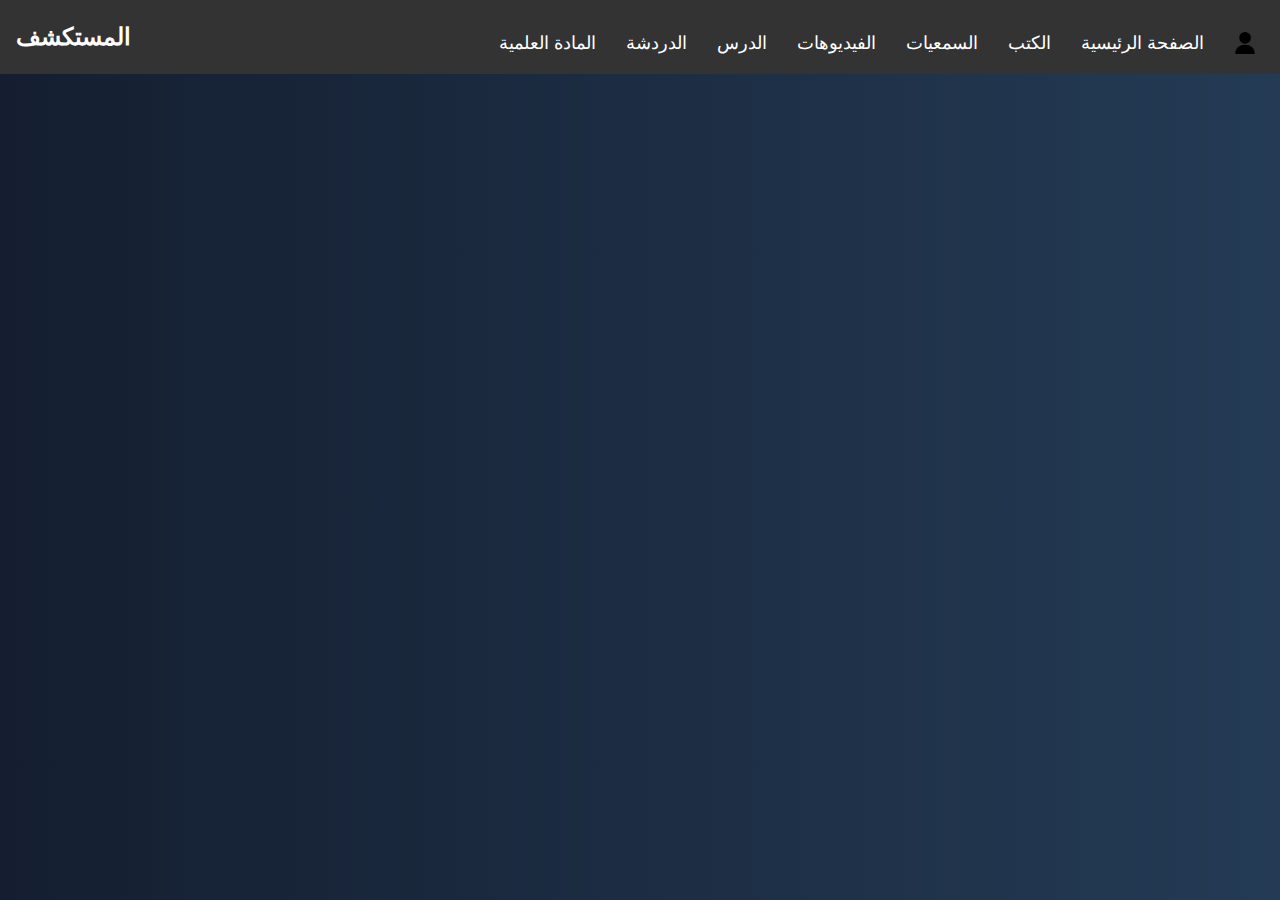
<file: html/videos.html>
<div class="navbar">
    <div class="logo">المستكشف</div>
    <ul>
        <li><a href="pptx.html"> المادة العلمية</a></li>
        <li><a href="chat.html"> الدردشة</a></li>
        <li><a href="lessons.html"> الدرس</a></li>
        <li><a href="videos.html"> الفيديوهات</a></li>
        <li><a href="audio.html"> السمعيات</a></li>
        <li><a href="books.html"> الكتب</a></li>
        <li><a href="home.html">الصفحة الرئيسية</a></li>
        <li><a href="profile.html"><img class="profileimg" src="assets/homepage/user.png" alt=""></a></li>
    </ul>
</div>
<link rel="stylesheet" href="css/videos.css">
<!DOCTYPE html>
<html lang="en">
<head>
    <meta charset="UTF-8">
    <meta name="viewport" content="width=device-width, initial-scale=1.0">
    <title>Videos</title>
    <link rel="stylesheet" href="css/videos.css">
    <style>
        #video-list {
            margin-left: 2rem;
            background: rgba(2, 136, 136, 0.452);
            width: 55rem;
            margin-top: 5rem;
        }

        button {
            width: 15rem;
            height: 2rem;
            background: grey;
        }

        input {
            width: 15rem;
            height: 2rem;
        }
        a{
          color: azure;
        }
    </style>
</head>
<body>
    <h1>Videos</h1>
    <div id="video-list"></div>

    <script>
        function displayVideos() {
            const videoList = document.getElementById('video-list');

            // Retrieve videos from localStorage
            const videos = JSON.parse(localStorage.getItem('videos')) || [];

            videoList.innerHTML = '';

            videos.forEach((video) => {
                const videoItem = document.createElement('div');
                videoItem.innerHTML = `
                    <h3>${video.title}</h3>
                    <p><a href="${video.link}" target="_blank">${video.link}</a></p>
                `;

                videoList.appendChild(videoItem);
            });
        }

        // Initial display of videos
        displayVideos();
    </script>
</body>
</html>
</file>
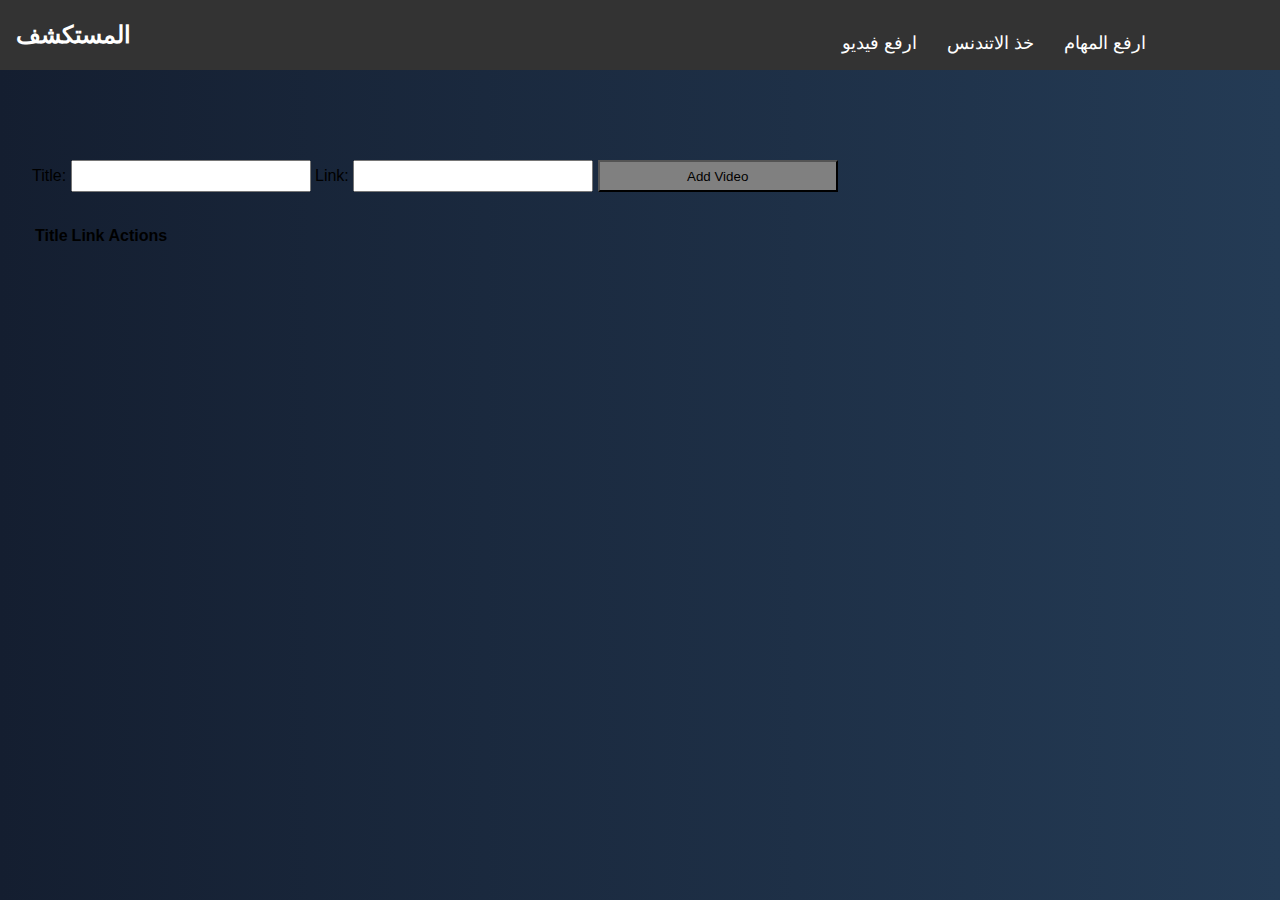
<file: html/admin-html/upvideos.html>
<style>
    button{
        width: 15rem;
        height: 2rem;
        background: grey;
    }
    input{
        width: 15rem;
        height: 2rem;   
    }
    #video-form{
        margin-top: 10rem;
        margin-left: 2rem;
    }
    #video-table{
        margin-left: 2rem;
        margin-top: 2rem;
    }
    body {
    margin: 0;
    padding: 0;
    font-family: Arial, sans-serif;
    background-image: linear-gradient(to right, #141e30, #243b55);
}

/* Navbar Styles */
.navbar {
    background-color: #333;
    padding: 10px 20px;
    display: flex;
    justify-content: space-between;
    align-items: center;
    color: white;
}

.logo {
    font-size: 24px;
    font-weight: bold;
}

.navbar ul {
    list-style: none;
    margin: 0;
    padding: 0;
    display: flex;
}

.navbar li {
    margin-right: 30px;
    margin-top: 1rem;
}

.navbar a {
    text-decoration: none;
    color: white;
    font-size: 18px;
    transition: color 0.3s ease;
}

.navbar a:hover {
    color: #f1c40f;
}
.profileimg{
    width: 70%;
    margin-right: -30rem;
}
.navbar {
    position: fixed;
    top: 0;
    left: 0;
    width: 100%;
    background-color: #333;
    padding: 1rem;
    z-index: 9999; /* Set a high z-index value to ensure the navbar appears on top */
}

.navbar h1 {
    color: #fff;
    margin: 0;
}
/*-------------------------------------------------------------*/
/*-------------------------------------------------------------*/
/*-------------------------------------------------------------*/
/*-------------------------------------------------------------*/
/*-------------------------------------------------------------*/
</style>
<div class="navbar">
    <div class="logo">المستكشف</div>
    <ul>
        <li><a href="upvideos.html">  ارفع فيديو </a></li>
        <li><a href="adminattendence.html"> خذ الاتندنس</a></li>
        <li><a href="tasksup.html"> ارفع المهام</a></li>
        <li><a href="videos.html"> </a></li>
        <li><a href="audio.html"> </a></li>
        <li><a href="books.html"> </a></li>
        <li><a href="home.html"> </a></li>
    </ul>
</div>
<!DOCTYPE html>
<html lang="en">
<head>
    <meta charset="UTF-8">
    <meta name="viewport" content="width=device-width, initial-scale=1.0">
    <title>Admin</title>
    <style>
        button {
            width: 15rem;
            height: 2rem;
            background: grey;
        }

        input {
            width: 15rem;
            height: 2rem;
        }

        #video-form {
            margin-top: 2rem;
            margin-left: 2rem;
            margin-top: 10rem;
        }

        #video-table {
            margin-left: 2rem;
            margin-top: 2rem;
        }
    </style>
</head>
<body>
    <form id="video-form">
        <label for="title">Title:</label>
        <input type="text" id="title" required>
        <label for="link">Link:</label>
        <input type="text" id="link" required>
        <button type="submit">Add Video</button>
    </form>

    <table id="video-table">
        <thead>
            <tr>
                <th>Title</th>
                <th>Link</th>
                <th>Actions</th>
            </tr>
        </thead>
        <tbody></tbody>
    </table>

    <script>
        function addVideoRow(video) {
            const tableBody = document.querySelector('#video-table tbody');

            const row = document.createElement('tr');
            row.setAttribute('data-id', video.id);

            const titleCell = document.createElement('td');
            titleCell.textContent = video.title;
            row.appendChild(titleCell);

            const linkCell = document.createElement('td');
            linkCell.innerHTML = `<a href="${video.link}" target="_blank">${video.link}</a>`;
            row.appendChild(linkCell);

            const actionsCell = document.createElement('td');
            const editButton = document.createElement('button');
            editButton.textContent = 'Edit';
            editButton.addEventListener('click', () => editVideo(video.id));
            actionsCell.appendChild(editButton);

            const deleteButton = document.createElement('button');
            deleteButton.textContent = 'Delete';
            deleteButton.addEventListener('click', () => deleteVideo(video.id));
            actionsCell.appendChild(deleteButton);

            row.appendChild(actionsCell);

            tableBody.appendChild(row);
        }

        function displayVideos() {
            const tableBody = document.querySelector('#video-table tbody');
            tableBody.innerHTML = '';

            // Retrieve videos from localStorage
            const videos = JSON.parse(localStorage.getItem('videos')) || [];

            videos.forEach((video) => {
                addVideoRow(video);
            });
        }

        function addVideo(event) {
            event.preventDefault();

            const titleInput = document.getElementById('title');
            const linkInput = document.getElementById('link');

            const title = titleInput.value.trim();
            const link = linkInput.value.trim();

            if (title !== '' && link !== '') {
                const video = {
                    id: Date.now().toString(),
                    title: title,
                    link: link
                };

                // Retrieve existing videos from localStorage
                const videos = JSON.parse(localStorage.getItem('videos')) || [];

                // Add the new video to the videos array
                videos.push(video);

                // Save the updated videos array in localStorage
                localStorage.setItem('videos', JSON.stringify(videos));

                // Clear the input fields
                titleInput.value = '';
                linkInput.value = '';

                addVideoRow(video);

                alert('Video added successfully!');
            } else {
                alert('Please enter both title and link.');
            }
        }

        function editVideo(videoId) {
            const newTitle = prompt('Enter the new title:');
            const newLink = prompt('Enter the new link:');

            if (newTitle !== null && newLink !== null) {
                // Retrieve existing videos from localStorage
                const videos = JSON.parse(localStorage.getItem('videos')) || [];

                // Find the video with the given ID
                const video = videos.find((v) => v.id === videoId);

                if (video) {
                    video.title = newTitle.trim();
                    video.link = newLink.trim();

                    // Save the updated videos array in localStorage
                    localStorage.setItem('videos', JSON.stringify(videos));

                    // Refresh the table
                    displayVideos();

                    alert('Video updated successfully!');
                } else {
                    alert('Video not found.');
                }
            }
        }

        function deleteVideo(videoId) {
            if (confirm('Are you sure you want to delete this video?')) {
                // Retrieve existing videos from localStorage
                let videos = JSON.parse(localStorage.getItem('videos')) || [];

                // Filter out the video with the given ID
                videos = videos.filter((video) => video.id !== videoId);

                // Save the updated videos array in localStorage
                localStorage.setItem('videos', JSON.stringify(videos));

                // Refresh the table
                displayVideos();

                alert('Video deleted successfully!');
            }
        }

        // Add event listener to the video form submit event
        const videoForm = document.getElementById('video-form');
        videoForm.addEventListener('submit', addVideo);

        // Initial display of videos
        displayVideos();
    </script>
</body>
</html>
</file>
<file: html/css/audio.css>
body {
    margin: 0;
    padding: 0;
    font-family: Arial, sans-serif;
    background-image: linear-gradient(to right, #141e30, #243b55);
}

/* Navbar Styles */
.navbar {
    background-color: #333;
    padding: 10px 20px;
    display: flex;
    justify-content: space-between;
    align-items: center;
    color: white;
}

.logo {
    font-size: 24px;
    font-weight: bold;
}

.navbar ul {
    list-style: none;
    margin: 0;
    padding: 0;
    display: flex;
}

.navbar li {
    margin-right: 30px;
    margin-top: 1rem;
}

.navbar a {
    text-decoration: none;
    color: white;
    font-size: 18px;
    transition: color 0.3s ease;
}

.navbar a:hover {
    color: #f1c40f;
}
.profileimg{
    width: 70%;
    margin-right: -30rem;
}
.navbar {
    position: fixed;
    top: 0;
    left: 0;
    width: 100%;
    background-color: #333;
    padding: 1rem;
    z-index: 9999; /* Set a high z-index value to ensure the navbar appears on top */
}

.navbar h1 {
    color: #fff;
    margin: 0;
}
/*-------------------------------------------------------------*/
/*-------------------------------------------------------------*/
/*-------------------------------------------------------------*/
/*-------------------------------------------------------------*/
/*-------------------------------------------------------------*/
.card {
    width: 300px;
    height: 150px;
    transition: all .5s;
    box-shadow: 15px 15px 30px transparent,
               -15px -15px 30px transparent;
    text-align: center;
    overflow: hidden;
    margin-top: 5rem;
    margin-left: 5rem;
  }
  
  .card:hover {
    height: 800px;
    background: white;
  }
  
  .card .header {
    padding: 20px;
    display: flex;
    flex-direction: column;
    align-items: center;
    justify-content: center;
    background: #212121;
    margin-bottom: 16px;
  }
  
  .card .header .img-box {
    width: 90%;
  }
  
  .card .header .title {
    font-size: 1.1em;
    letter-spacing: .1em;
    font-weight: 500;
    text-transform: uppercase;
    padding: 4px 0 14px 0;
    transition: all .5s;
    color: #edededc5;
  }
  
  .card:hover .header {
    clip-path: polygon(0 0, 100% 0, 100% 100%, 0 96%);
  }
  
  .card:hover .card .header .title {
    padding: 0;
  }
  
  .card .content {
    display: block;
    text-align: justify;
    color: #212121;
    margin: 0 18px;
    max-height: 400px; /* You can adjust this value as needed */
    overflow-y: auto;
  }
  
  .card .content p {
    transition: all .5s;
    font-size: 1em;
    margin-bottom: 8px;
  }
  
  .card .content a {
    color: #1d8122;
    cursor: pointer;
    transition: all .5s;
    font-size: .8rem;
    font-weight: 500;
    text-transform: uppercase;
  }
  
  .card .content .btn-link:hover {
    border-bottom: 1px solid #1d8122;
  }
  .card-container {
    display: flex;
    flex-wrap: wrap;
    justify-content: center;
    margin-right: 6rem;
  }
</file>
<file: html/css/books.css>
body {
    margin: 0;
    padding: 0;
    font-family: Arial, sans-serif;
    background-image: linear-gradient(to right, #141e30, #243b55);
}

/* Navbar Styles */
.navbar {
    background-color: #333;
    padding: 10px 20px;
    display: flex;
    justify-content: space-between;
    align-items: center;
    color: white;
}

.logo {
    font-size: 24px;
    font-weight: bold;
}

.navbar ul {
    list-style: none;
    margin: 0;
    padding: 0;
    display: flex;
}

.navbar li {
    margin-right: 30px;
    margin-top: 1rem;
}

.navbar a {
    text-decoration: none;
    color: white;
    font-size: 18px;
    transition: color 0.3s ease;
}

.navbar a:hover {
    color: #f1c40f;
}
.profileimg{
    width: 70%;
    margin-right: -30rem;
}
.navbar {
    position: fixed;
    top: 0;
    left: 0;
    width: 100%;
    background-color: #333;
    padding: 1rem;
    z-index: 9999; /* Set a high z-index value to ensure the navbar appears on top */
}

.navbar h1 {
    color: #fff;
    margin: 0;
}

/*---------------------------------------------------------------------------------------*/
/*---------------------------------------------------------------------------------------*/
/*---------------------------------------------------------------------------------------*/
/*---------------------------------------------------------------------------------------*/
/*---------------------------------------------------------------------------------------*/
/*---------------------------------------------------------------------------------------*/
/*---------------------------------------------------------------------------------------*/
/*---------------------------------------------------------------------------------------*/
.library {
    display: grid;
    grid-template-columns: repeat(auto-fit, minmax(300px, 1fr));
    gap: 20px;
    padding: 20px;
    margin-top: 5rem;
}

.book {
    text-align: center;
}

.book img {
    width: 100%;
    max-width: 300px;
    height: auto;
    margin-bottom: 10px;
}

.book a {
    display: block;
    text-decoration: none;
    color: #333;
    font-weight: bold;
}
/*---------------------------------------------------------------------------------------*/
/*---------------------------------------------------------------------------------------*/
/*---------------------------------------------------------------------------------------*/
/*---------------------------------------------------------------------------------------*/
/*---------------------------------------------------------------------------------------*/
/*---------------------------------------------------------------------------------------*/
/*---------------------------------------------------------------------------------------*/
/*---------------------------------------------------------------------------------------*/
</file>
<file: html/css/home.css>
body {
    margin: 0;
    padding: 0;
    font-family: Arial, sans-serif;
    background-image: linear-gradient(to right, #141e30, #243b55);
}

/* Navbar Styles */
.navbar {
    background-color: #333;
    padding: 10px 20px;
    display: flex;
    justify-content: space-between;
    align-items: center;
    color: white;
}

.logo {
    font-size: 24px;
    font-weight: bold;
}

.navbar ul {
    list-style: none;
    margin: 0;
    padding: 0;
    display: flex;
}

.navbar li {
    margin-right: 30px;
    margin-top: 1rem;
}

.navbar a {
    text-decoration: none;
    color: white;
    font-size: 18px;
    transition: color 0.3s ease;
}

.navbar a:hover {
    color: #f1c40f;
}
.profileimg{
    width: 70%;
    margin-right: -30rem;
}
.navbar {
    position: fixed;
    top: 0;
    left: 0;
    width: 100%;
    background-color: #333;
    padding: 1rem;
    z-index: 9999; /* Set a high z-index value to ensure the navbar appears on top */
}

.navbar h1 {
    color: #fff;
    margin: 0;
}

/*---------------------------------------------------------------------------------------*/
/*---------------------------------------------------------------------------------------*/
/*---------------------------------------------------------------------------------------*/
/*---------------------------------------------------------------------------------------*/
/*---------------------------------------------------------------------------------------*/
/*---------------------------------------------------------------------------------------*/
/*---------------------------------------------------------------------------------------*/
/*---------------------------------------------------------------------------------------*/


.book {
    position: relative;
    border-radius: 10px;
    width: 220px;
    height: 400px;
    background-image: linear-gradient(to bottom right, #02813b, #036f99);
    -webkit-box-shadow: 1px 1px 12px #000;
    box-shadow: 1px 1px 12px #000;
    -webkit-transform: preserve-3d;
    -ms-transform: preserve-3d;
    transform: preserve-3d;
    -webkit-perspective: 2000px;
    perspective: 2000px;
    display: -webkit-box;
    display: -ms-flexbox;
    display: flex;
    -webkit-box-align: center;
    -ms-flex-align: center;
    align-items: center;
    -webkit-box-pack: center;
    -ms-flex-pack: center;
    justify-content: center;
    color: #ffffff;
    margin-left: 5rem;
    margin-top: 5rem;
    perspective: 800px; /* Adjust the perspective value as needed */


  }
  
  .cover {
    top: 0;
    position: absolute;
    background-color: rgb(2, 129, 59);
    width: 100%;
    height: 100%;
    border-radius: 10px;
    cursor: pointer;
    -webkit-transition: all 0.5s;
    transition: all 0.5s;
    -webkit-transform-origin: 0;
    -ms-transform-origin: 0;
    transform-origin: 0;
    -webkit-box-shadow: 1px 1px 12px #000;
    box-shadow: 1px 1px 12px #000;
    display: -webkit-box;
    display: -ms-flexbox;
    display: flex;
    -webkit-box-align: center;
    -ms-flex-align: center;
    align-items: center;
    -webkit-box-pack: center;
    -ms-flex-pack: center;
    justify-content: center;
  }
  
  .book:hover .cover {
    -webkit-transition: all 0.5s;
    transition: all 0.5s;
    -webkit-transform: rotatey(-80deg);
    -ms-transform: rotatey(-80deg);
    transform: rotatey(-80deg);
    transform: rotatey(-95deg); /* Adjust the rotation angle as needed */

  }
  
  p {
    font-size: 20px;
    font-weight: bolder;
    text-align: center;
  }

  .books-container {
    display: flex;
    flex-wrap: wrap;
    justify-content: space-between;
    max-width: 1200px;
    margin: 0 auto;
    margin-right: 8rem;
}

.book {
    position: relative;
    /* Rest of your book styles */
}
.book {
    position: relative;
    border-radius: 10px;
    width: 220px;
    height: 400px;
    -webkit-box-shadow: 1px 1px 12px #000;
    box-shadow: 1px 1px 12px #000;
    -webkit-transform: preserve-3d;
    -ms-transform: preserve-3d;
    transform: preserve-3d;
    perspective: 800px;
    /* Adjust the perspective value as needed */
}

.cover {
    top: 0;
    position: absolute;
    background-image: linear-gradient(to bottom right, #02813b, #036f99);
    width: 100%;
    height: 100%;
    border-radius: 10px;
    cursor: pointer;
    -webkit-transition: all 0.5s;
    transition: all 0.5s;
    -webkit-transform-origin: 0;
    -ms-transform-origin: 0;
    transform-origin: 0;
    -webkit-box-shadow: 1px 1px 12px #000;
    box-shadow: 1px 1px 12px #000;
    display: flex;
    align-items: center;
    justify-content: center;
}

.cover p {
    font-size: 18px;
    color: #fff;
    padding: 1rem;
    text-align: center;
    line-height: 1.5;
    margin: 0;
}
h1{
    text-align: center;
    color: #fff;
}

/*---------------------------------------------------------------------------------------*/
/*---------------------------------------------------------------------------------------*/
/*---------------------------------------------------------------------------------------*/
/*---------------------------------------------------------------------------------------*/
/*---------------------------------------------------------------------------------------*/
/*---------------------------------------------------------------------------------------*/
/*---------------------------------------------------------------------------------------*/
/*---------------------------------------------------------------------------------------*/
.flip-card {
    background-color: transparent;
    width: 900px;
    height: 200px;
    perspective: 1000px;
    font-family: sans-serif;
    margin-top: auto;
    margin-left: 13rem;
    margin-top: 2rem;
    margin-bottom: 3rem;
  }
  
  .title {
    font-size: 1.5em;
    font-weight: 900;
    text-align: center;
    margin: 0;
  }
  
  .flip-card-inner {
    position: relative;
    width: 100%;
    height: 100%;
    text-align: center;
    transition: transform 0.8s;
    transform-style: preserve-3d;
  }
  
  .flip-card:hover .flip-card-inner {
    transform: rotateY(180deg);
  }
  
  .flip-card-front, .flip-card-back {
    background-image: linear-gradient(to bottom right, #02813b, #036f99);
    position: absolute;
    display: flex;
    flex-direction: column;
    justify-content: center;
    width: 100%;
    height: 100%;
    -webkit-backface-visibility: hidden;
    backface-visibility: hidden;
    border: 1px solid coral;
    border-radius: 1rem;
  }
  
  .flip-card-front {
    background-image: linear-gradient(to bottom right, #02813b, #036f99);
    background-image: linear-gradient(to bottom right, #02813b, #036f99);
    color: #fff;
  }
  
  .flip-card-back {
    background-image: linear-gradient(to bottom right, #02813b, #036f99);
    background-image: linear-gradient(to bottom right, #02813b, #036f99);
    color: white;
    transform: rotateY(180deg);
  }
  h1{
    margin-top: 5rem;
  }

/*---------------------------------------------------------------------------------------*/
/*---------------------------------------------------------------------------------------*/
/*---------------------------------------------------------------------------------------*/
/*---------------------------------------------------------------------------------------*/
/*---------------------------------------------------------------------------------------*/
/*---------------------------------------------------------------------------------------*/
/*---------------------------------------------------------------------------------------*/
/*---------------------------------------------------------------------------------------*/
</file>
<file: html/css/lessons.css>
body {
    margin: 0;
    padding: 0;
    font-family: Arial, sans-serif;
    background-image: linear-gradient(to right, #141e30, #243b55);
}

/* Navbar Styles */
.navbar {
    background-color: #333;
    padding: 10px 20px;
    display: flex;
    justify-content: space-between;
    align-items: center;
    color: white;
}

.logo {
    font-size: 24px;
    font-weight: bold;
}

.navbar ul {
    list-style: none;
    margin: 0;
    padding: 0;
    display: flex;
}

.navbar li {
    margin-right: 30px;
    margin-top: 1rem;
}

.navbar a {
    text-decoration: none;
    color: white;
    font-size: 18px;
    transition: color 0.3s ease;
}

.navbar a:hover {
    color: #f1c40f;
}
.profileimg{
    width: 70%;
    margin-right: -30rem;
}
.navbar {
    position: fixed;
    top: 0;
    left: 0;
    width: 100%;
    background-color: #333;
    padding: 1rem;
    z-index: 9999; /* Set a high z-index value to ensure the navbar appears on top */
}

.navbar h1 {
    color: #fff;
    margin: 0;
}

/*---------------------------------------------------------------------------------------*/
/*---------------------------------------------------------------------------------------*/
/*---------------------------------------------------------------------------------------*/
/*---------------------------------------------------------------------------------------*/
/*---------------------------------------------------------------------------------------*/
/*---------------------------------------------------------------------------------------*/
/*---------------------------------------------------------------------------------------*/
/*---------------------------------------------------------------------------------------*/
</file>
<file: html/css/profile.css>
body {
    margin: 0;
    padding: 0;
    font-family: Arial, sans-serif;
    background-image: linear-gradient(to right, #141e30, #243b55);
}

/* Navbar Styles */
.navbar {
    background-color: #333;
    padding: 10px 20px;
    display: flex;
    justify-content: space-between;
    align-items: center;
    color: white;
}

.logo {
    font-size: 24px;
    font-weight: bold;
}

.navbar ul {
    list-style: none;
    margin: 0;
    padding: 0;
    display: flex;
}

.navbar li {
    margin-right: 30px;
    margin-top: 1rem;
}

.navbar a {
    text-decoration: none;
    color: white;
    font-size: 18px;
    transition: color 0.3s ease;
}

.navbar a:hover {
    color: #f1c40f;
}
.profileimg{
    width: 70%;
    margin-right: -30rem;
}
.navbar {
    position: fixed;
    top: 0;
    left: 0;
    width: 100%;
    background-color: #333;
    padding: 1rem;
    z-index: 9999; /* Set a high z-index value to ensure the navbar appears on top */
}

.navbar h1 {
    color: #fff;
    margin: 0;
}

/*---------------------------------------------------------------------------------------*/
/*---------------------------------------------------------------------------------------*/
/*---------------------------------------------------------------------------------------*/
/*---------------------------------------------------------------------------------------*/
/*---------------------------------------------------------------------------------------*/
/*---------------------------------------------------------------------------------------*/
/*---------------------------------------------------------------------------------------*/
/*---------------------------------------------------------------------------------------*/
.library {
    display: grid;
    grid-template-columns: repeat(auto-fit, minmax(300px, 1fr));
    gap: 20px;
    padding: 20px;
    margin-top: 5rem;
}

.book {
    text-align: center;
}

.book img {
    width: 100%;
    max-width: 300px;
    height: auto;
    margin-bottom: 10px;
}

.book a {
    display: block;
    text-decoration: none;
    color: #333;
    font-weight: bold;
}
/*---------------------------------------------------------------------------------------*/
/*---------------------------------------------------------------------------------------*/
/*---------------------------------------------------------------------------------------*/
/*---------------------------------------------------------------------------------------*/
/*---------------------------------------------------------------------------------------*/
/*---------------------------------------------------------------------------------------*/
/*---------------------------------------------------------------------------------------*/
/*---------------------------------------------------------------------------------------*/


iframe{
    height: 40rem;
    width: 20rem;
}

body {
    background-color: black;
    color: white;
    font-family: Arial, sans-serif;
    font-size: 18px;
}
h1 {
    text-align: center;
}
label {
    display: block;
    margin-bottom: 10px;
}
input[type="text"] {
    padding: 10px;
    font-size: 18px;
    border: none;
    background-color: #f0f0f0;
    margin-bottom: 10px;
    width: 100%;
    box-sizing: border-box;
    align-items: center;
}
input[type="submit"] {
    padding: 10px 20px;
    font-size: 18px;
    border: none;
    background-color: #4CAF50;
    color: white;
    cursor: pointer;
}
input[type="submit"]:hover {
    background-color: #3e8e41;
}
.result {
    margin-top: 20px;
}
.calculater{
    width: 20rem;
    margin-left: 21rem;
    margin-top: -35rem;
}
.tasks{
border-color: #f0f0f01f;
background: #f0f0f02f;
width: 20rem;
height: 30rem;
margin-left: 60rem;
margin-top: -5rem;
}
.tasks p{
    opacity: 1;
    text-align: center;
}
</file>
<file: html/css/videos.css>
body {
    margin: 0;
    padding: 0;
    font-family: Arial, sans-serif;
    background-image: linear-gradient(to right, #141e30, #243b55);
}

/* Navbar Styles */
.navbar {
    background-color: #333;
    padding: 10px 20px;
    display: flex;
    justify-content: space-between;
    align-items: center;
    color: white;
}

.logo {
    font-size: 24px;
    font-weight: bold;
}

.navbar ul {
    list-style: none;
    margin: 0;
    padding: 0;
    display: flex;
}

.navbar li {
    margin-right: 30px;
    margin-top: 1rem;
}

.navbar a {
    text-decoration: none;
    color: white;
    font-size: 18px;
    transition: color 0.3s ease;
}

.navbar a:hover {
    color: #f1c40f;
}
.profileimg{
    width: 70%;
    margin-right: -30rem;
}
.navbar {
    position: fixed;
    top: 0;
    left: 0;
    width: 100%;
    background-color: #333;
    padding: 1rem;
    z-index: 9999; /* Set a high z-index value to ensure the navbar appears on top */
}

.navbar h1 {
    color: #fff;
    margin: 0;
}

/*---------------------------------------------------------------------------------------*/
/*---------------------------------------------------------------------------------------*/
/*---------------------------------------------------------------------------------------*/
/*---------------------------------------------------------------------------------------*/
/*---------------------------------------------------------------------------------------*/
/*---------------------------------------------------------------------------------------*/
/*---------------------------------------------------------------------------------------*/
/*---------------------------------------------------------------------------------------*/
</file>
